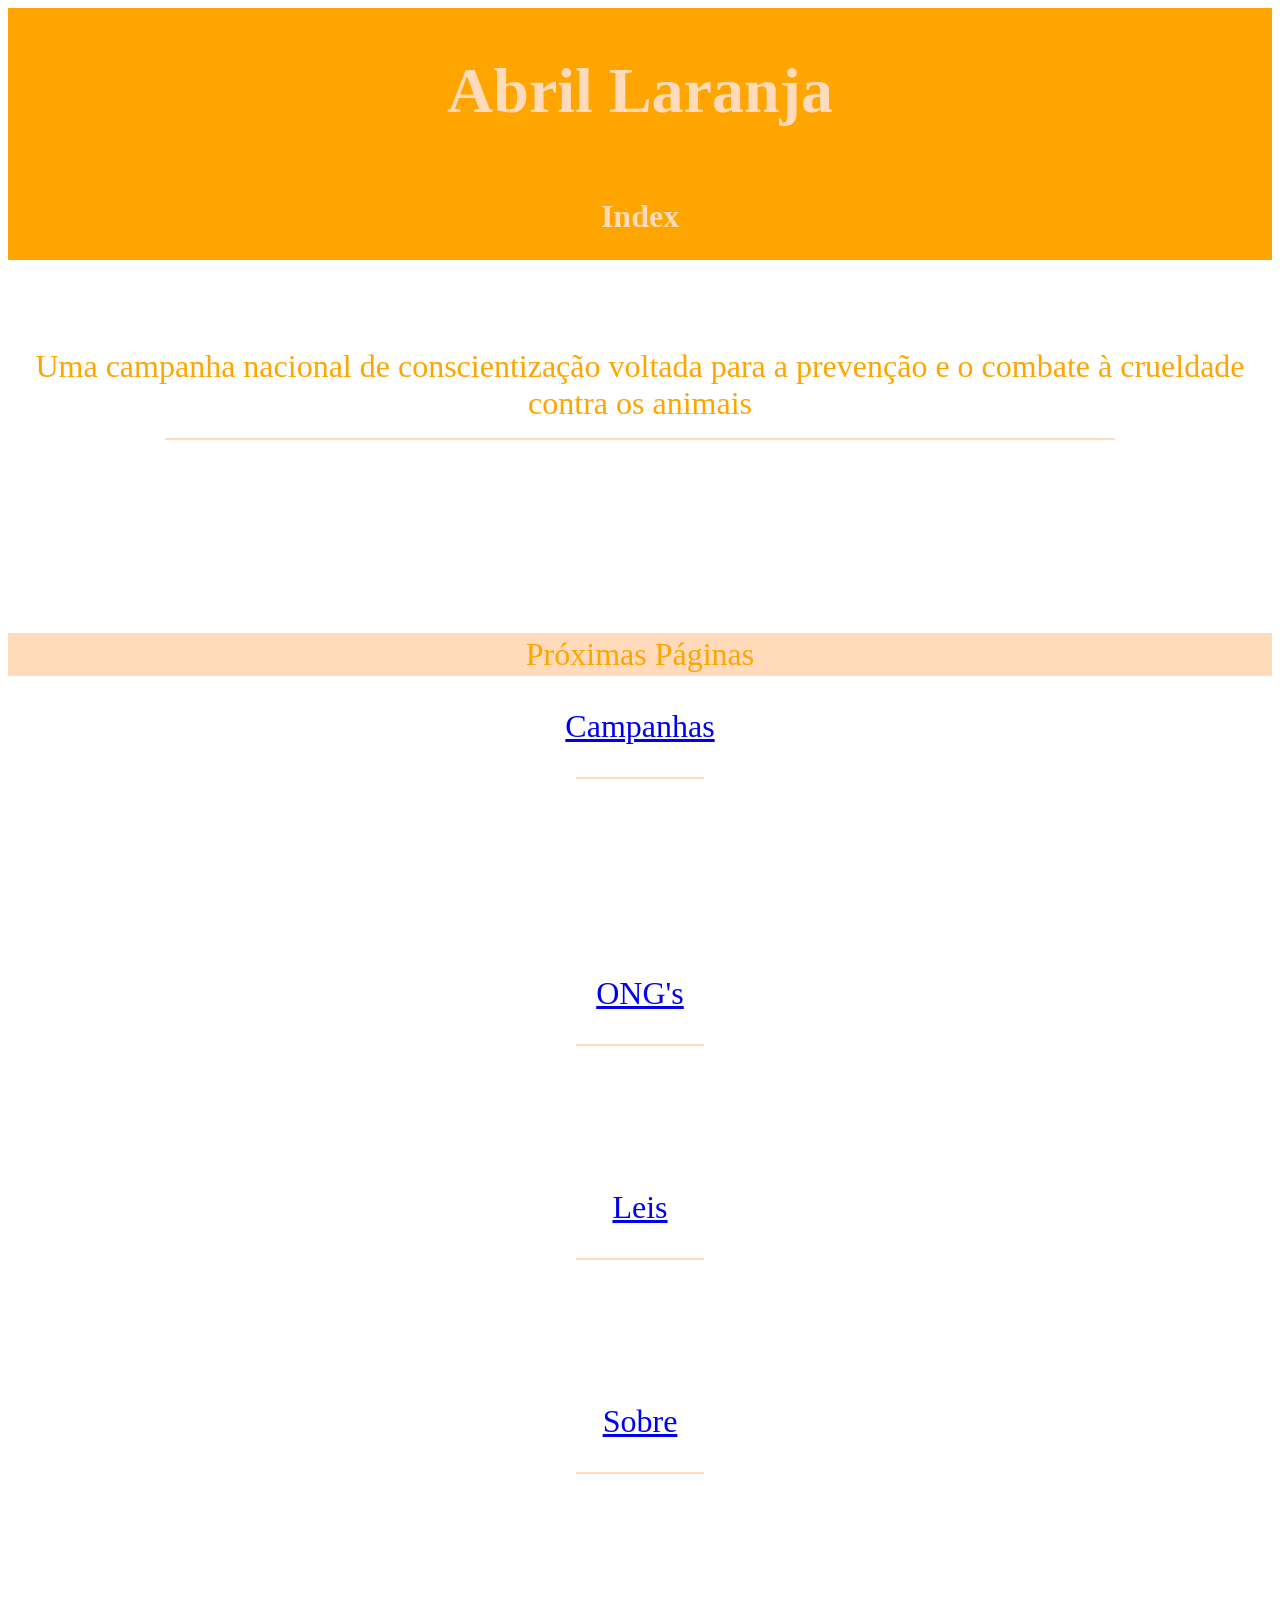
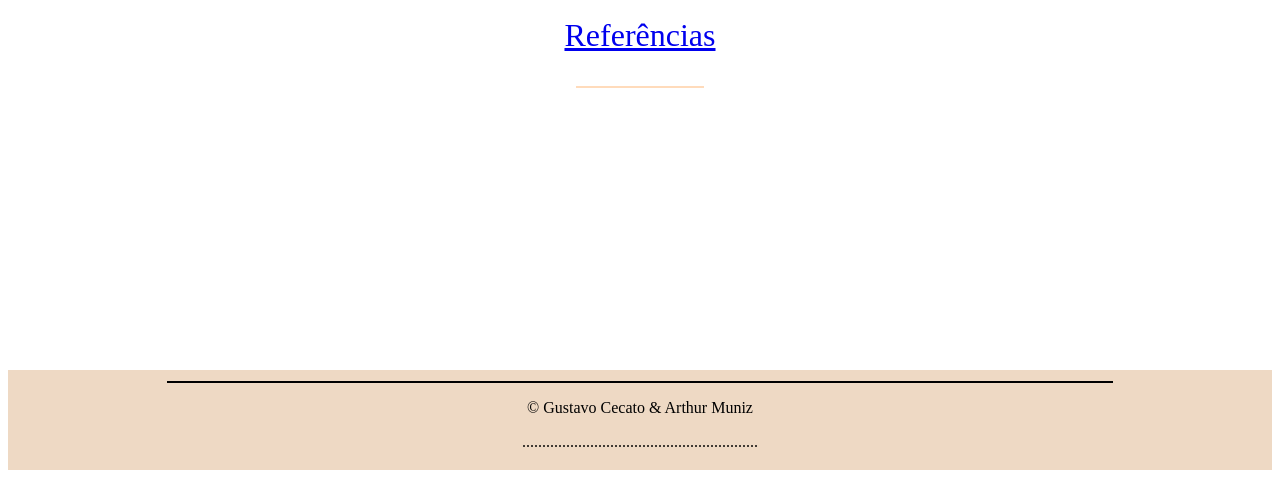
<file: ETECVAV/ProgramacaoWeb/Abril Laranja/index.html>
<!DOCTYPE html>
<html lang="pt-br">

<head>
  <meta charset="UTF-8">
  <meta http-equiv="X-UA-Compatible" content="IE=edge">
  <meta name="viewport" content="width=device-width, initial-scale=1.0">

  <title> Abril Laranja | Index </title>
</head>


<body>


  <!--Laranja = #FFA500-->

  <table width="100%" height="100" bgcolor="#FFA500">

    <td>
      <font size="6" color="#FFDBBB" align="center">
        <h1> Abril Laranja </h1>
      </font>
    </td>

    <table width="100%" height="1" bgcolor="#FFA500">

      <td>
        <font size="3" color="#FFDBBB" align="center">
          <h1> Index </h1>
        </font>
      </td>
    </table>
  </table>

  <br> <br> <br> <br>

  <p align="center">
    <font size="6" color="#FFA500"> Uma campanha nacional de conscientização voltada para a prevenção e o combate à
      crueldade contra os animais

      <hr color="#FFDBBB" width="75%">


      <br> <br> <br> <br> <br>

      <table bgcolor="#FFDBBB" width="100%">
        <td align="center"> Próximas Páginas </td>
      </table>
      <p align="center">
        <a href="Campanhas.html"> Campanhas
          <hr color="#FFDBBB" width="10%">
        </a>

        <br> <br>
        <br> <br>

      <p align="center">
        <a href="Ong's.html"> ONG's
          <hr color="#FFDBBB" width="10%">

          <p align="center">
            <br> <br> <br> <a href="Leis.html"> Leis
              <hr color="#FFDBBB" width="10%">

              <p align="center">
                <br> <br> <br> <a href="Sobre.html"> Sobre
                  <hr color="#FFDBBB" width="10%">

                  <p align="center">
                    <br> <br> <br> <a href="Referencias.html"> Referências
                      <hr color="#FFDBBB" width="10%">

                    </a>
                  </p>
                </a>
              </p>
            </a>
          </p>
        </a>
      </p></a>
  </p>
  </font>
  </p>

  <p>
    <br /><br /><br /><br /><br /><br /><br /><br /><br /><br /><br /><br /><br />
  </p>




  <table bgcolor="#EED9C4" width='100%' height='100%'>

    <td align="center">
      <footer>
        <hr width="75%" color="#00000">
        <p>© Gustavo Cecato & Arthur Muniz</p>
        <p>...........................................................</p>
      </footer>
    </td>
  </table>


</body>


</html>
</file>
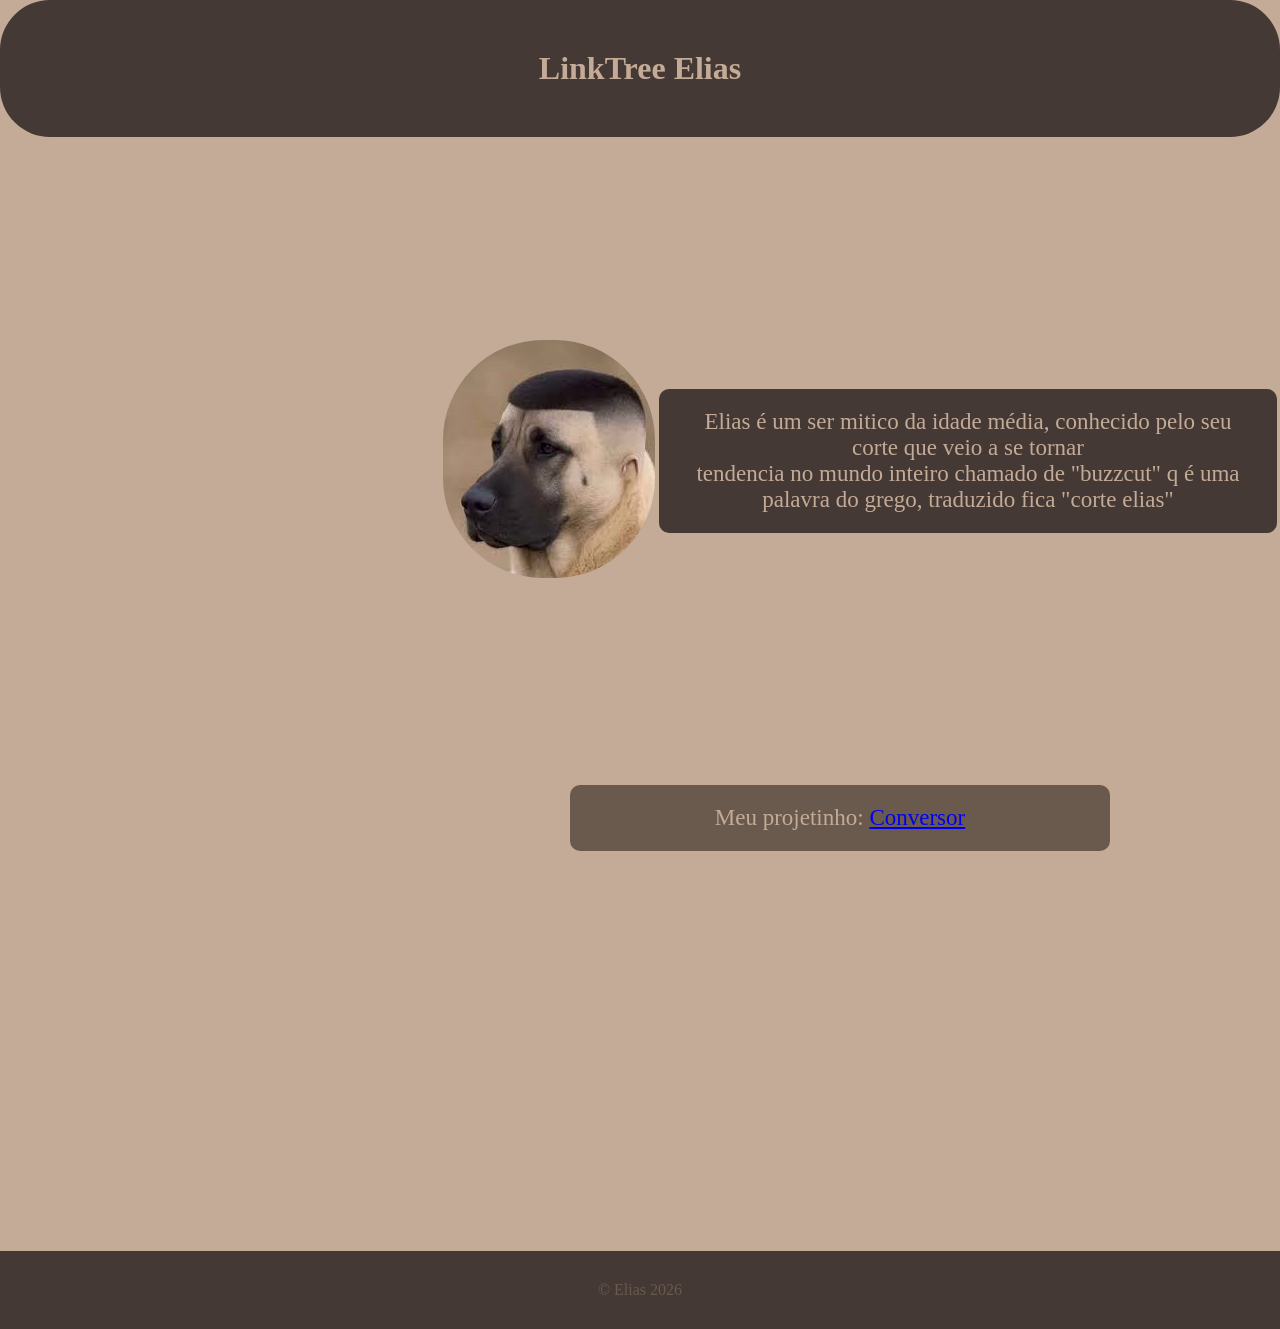
<file: ETECVAV/ProgramacaoWeb/elias html/index.html>
<!DOCTYPE html>
<html lang="pt-br">


<!--
        #9D836C
        #443935
        #645751
        #C4AB97
        #D3B094
        -->

<head>
    <meta charset="UTF-8">
    <meta name="viewport" content="width=device-width, initial-scale=1.0">
    <title>Document</title>
    <link rel="stylesheet" href="style.css">

</head>

<body>

    <h1 class="top">
        LinkTree Elias
    </h1>

    <div>
        <table>
            <tr>
                <td width="20%">
                    <img src="elias.png" class="eliasIMG">
                </td>
                <td width="50%">
                    <p> Elias é um ser mitico da idade média, conhecido pelo seu corte que veio a se tornar<br>
                        tendencia no mundo inteiro chamado de "buzzcut" q é uma palavra do grego, traduzido fica "corte
                        elias"
                    </p>
                </td>
            </tr>
        </table>
    </div>
    <p class="conv">
        Meu projetinho: <a href="conversor.html">Conversor</a>
    </p>

    <footer>
        © Elias 2026
    </footer>
</body>

</html>
</file>
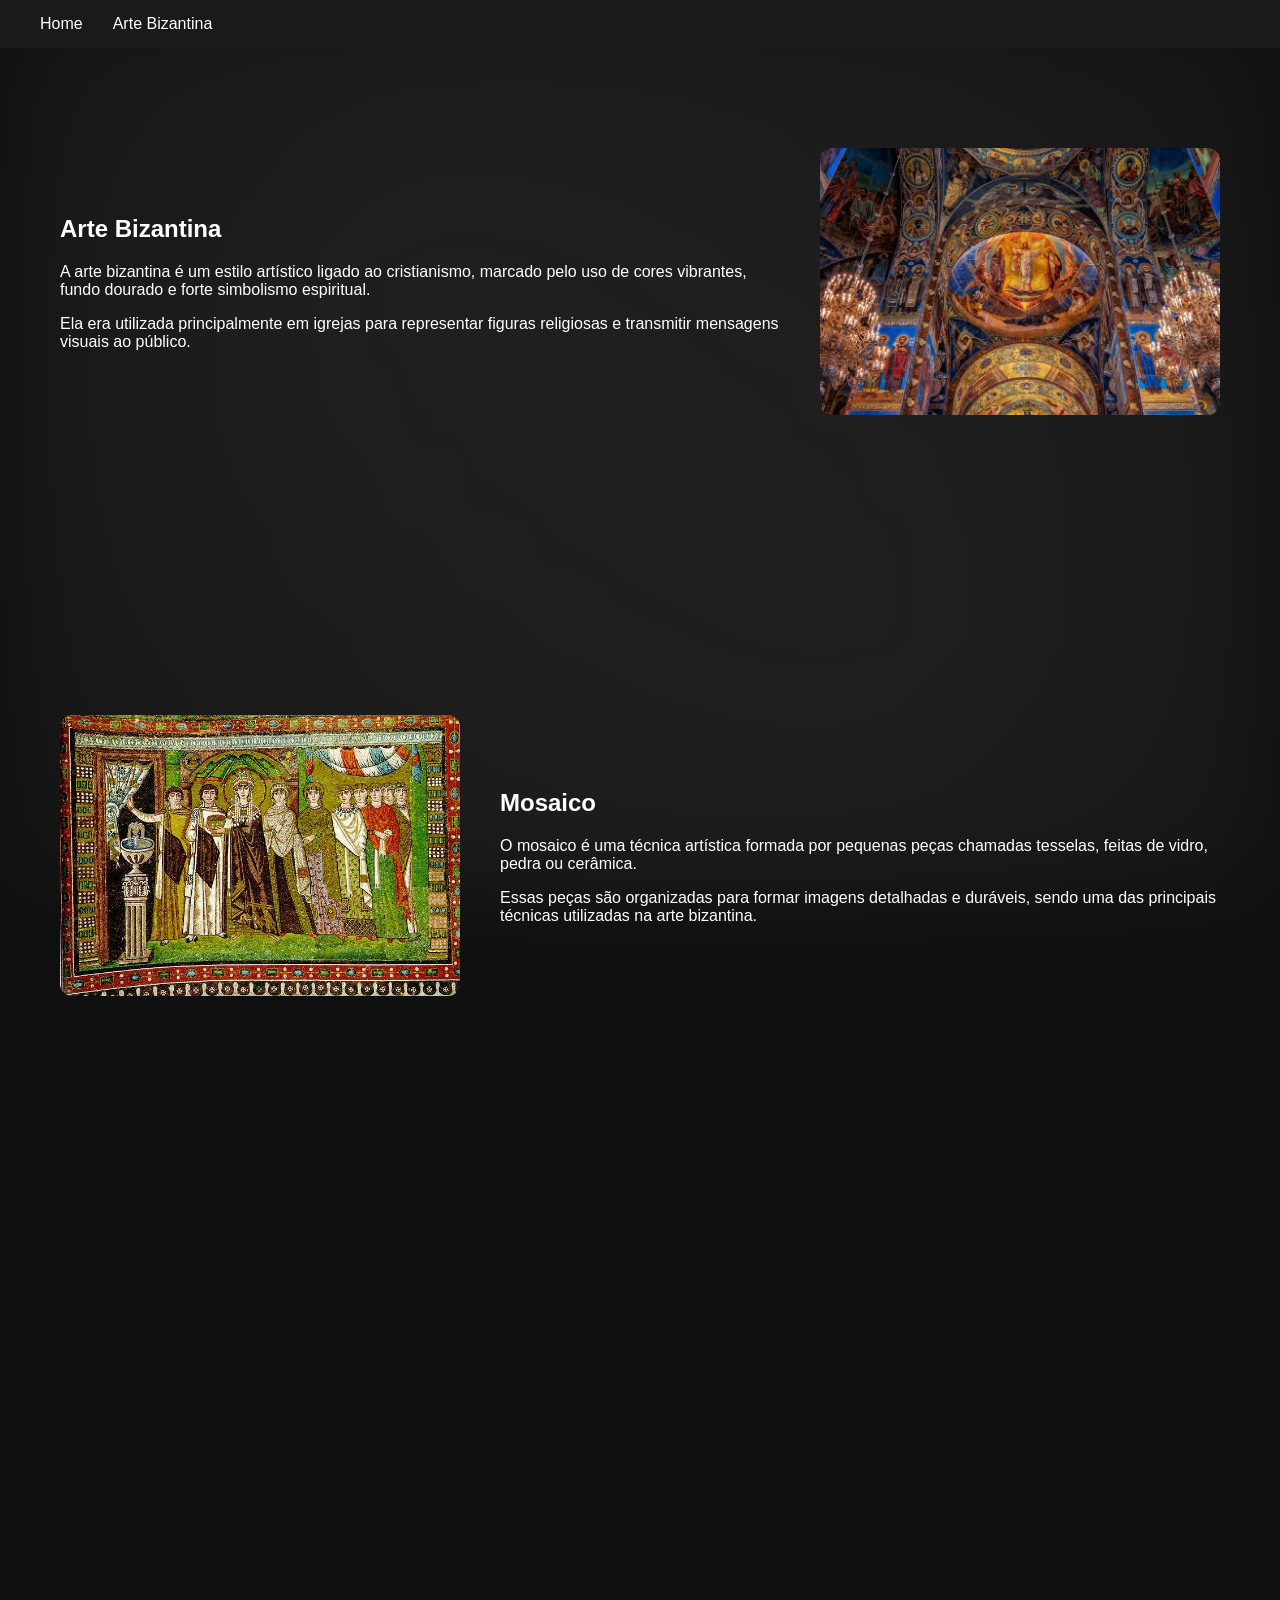
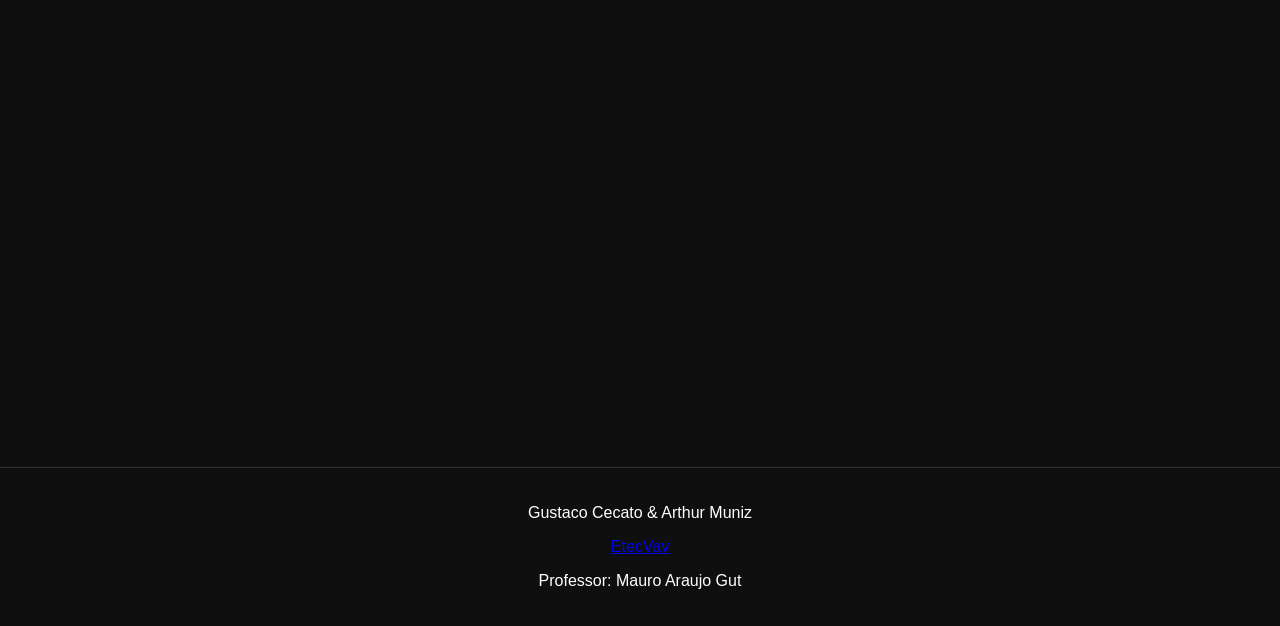
<file: ETECVAV/ProgramacaoWeb/site-artes/index.html>
<!DOCTYPE html>
<html lang="pt-br">

<head>
    <meta charset="UTF-8">
    <title>Home | Arte Bizantina</title>
    <link rel="stylesheet" href="style.css">
</head>

<body>

    <div class="background"></div>

    <nav class="navbar">
        <a href="index.html">Home</a>
        <a href="arte.html">Arte Bizantina</a>
    </nav>

    <section class="hero hidden">
        <div>
            <h1>Arte Bizantina</h1>

            <p>
                A arte bizantina é um estilo artístico ligado ao cristianismo, marcado pelo uso de cores vibrantes,
                fundo dourado e forte simbolismo espiritual.
            </p>

            <p>
                Ela era utilizada principalmente em igrejas para representar figuras religiosas e transmitir
                mensagens visuais ao público.
            </p>
        </div>

        <img src="igreja.png" alt="Arte Bizantina">
    </section>


    <section class="hero hidden reverse">
        <div>
            <h1>Mosaico</h1>

            <p>
                O mosaico é uma técnica artística formada por pequenas peças chamadas tesselas,
                feitas de vidro, pedra ou cerâmica.
            </p>

            <p>
                Essas peças são organizadas para formar imagens detalhadas e duráveis,
                sendo uma das principais técnicas utilizadas na arte bizantina.
            </p>
        </div>

        <img src="bizantino.png" alt="Mosaico">
    </section>

    <section class="info hidden">
        <div class="card">
            <h2>Uso</h2>
            <p>
                Os mosaicos eram utilizados principalmente em igrejas para representar figuras religiosas
                e transmitir ensinamentos ao público.
            </p>
        </div>

        <div class="card">
            <h2>Importância</h2>
            <p>
                Essa arte teve grande impacto na história, influenciando estilos europeus
                e sendo preservada até hoje como patrimônio cultural.
            </p>
        </div>

        <div class="card">
            <h2>Cultura</h2>
            <p>
                A arte bizantina reflete a espiritualidade da época,
                valorizando o simbólico ao invés do realismo.
            </p>
        </div>
    </section>

    <section class="conteudo hidden">
        <h2>Sobre os Mosaicos</h2>

        <p>
            Os mosaicos bizantinos são formados por pequenas peças chamadas tesselas,
            geralmente feitas de vidro, pedra ou cerâmica.
        </p>

        <p>
            Muitas dessas peças possuíam ouro em sua composição, criando um efeito de brilho único,
            especialmente quando iluminadas dentro das igrejas.
        </p>

        <p>
            Essa técnica permitia criar imagens duráveis e extremamente detalhadas,
            sendo uma das principais formas de arte do período.
        </p>
    </section>

    <footer>
        <p>Gustaco Cecato & Arthur Muniz</p>
        <p><a href="https://etevav.com.br/new1/" target="_blank">EtecVav</a></p>
        <p>Professor: Mauro Araujo Gut</p>
    </footer>

    <script src="script.js"></script>
</body>

</html>
</file>
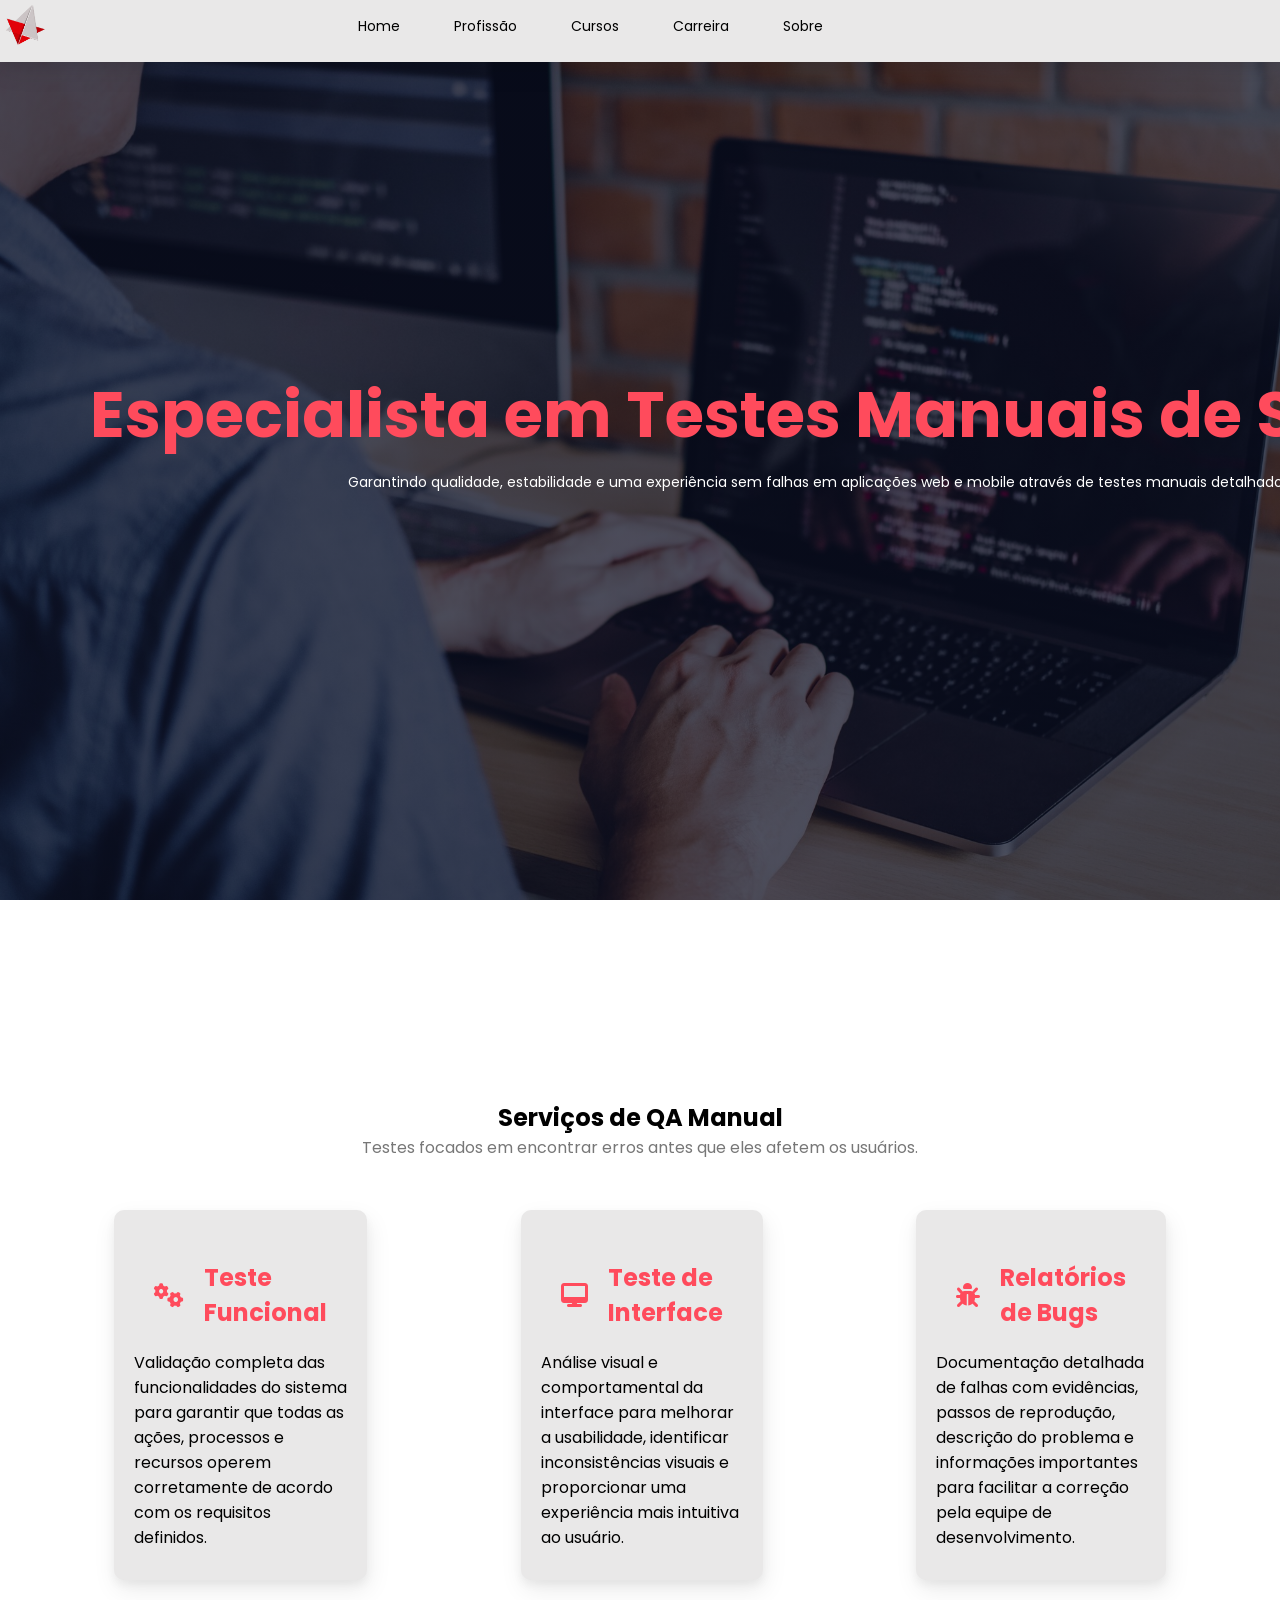
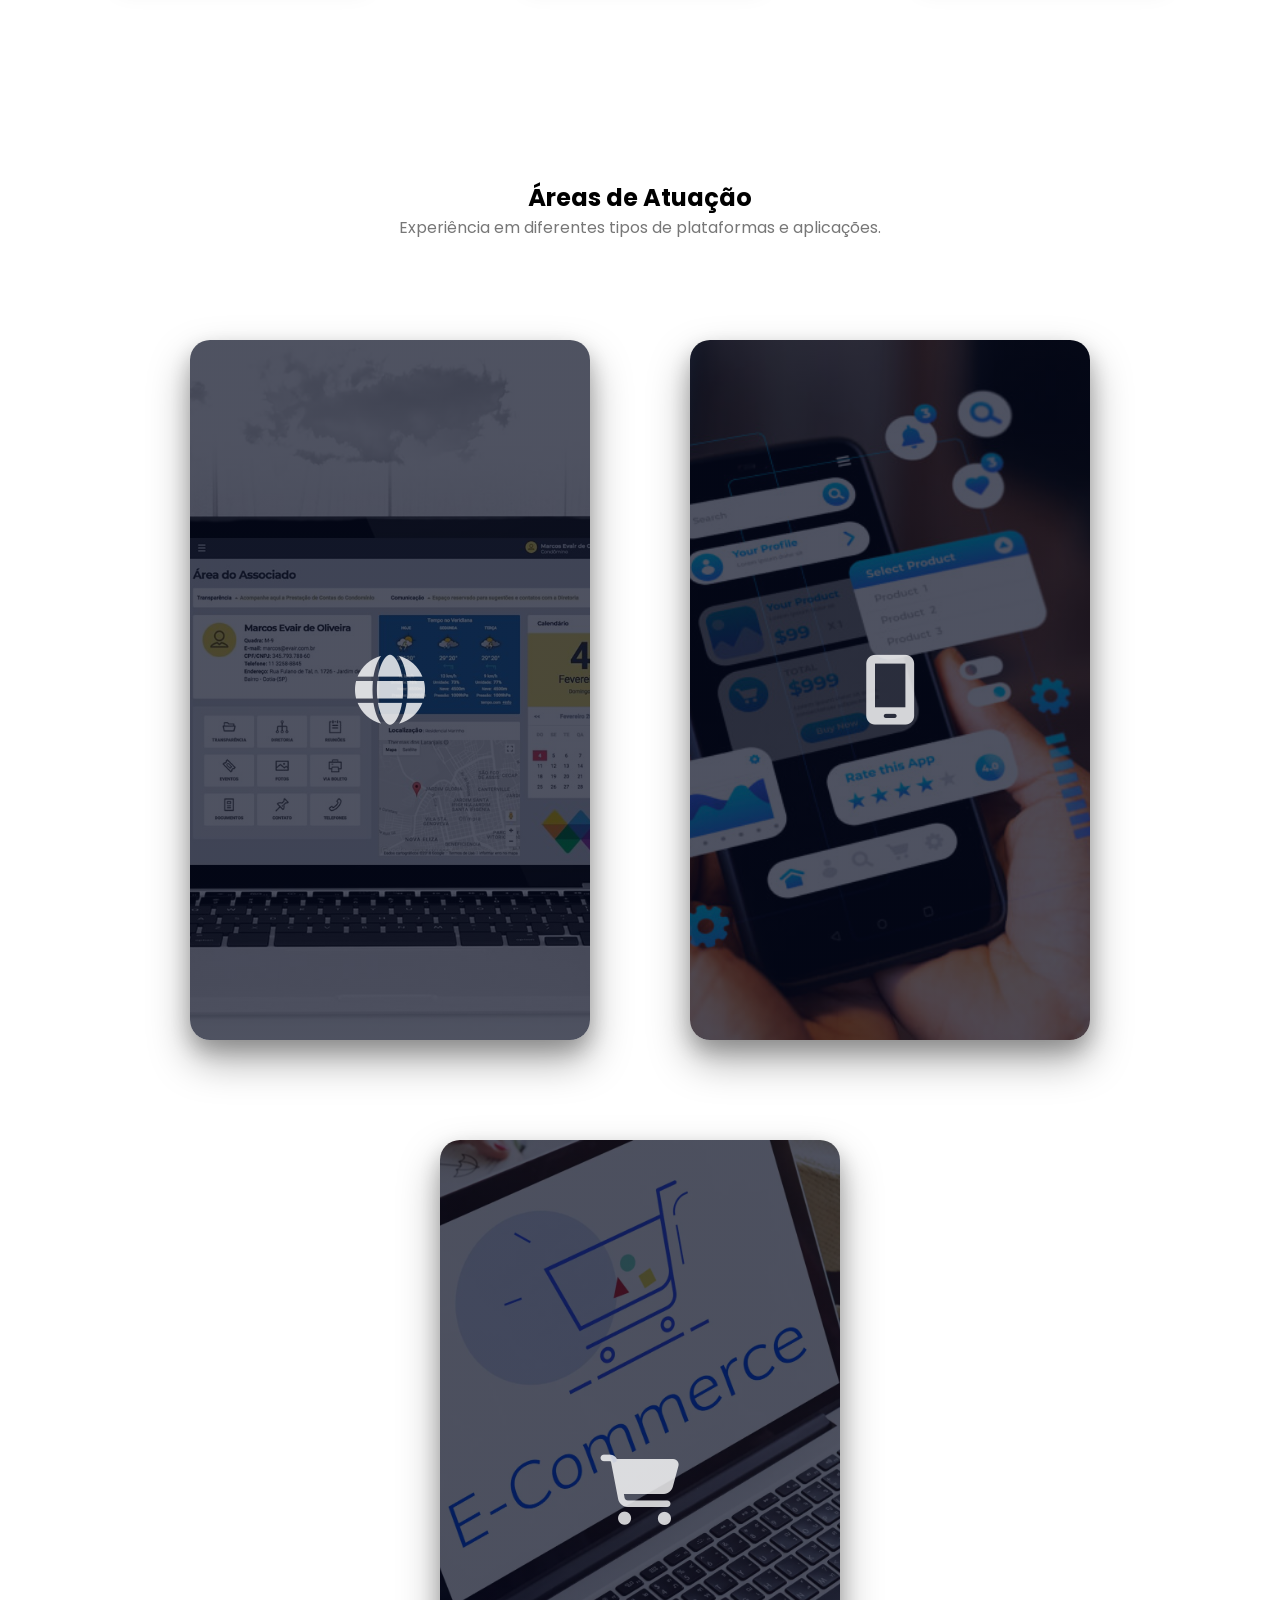
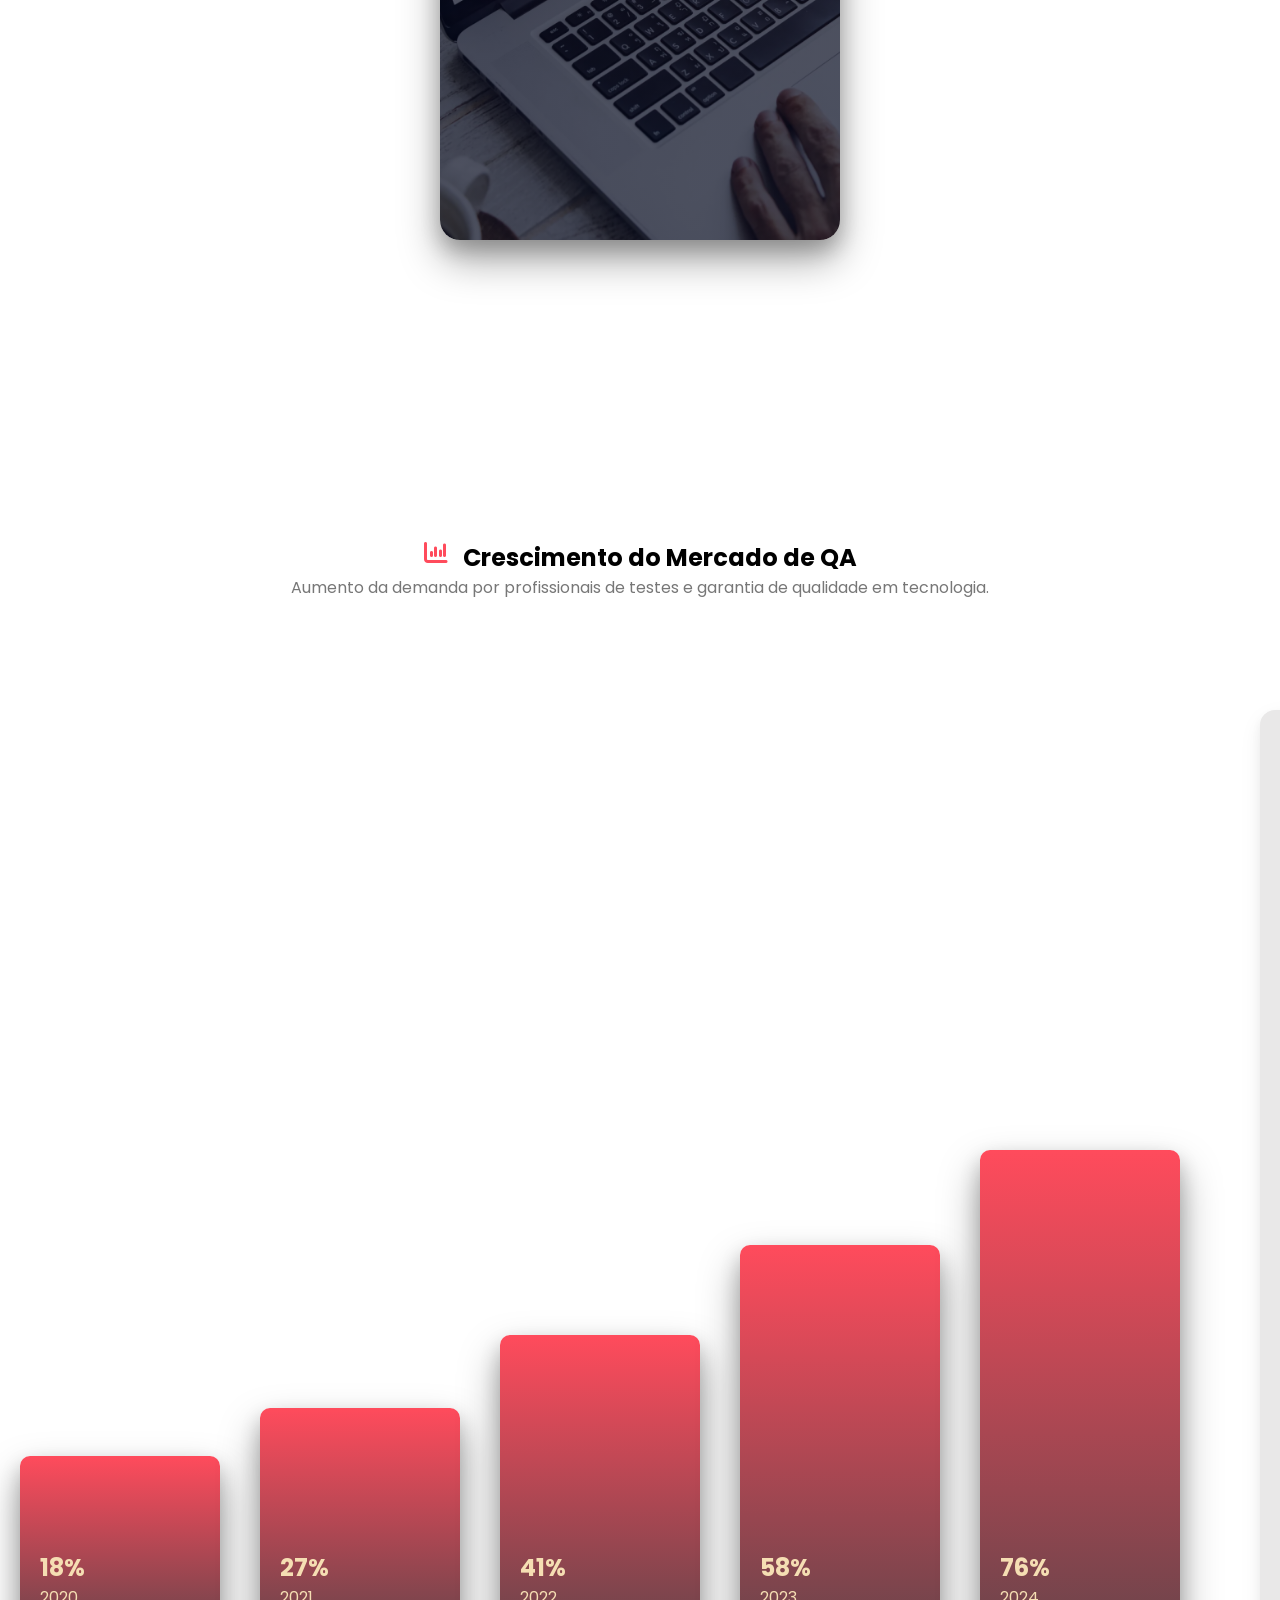
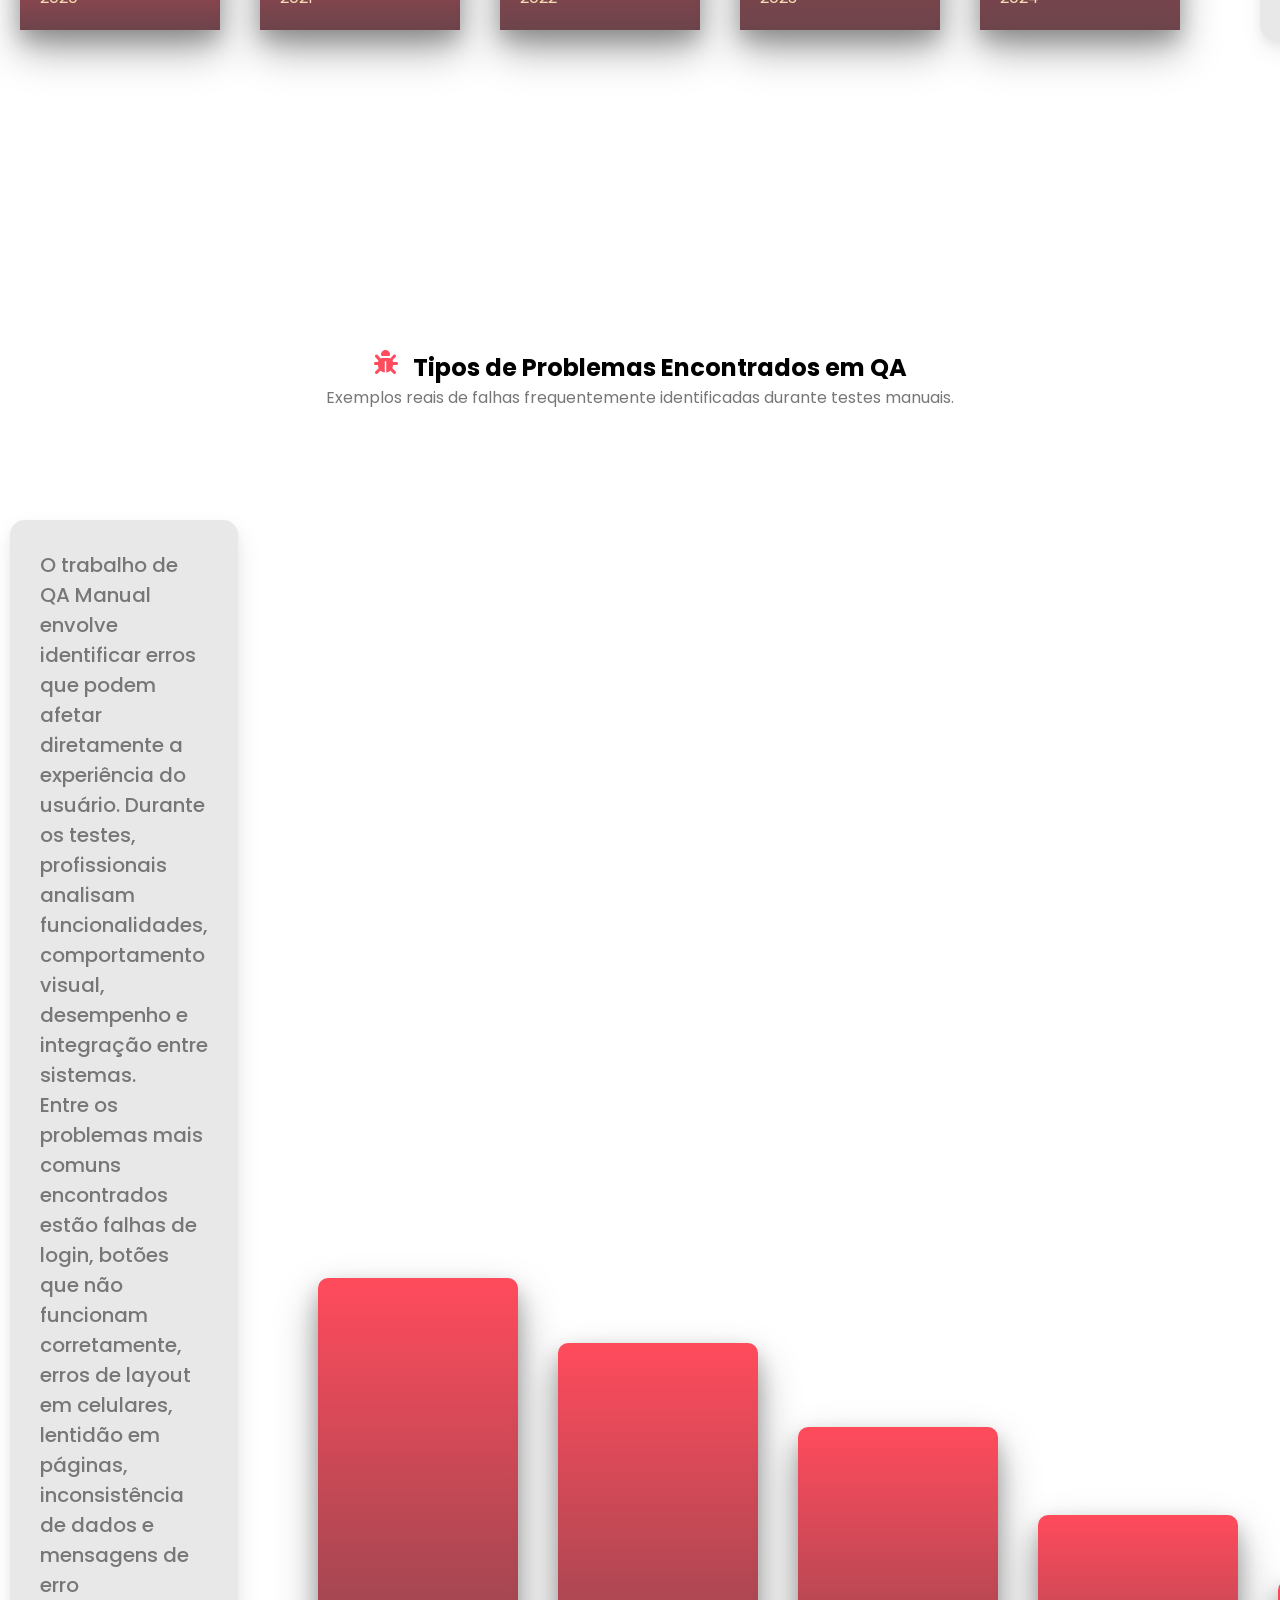
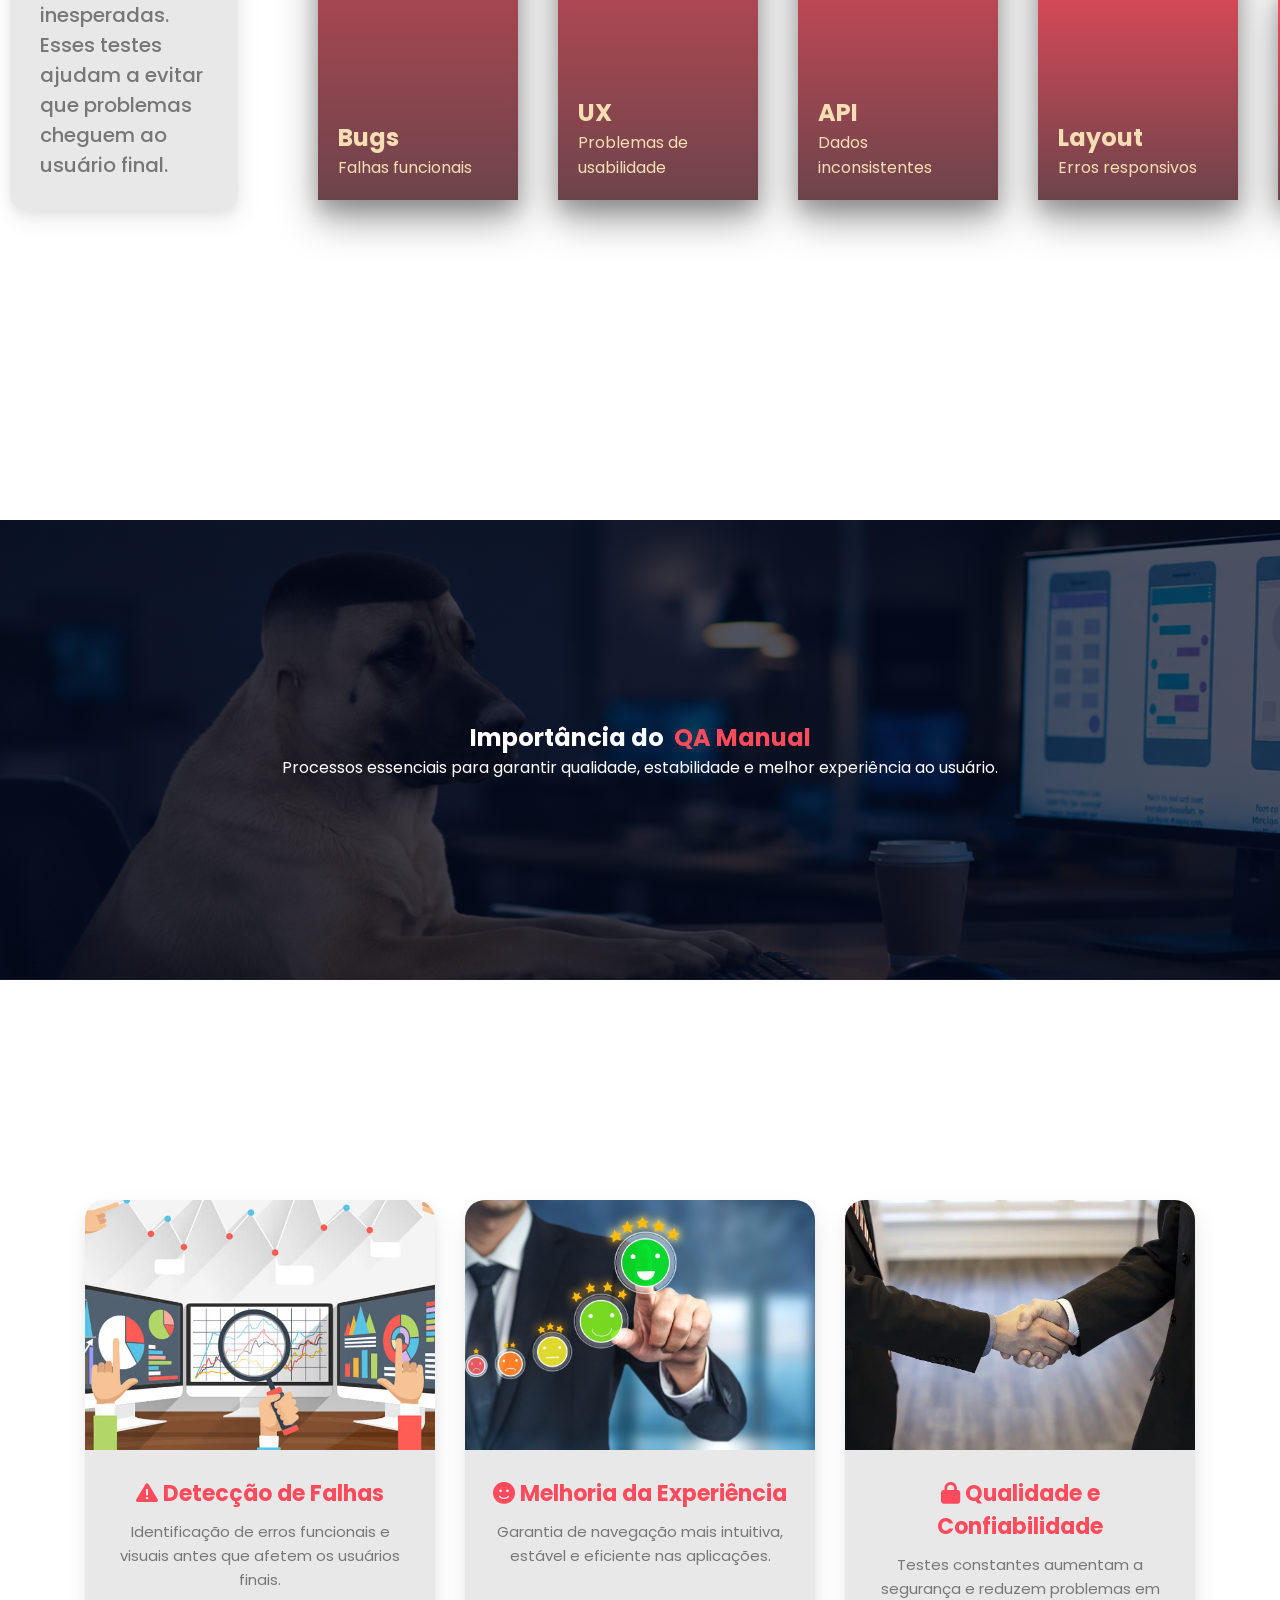
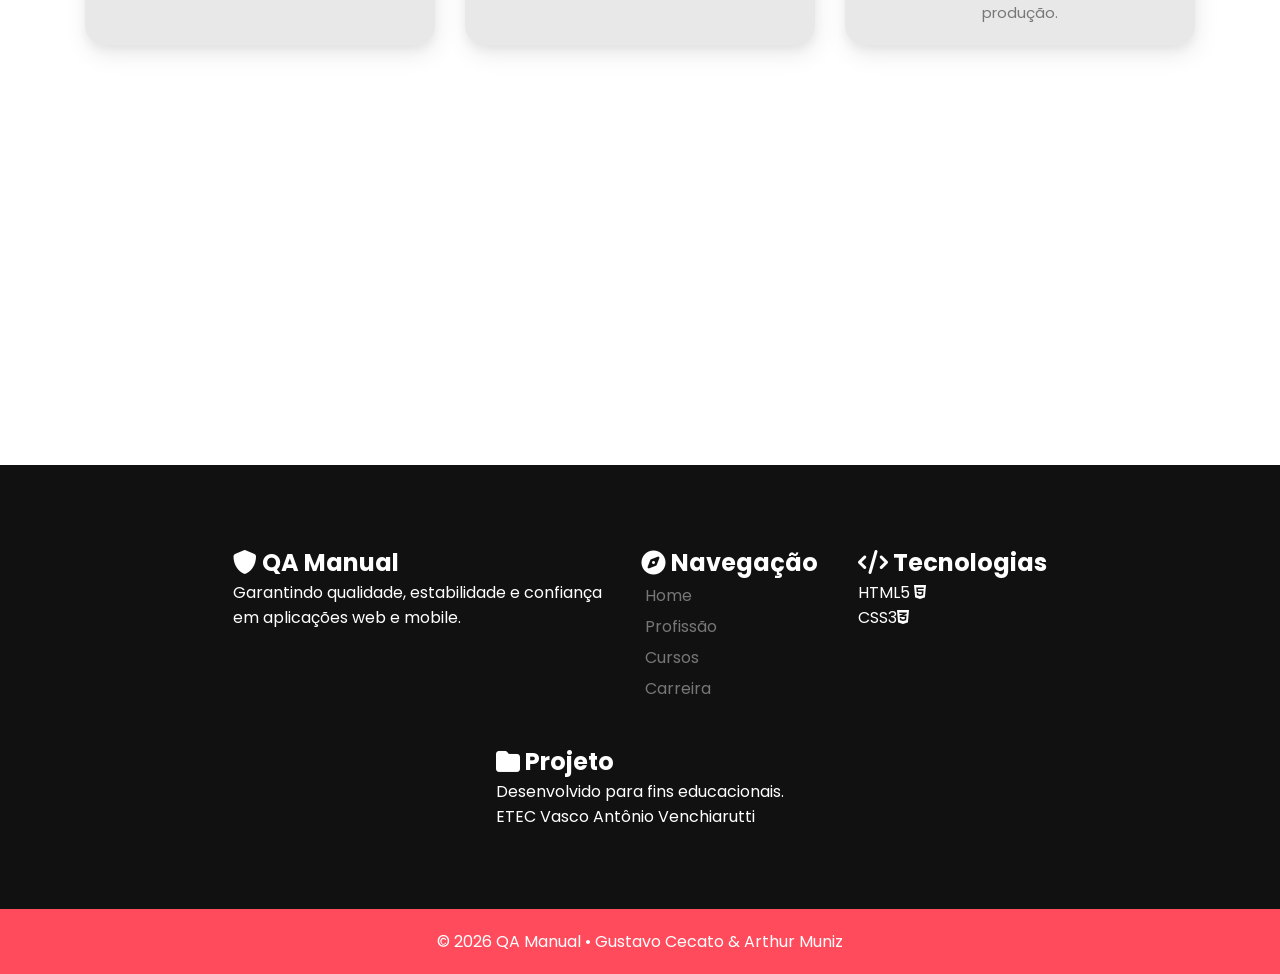
<file: ETECVAV/ProgramacaoWeb/webSiteCSS/index.html>
<!DOCTYPE html>
<html lang="en">

<head>
    <meta charset="UTF-8">
    <meta name="viewport" content="width=device-width, initial-scale=1.0">
    <title>Document</title>
    <link rel="stylesheet" href="style.css">
    <link rel="stylesheet" href="https://cdnjs.cloudflare.com/ajax/libs/font-awesome/6.5.2/css/all.min.css">

</head>

<body>

    <!--Introdução da pagina-->
    <div id="home" class="intro">
        <div class="navbar">
            <a href="https://etevav.com.br/new1/"><img src="img/logoTipo.png" alt=""></a>
            <ul>

                <li><a href="index.html">Home</a></li>
                <li><a href="profissao.html">Profissão</a></li>
                <li><a href="curso.html">Cursos</a></li>
                <li><a href="carreira.html">Carreira</a></li>
                <li><a href="sobre.html">Sobre</a></li>

            </ul>
            <div class="nada"></div>
        </div>
        <div class="introTitle">
            <h1>
                Especialista em Testes Manuais de Software
            </h1>
            <p>Garantindo qualidade, estabilidade e uma experiência sem falhas
                em aplicações web e mobile através de testes manuais detalhados.</p>
        </div>
    </div>
    <!--Introdução da pagina-->


    <!--Cards -->
    <section id="services" class="services">

        <div class="servicesTitle">

            <h1>Serviços de QA Manual</h1>
            <p>Testes focados em encontrar erros antes que eles afetem os usuários.</p>

        </div>

        <div class="grupoCards">

            <div class="card 1">
                <h2><i class="fa-solid fa-gears"></i>Teste Funcional</h2>
                <p>Validação completa das funcionalidades do sistema para garantir
                    que todas as ações, processos e recursos operem corretamente de acordo
                    com os requisitos definidos.</p>
            </div>

            <div class="card 2">
                <h2><i class="fa-solid fa-desktop"></i>Teste de Interface</h2>
                <p>Análise visual e comportamental da interface para melhorar a usabilidade,
                    identificar inconsistências visuais e proporcionar uma experiência mais
                    intuitiva ao usuário.</p>
            </div>

            <div class="card 3">
                <h2><i class="fa-solid fa-bug"></i>Relatórios de Bugs</h2>
                <p>Documentação detalhada de falhas com evidências, passos de reprodução,
                    descrição do problema e informações importantes para facilitar a correção
                    pela equipe de desenvolvimento.</p>
            </div>

        </div>

    </section>
    <!--Cards -->



    <!--Projects-->
    <section id="projects" class="campus">

        <div class="campusTitle">
            <h1>Áreas de Atuação</h1>
            <p>Experiência em diferentes tipos de plataformas e aplicações.</p>
        </div>

        <div class="content">

            <div class="image image1">
                <i class="fa-solid fa-globe"></i>
            </div>
            <div class="image image2">
                <i class="fa-solid fa-mobile-screen"></i>
            </div>
            <div class="image image3">
                <i class="fa-solid fa-cart-shopping"></i>
            </div>

        </div>
    </section>
    <!--Projects-->




    <!--Graficos-->
    <section id="graphics" class="graphics">

        <div class="graphicsTitle">
            <h1><i class="fa-solid fa-chart-column"></i>Crescimento do Mercado de QA</h1>
            <p>Aumento da demanda por profissionais de testes e garantia
                de qualidade em tecnologia.</p>
        </div>
        <div class="content">

            <div class="visual">
                <div class="bar bar1">
                    <h1>18%</h1>
                    <p>2020</p>
                </div>
                <div class="bar bar2">
                    <h1>27%</h1>
                    <p>2021</p>
                </div>
                <div class="bar bar3">
                    <h1>41%</h1>
                    <p>2022</p>
                </div>
                <div class="bar bar4">
                    <h1>58%</h1>
                    <p>2023</p>
                </div>
                <div class="bar bar5">
                    <h1>76%</h1>
                    <p>2024</p>
                </div>
            </div>
            <div class="unvisual">
                <div class="text">
                    <p>Empresas têm investido cada vez mais em qualidade de software para reduzir
                        falhas, evitar prejuízos e melhorar a experiência do usuário.
                        Com aplicações cada vez mais complexas, os testes manuais se tornaram
                        essenciais para identificar problemas visuais, erros funcionais e inconsistências
                        que podem impactar diretamente a satisfação dos clientes e a credibilidade do sistema.</p>
                </div>
            </div>


        </div>



    </section>
    <section class="graphics">

        <div class="graphicsTitle">

            <h1>
                <i class="fa-solid fa-bug"></i>
                Tipos de Problemas Encontrados em QA
            </h1>

            <p>
                Exemplos reais de falhas frequentemente identificadas durante testes manuais.
            </p>

        </div>

        <div class="content">

            <div class="unvisual second">

                <div class="text">

                    <p>
                        O trabalho de QA Manual envolve identificar erros que podem afetar
                        diretamente a experiência do usuário. Durante os testes,
                        profissionais analisam funcionalidades, comportamento visual,
                        desempenho e integração entre sistemas.
                    </p>

                    <p>
                        Entre os problemas mais comuns encontrados estão falhas de login,
                        botões que não funcionam corretamente, erros de layout em celulares,
                        lentidão em páginas, inconsistência de dados e mensagens de erro
                        inesperadas. Esses testes ajudam a evitar que problemas cheguem
                        ao usuário final.
                    </p>

                </div>

            </div>

            <div class="visual second">

                <div class="bar other5">
                    <h1>Bugs</h1>
                    <p>Falhas funcionais</p>
                </div>
                <div class="bar other4">
                    <h1>UX</h1>
                    <p>Problemas de usabilidade</p>
                </div>
                <div class="bar other3">
                    <h1>API</h1>
                    <p>Dados inconsistentes</p>
                </div>
                <div class="bar other2">
                    <h1>Layout</h1>
                    <p>Erros responsivos</p>
                </div>
                <div class="bar other1">
                    <h1>Login</h1>
                    <p>Falhas de autenticação</p>
                </div>





            </div>

        </div>

    </section>
    <!--Graficos-->




    <!--Importância-->
    <section id="important" class="last">

        <div class="lastTitle">
            <h1>Importância do <span>QA Manual</span></h1>

            <p>Processos essenciais para garantir qualidade, estabilidade e melhor experiência ao usuário.</p>
        </div>

        <div class="cards">

            <div class="card card1">

                <img src="img/last1.png" alt="">
                <div class="text">
                    <h1>
                        <i class="fa-solid fa-triangle-exclamation"></i>
                        Detecção de Falhas
                    </h1>
                    <p>
                        Identificação de erros funcionais e visuais antes que afetem os usuários finais.
                    </p>
                </div>

            </div>

            <div class="card card2">

                <img src="img/last2.png" alt="">
                <div class="text">
                    <h1>
                        <i class="fa-solid fa-face-smile"></i>
                        Melhoria da Experiência
                    </h1>
                    <p>
                        Garantia de navegação mais intuitiva, estável e eficiente nas aplicações.
                    </p>
                </div>

            </div>

            <div class="card card3">
                <img src="img/last3.png" alt="">
                <div class="text">
                    <h1>
                        <i class="fa-solid fa-lock"></i>
                        Qualidade e Confiabilidade
                    </h1>
                    <p>
                        Testes constantes aumentam a segurança e reduzem problemas em produção.
                    </p>
                </div>

            </div>

        </div>
    </section>
    <!--Importância-->



    <!--footer-->
    <footer>
        <div class="footerPrincipal">
            <div class="footerSection">
                <h2>
                    <i class="fa-solid fa-shield"></i>
                    QA Manual
                </h2>

                <p>
                    Garantindo qualidade, estabilidade e confiança
                </p>
                <p>
                    em aplicações web e mobile.
                </p>
            </div>

            <div class="footerSection">
                <h2>
                    <i class="fa-solid fa-compass"></i>
                    Navegação
                </h2>

                <a href="index.html">Home</a>
                <a href="profissao.html">Profissão</a>
                <a href="curso.html">Cursos</a>
                <a href="carreira.html">Carreira</a>
            </div>

            <div class="footerSection">
                <h2>
                    <i class="fa-solid fa-code"></i>
                    Tecnologias
                </h2>

                <p>HTML5 <i class="fa-brands fa-html5"></i></p>
                <p>CSS3<i class="fa-brands fa-css3-alt"></i></p>

            </div>

            <div class="footerSection">
                <h2>
                    <i class="fa-solid fa-folder"></i>
                    Projeto
                </h2>

                <p>Desenvolvido para fins educacionais.</p>
                <p>ETEC Vasco Antônio Venchiarutti</p>
            </div>

        </div>
        </div>

        <div class="footerExtra">
            <div class="footerBottom">
                <p>© 2026 QA Manual • Gustavo Cecato & Arthur Muniz </p>
            </div>
        </div>
    </footer>
    <!--footer-->
</body>

</html>
</file>
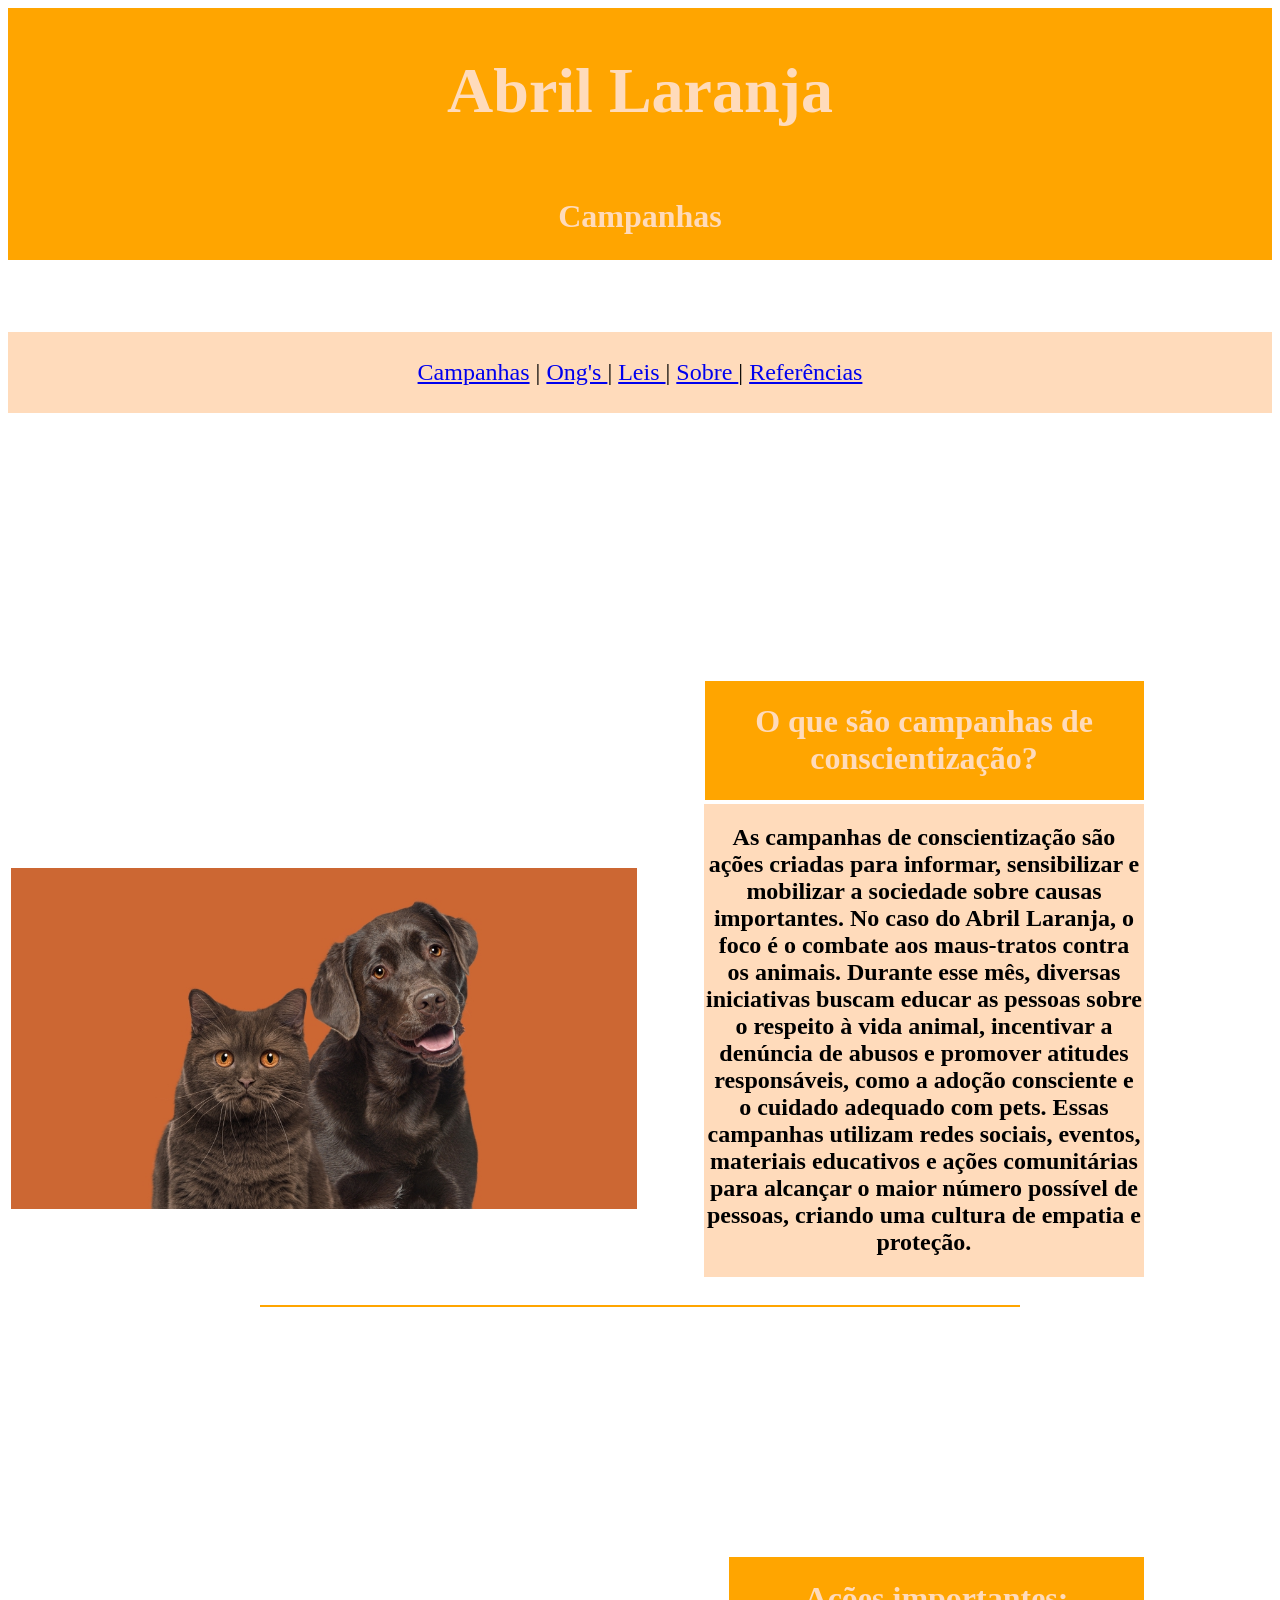
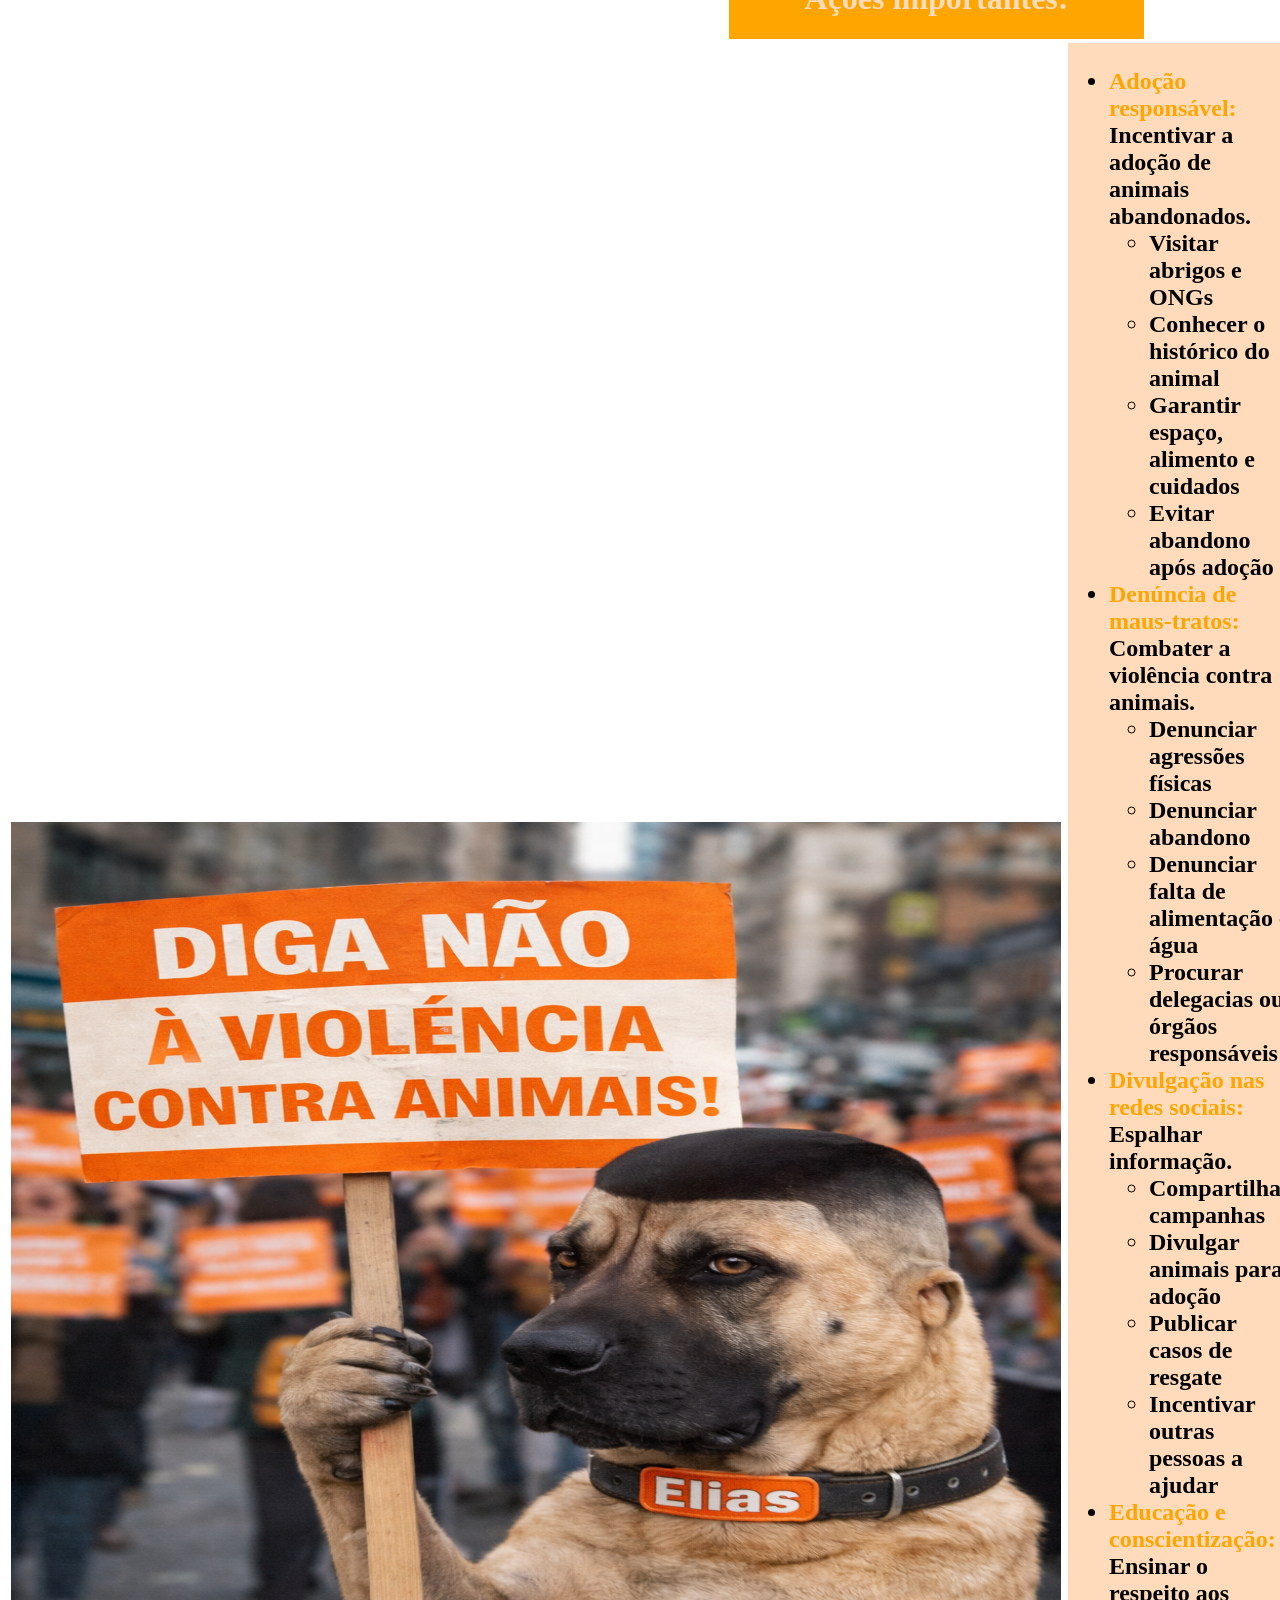
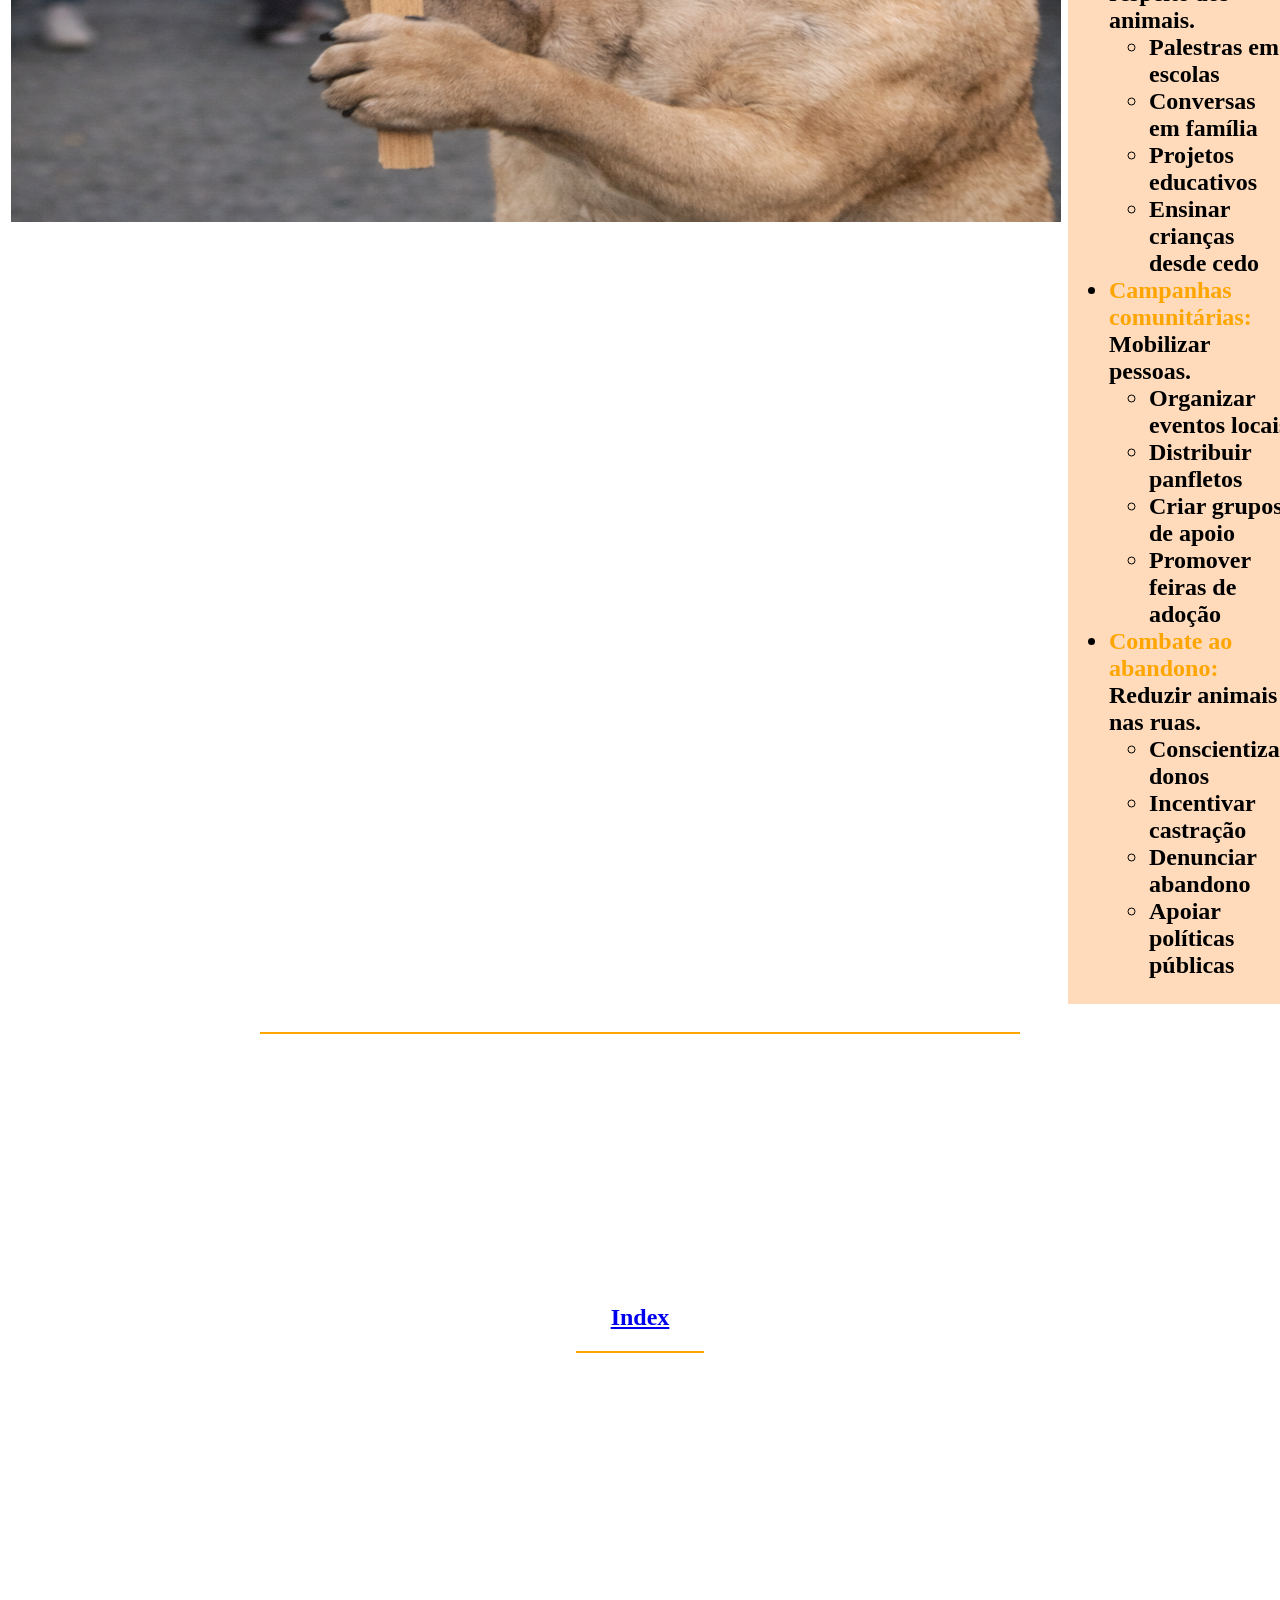
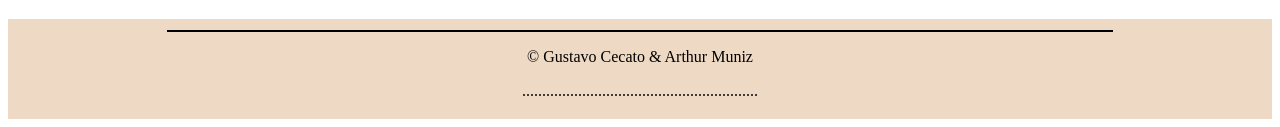
<file: ETECVAV/ProgramacaoWeb/Abril Laranja/Campanhas.html>
<!DOCTYPE html>
<html lang="pt-br">

<head>
  <meta charset="UTF-8" />
  <meta http-equiv="X-UA-Compatible" content="IE=edge" />
  <meta name="viewport" content="width=device-width, initial-scale=1.0" />
  <title>Abril Laranja | Leis</title>
</head>

<body>
  <table width="100%" height="100" bgcolor="#FFA500">
    <td>
      <font size="6" color="#FFDBBB" align="center">
        <h1>Abril Laranja</h1>
      </font>
    </td>

    <table width="100%" height="1" bgcolor="#FFA500">
      <td>
        <font size="3" color="#FFDBBB" align="center">
          <h1>Campanhas</h1>
        </font>
      </td>
    </table>
  </table>

  <br /><br /><br /><br />

  <table width="100%" height="50" bgcolor="FFDBBB">
    <td>
      <font size="5">
        <p align="center">
          <a href="Campanhas.html"> Campanhas</a>
          |
          <a href="Ong's.html"> Ong's </a>
          |
          <a href="Leis.html"> Leis </a>
          |
          <a href="Sobre.html"> Sobre </a>
          |
          <a href="Referencias.html"> Referências </a>
        </p>
      </font>
    </td>
  </table>

  <p>
    <br /><br /><br /><br /><br /><br /><br /><br /><br /><br /><br /><br /><br />
  </p>

  <table width="90%" weight="200%">
    <td bgcolor="#FFFFFF" width="61.2%">
    </td>
    <td bgcolor="#FFA500" align="center">
      <p color="#FFDBBB">
        <font color="#FFDBBB">
          <h1>O que são campanhas de conscientização?</h1>
      </p>
      </font>
    </td>
  </table>

  <table width="90%" weight="300%">
    <tr>
      <td width="50%">
        <img src="Imagens/abrillaranja.png" width="100%" />
      </td>
      <td width="5%" bgcolor="#FFFFFF"></td>
      <td align="center" width="35%" bgcolor="#FFDBBB">
        <p>
        <h2>
          As campanhas de conscientização são ações criadas para informar,
          sensibilizar e mobilizar a sociedade sobre causas importantes. No
          caso do Abril Laranja, o foco é o combate aos maus-tratos contra os
          animais. Durante esse mês, diversas iniciativas buscam educar as
          pessoas sobre o respeito à vida animal, incentivar a denúncia de
          abusos e promover atitudes responsáveis, como a adoção consciente e
          o cuidado adequado com pets. Essas campanhas utilizam redes sociais,
          eventos, materiais educativos e ações comunitárias para alcançar o
          maior número possível de pessoas, criando uma cultura de empatia e
          proteção.
        </h2>
        </p>
      </td>
    </tr>
  </table>

  <br />
  <hr width="60%" height="200%" color="#FFA500">
  <p>
    <br /><br /><br /><br /><br /><br /><br /><br /><br /><br /><br /><br />
  </p>


  <table width="90%" weight="200%">
    <td bgcolor="#FFFFFF" width="63.4%">
    </td>
    <td bgcolor="#FFA500" align="center">
      <p color="#FFDBBB">
        <font color="#FFDBBB">
          <h1>Ações importantes:</h1>
      </p>
      </font>
    </td>
  </table>

  <table width="90%">
    <tr>
      <td width="50%">
        <img src="Imagens/elias.png" width="1050" height="1000" />
      </td>
      <td width="5%" bgcolor="#FFFFFF"></td>
      <td width="35%" bgcolor="#FFDBBB">
        <p>
        <h2>

          <ul>

            <li>
              <font color="#FFA500">Adoção responsável:</font> Incentivar a adoção de animais abandonados.
              <ul>
                <li>Visitar abrigos e ONGs</li>
                <li>Conhecer o histórico do animal</li>
                <li>Garantir espaço, alimento e cuidados</li>
                <li>Evitar abandono após adoção</li>
              </ul>
            </li>

            <li>
              <font color="#FFA500">Denúncia de maus-tratos:</font> Combater a violência contra animais.
              <ul>
                <li>Denunciar agressões físicas</li>
                <li>Denunciar abandono</li>
                <li>Denunciar falta de alimentação e água</li>
                <li>Procurar delegacias ou órgãos responsáveis</li>
              </ul>
            </li>

            <li>
              <font color="#FFA500">Divulgação nas redes sociais:</font> Espalhar informação.
              <ul>
                <li>Compartilhar campanhas</li>
                <li>Divulgar animais para adoção</li>
                <li>Publicar casos de resgate</li>
                <li>Incentivar outras pessoas a ajudar</li>
              </ul>
            </li>

            <li>
              <font color="#FFA500">Educação e conscientização:</font> Ensinar o respeito aos animais.
              <ul>
                <li>Palestras em escolas</li>
                <li>Conversas em família</li>
                <li>Projetos educativos</li>
                <li>Ensinar crianças desde cedo</li>
              </ul>
            </li>


            <li>
              <font color="#FFA500">Campanhas comunitárias:</font> Mobilizar pessoas.
              <ul>
                <li>Organizar eventos locais</li>
                <li>Distribuir panfletos</li>
                <li>Criar grupos de apoio</li>
                <li>Promover feiras de adoção</li>
              </ul>
            </li>


            <li>
              <font color="#FFA500">Combate ao abandono:</font> Reduzir animais nas ruas.
              <ul>
                <li>Conscientizar donos</li>
                <li>Incentivar castração</li>
                <li>Denunciar abandono</li>
                <li>Apoiar políticas públicas</li>
              </ul>
            </li>

          </ul>
        </h2>
        </p>
      </td>
    </tr>
  </table>
  <br>
  <hr width="60%" height="200" color="#FFA500">
  <p>
    <br /><br /><br /><br /><br /><br /><br /><br /><br /><br /><br /><br /><br />
  </p>

  <a href="index.html" align="center">
    <h2>Index </h2>
  </a>
  <hr width="10%" height="200" color="#FFA500">
  <p>


    <br /><br /><br /><br /><br /><br /><br /><br /><br /><br /><br /><br /><br />
  </p>
  <table bgcolor="#EED9C4" width='100%' height='100%'>

    <td align="center">
      <footer>
        <hr width="75%" color="#00000">
        <p>© Gustavo Cecato & Arthur Muniz</p>
        <p>...........................................................</p>
      </footer>
    </td>
  </table>
</body>

</html>
</file>
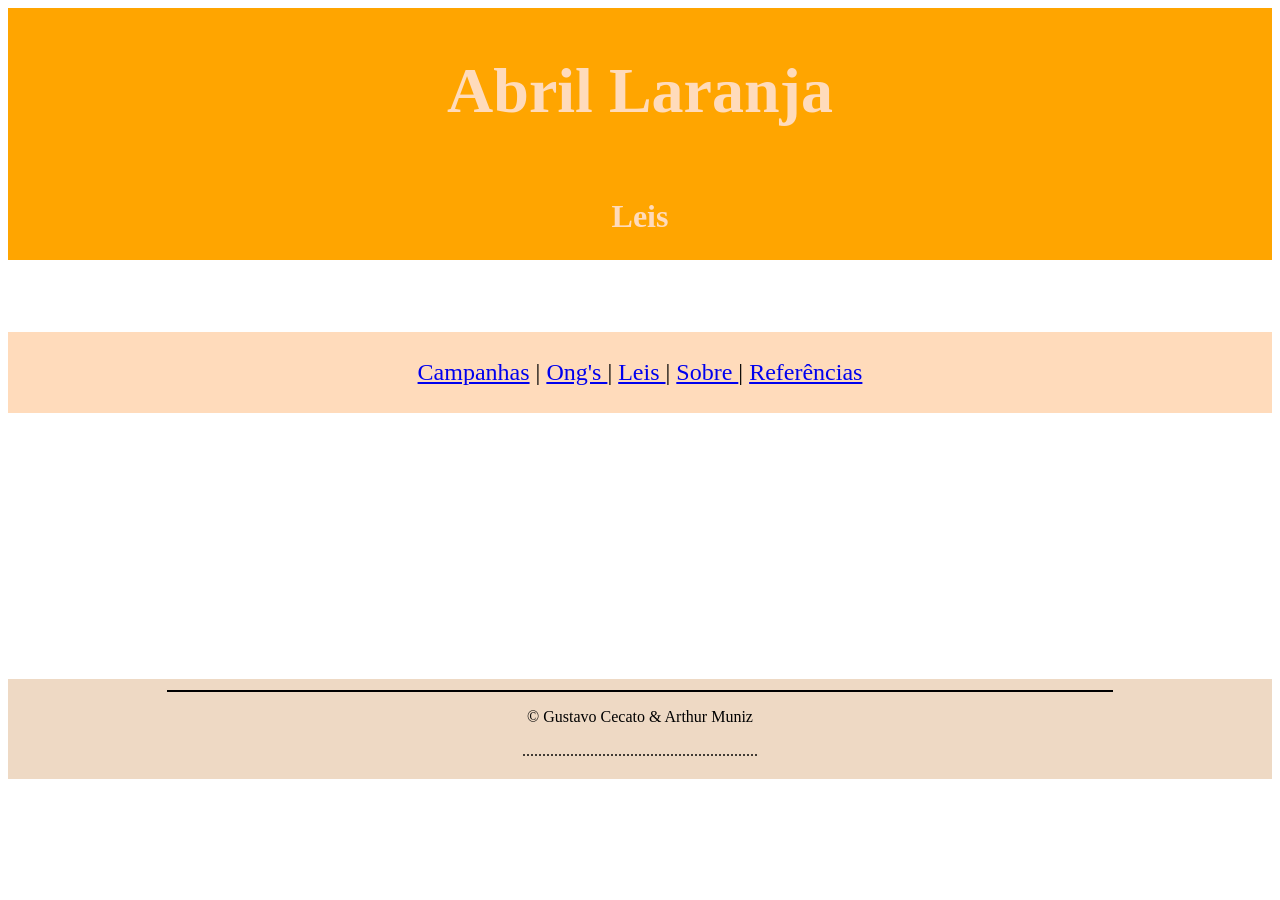
<file: ETECVAV/ProgramacaoWeb/Abril Laranja/Leis.html>
<!DOCTYPE html>
<html lang="pt-br">

<head>
  <meta charset="UTF-8">
  <meta http-equiv="X-UA-Compatible" content="IE=edge">
  <meta name="viewport" content="width=device-width, initial-scale=1.0">
  <title>Abril Laranja | Leis</title>
</head>

<body>
  <table width="100%" height="100" bgcolor="#FFA500">

    <td>
      <font size="6" color="#FFDBBB" align="center">
        <h1> Abril Laranja </h1>
      </font>
    </td>

    <table width="100%" height="1" bgcolor="#FFA500">

      <td>
        <font size="3" color="#FFDBBB" align="center">
          <h1> Leis </h1>
        </font>
      </td>
    </table>
  </table>

  <br><br><br><br>

  <table width="100%" height="50" bgcolor="FFDBBB">

    <td>
      <font size="5">
        <p align="center">
          <a href="Campanhas.html"> Campanhas</a>
          |
          <a href="Ong's.html"> Ong's </a>
          |
          <a href="Leis.html"> Leis </a>
          |
          <a href="Sobre.html"> Sobre </a>
          |
          <a href="Referencias.html"> Referências </a>
        </p>
      </font>
    </td>
  </table>




  <p>
    <br /><br /><br /><br /><br /><br /><br /><br /><br /><br /><br /><br /><br />
  </p>

  <table bgcolor="#EED9C4" width='100%' height='100%'>

    <td align="center">
      <footer>
        <hr width="75%" color="#00000">
        <p>© Gustavo Cecato & Arthur Muniz</p>
        <p>...........................................................</p>
      </footer>
    </td>
  </table>
</body>

</html>
</file>
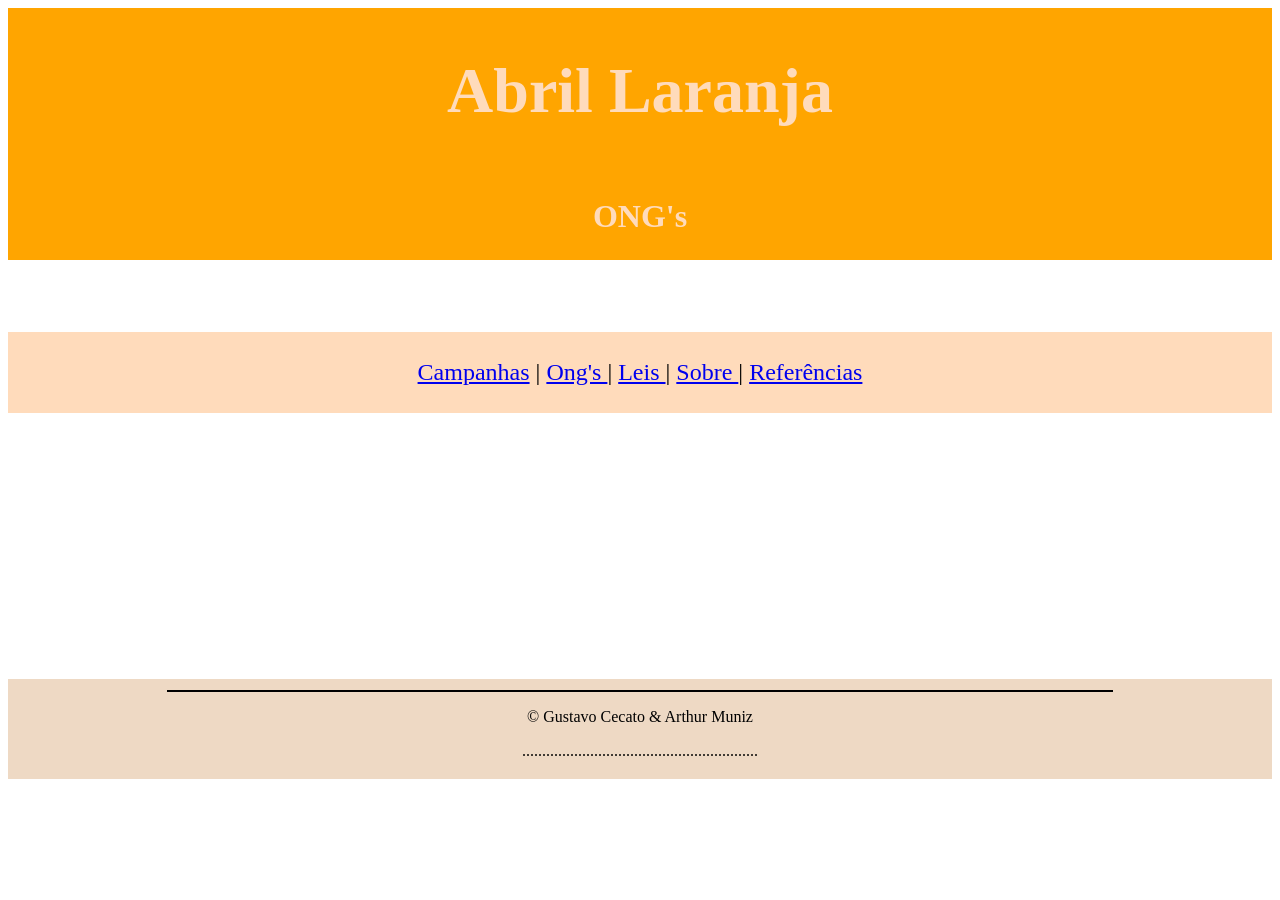
<file: ETECVAV/ProgramacaoWeb/Abril Laranja/Ong's.html>
<!DOCTYPE html>
<html lang="pt-br">

<head>
  <meta charset="UTF-8">
  <meta http-equiv="X-UA-Compatible" content="IE=edge">
  <meta name="viewport" content="width=device-width, initial-scale=1.0">
  <title>Abril Laranja | ONG's</title>
</head>

<body>
  <table width="100%" height="100" bgcolor="#FFA500">

    <td>
      <font size="6" color="#FFDBBB" align="center">
        <h1> Abril Laranja </h1>
      </font>
    </td>

    <table width="100%" height="1" bgcolor="#FFA500">

      <td>
        <font size="3" color="#FFDBBB" align="center">
          <h1> ONG's </h1>
        </font>
      </td>
    </table>
  </table>

  <br><br><br><br>

  <table width="100%" height="50" bgcolor="FFDBBB">

    <td>
      <font size="5">
        <p align="center">
          <a href="Campanhas.html"> Campanhas</a>
          |
          <a href="Ong's.html"> Ong's </a>
          |
          <a href="Leis.html"> Leis </a>
          |
          <a href="Sobre.html"> Sobre </a>
          |
          <a href="Referencias.html"> Referências </a>
        </p>
      </font>
    </td>
  </table>



  <p>
    <br /><br /><br /><br /><br /><br /><br /><br /><br /><br /><br /><br /><br />
  </p>

  <table bgcolor="#EED9C4" width='100%' height='100%'>

    <td align="center">
      <footer>
        <hr width="75%" color="#00000">
        <p>© Gustavo Cecato & Arthur Muniz</p>
        <p>...........................................................</p>
      </footer>
    </td>
  </table>

</body>

</html>
</file>
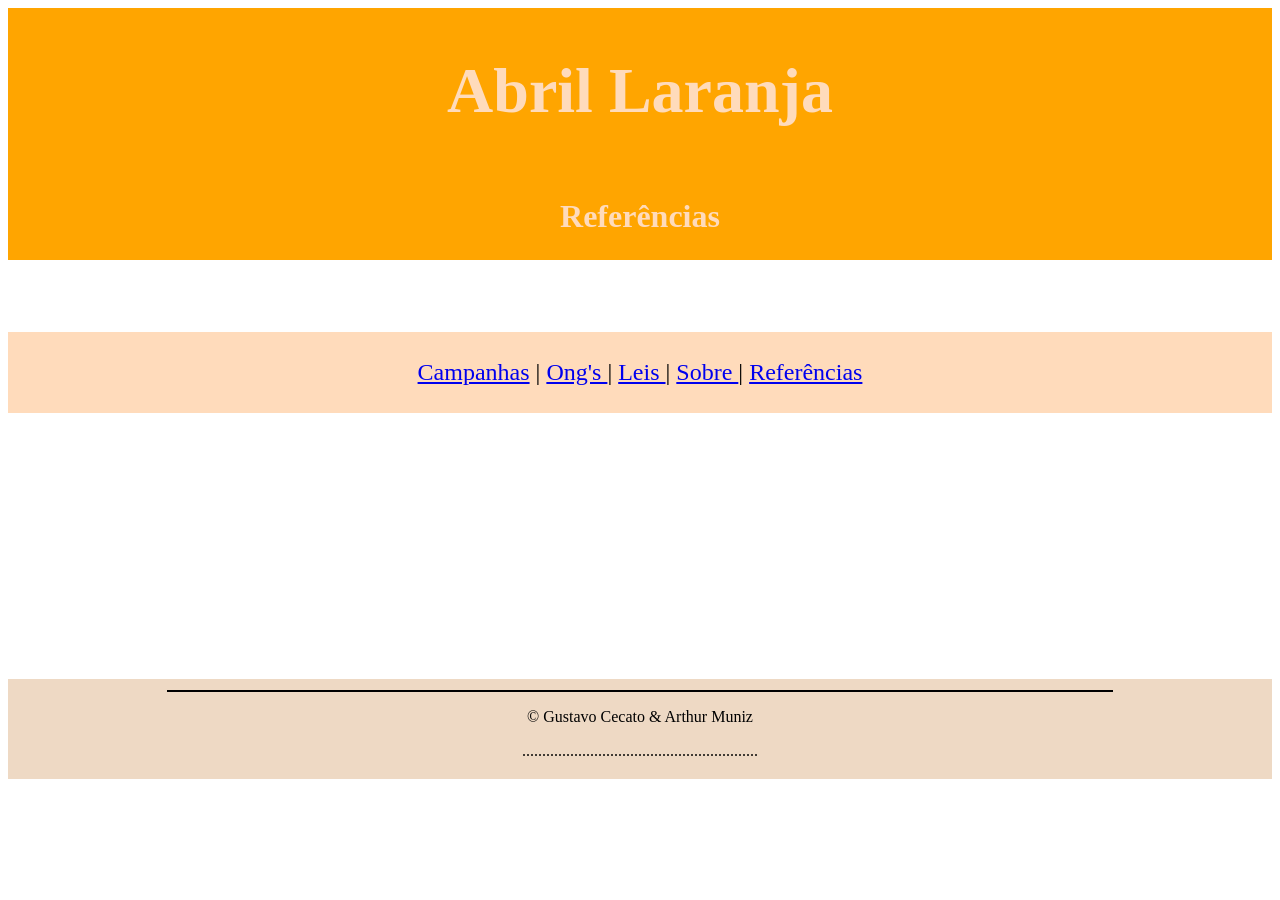
<file: ETECVAV/ProgramacaoWeb/Abril Laranja/Referencias.html>
<!DOCTYPE html>
<html lang="pt-br">

<head>
  <meta charset="UTF-8">
  <meta http-equiv="X-UA-Compatible" content="IE=edge">
  <meta name="viewport" content="width=device-width, initial-scale=1.0">
  <title>Abril Laranja | Referências</title>
</head>

<body>
  <table width="100%" height="100" bgcolor="#FFA500">

    <td>
      <font size="6" color="#FFDBBB" align="center">
        <h1> Abril Laranja </h1>
      </font>
    </td>

    <table width="100%" height="1" bgcolor="#FFA500">

      <td>
        <font size="3" color="#FFDBBB" align="center">
          <h1> Referências </h1>
        </font>
      </td>
    </table>
  </table>

  <br><br><br><br>

  <table width="100%" height="50" bgcolor="FFDBBB">

    <td>
      <font size="5">
        <p align="center">
          <a href="Campanhas.html"> Campanhas</a>
          |
          <a href="Ong's.html"> Ong's </a>
          |
          <a href="Leis.html"> Leis </a>
          |
          <a href="Sobre.html"> Sobre </a>
          |
          <a href="Referencias.html"> Referências </a>
        </p>
      </font>
    </td>
  </table>




  <p>
    <br /><br /><br /><br /><br /><br /><br /><br /><br /><br /><br /><br /><br />
  </p>

  <table bgcolor="#EED9C4" width='100%' height='100%'>

    <td align="center">
      <footer>
        <hr width="75%" color="#00000">
        <p>© Gustavo Cecato & Arthur Muniz</p>
        <p>...........................................................</p>
      </footer>
    </td>
  </table>

</body>

</html>
</file>
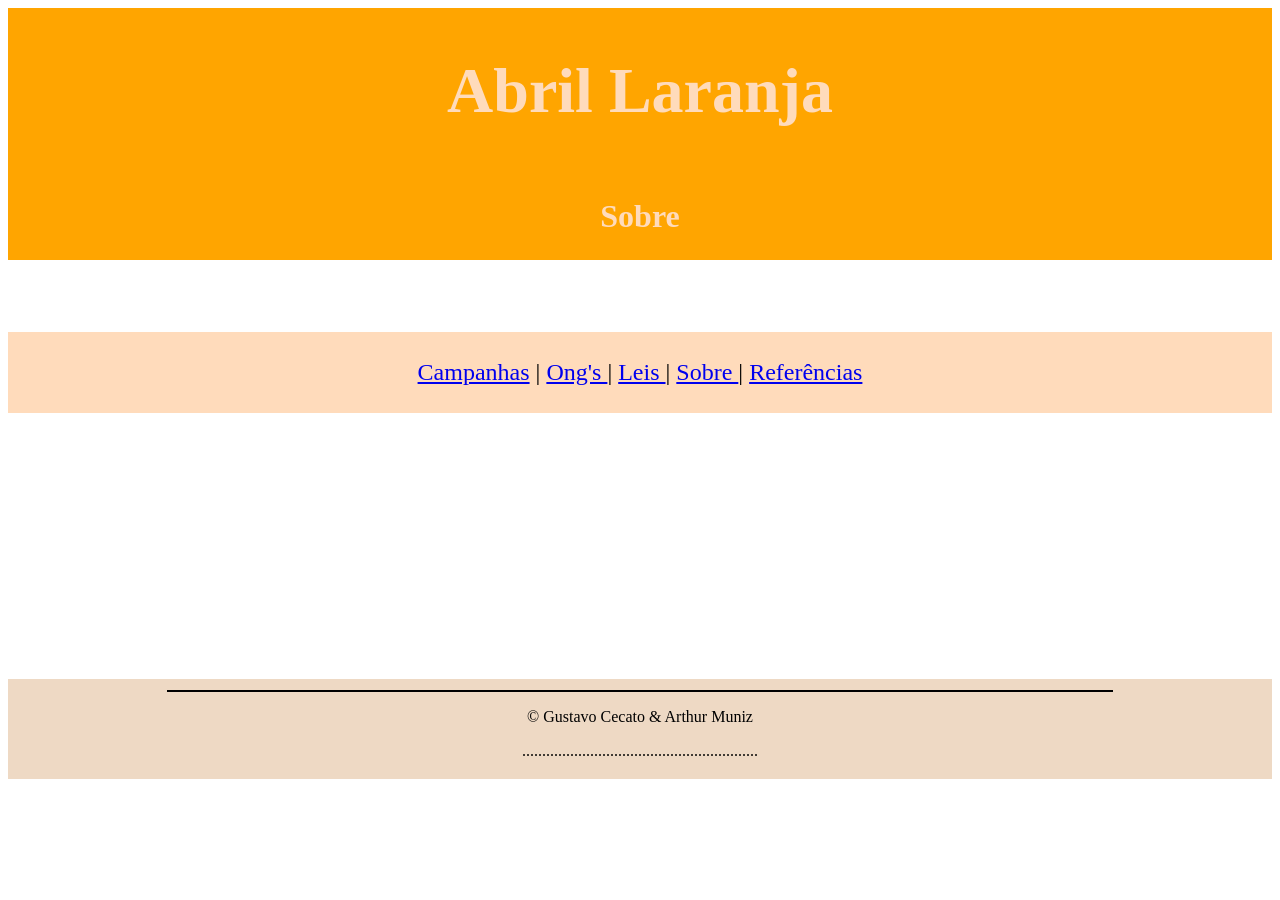
<file: ETECVAV/ProgramacaoWeb/Abril Laranja/Sobre.html>
<!DOCTYPE html>
<html lang="pt-br">

<head>
  <meta charset="UTF-8">
  <meta http-equiv="X-UA-Compatible" content="IE=edge">
  <meta name="viewport" content="width=device-width, initial-scale=1.0">
  <title>Abril Laranja | Sobre</title>
</head>

<body>
  <table width="100%" height="100" bgcolor="#FFA500">

    <td>
      <font size="6" color="#FFDBBB" align="center">
        <h1> Abril Laranja </h1>
      </font>
    </td>

    <table width="100%" height="1" bgcolor="#FFA500">

      <td>
        <font size="3" color="#FFDBBB" align="center">
          <h1> Sobre </h1>
        </font>
      </td>
    </table>
  </table>

  <br><br><br><br>

  <table width="100%" height="50" bgcolor="FFDBBB">

    <td>
      <font size="5">
        <p align="center">
          <a href="Campanhas.html"> Campanhas</a>
          |
          <a href="Ong's.html"> Ong's </a>
          |
          <a href="Leis.html"> Leis </a>
          |
          <a href="Sobre.html"> Sobre </a>
          |
          <a href="Referencias.html"> Referências </a>
        </p>
      </font>
    </td>
  </table>




  <p>
    <br /><br /><br /><br /><br /><br /><br /><br /><br /><br /><br /><br /><br />
  </p>

  <table bgcolor="#EED9C4" width='100%' height='100%'>

    <td align="center">
      <footer>
        <hr width="75%" color="#00000">
        <p>© Gustavo Cecato & Arthur Muniz</p>
        <p>...........................................................</p>
      </footer>
    </td>
  </table>
</body>

</html>
</file>
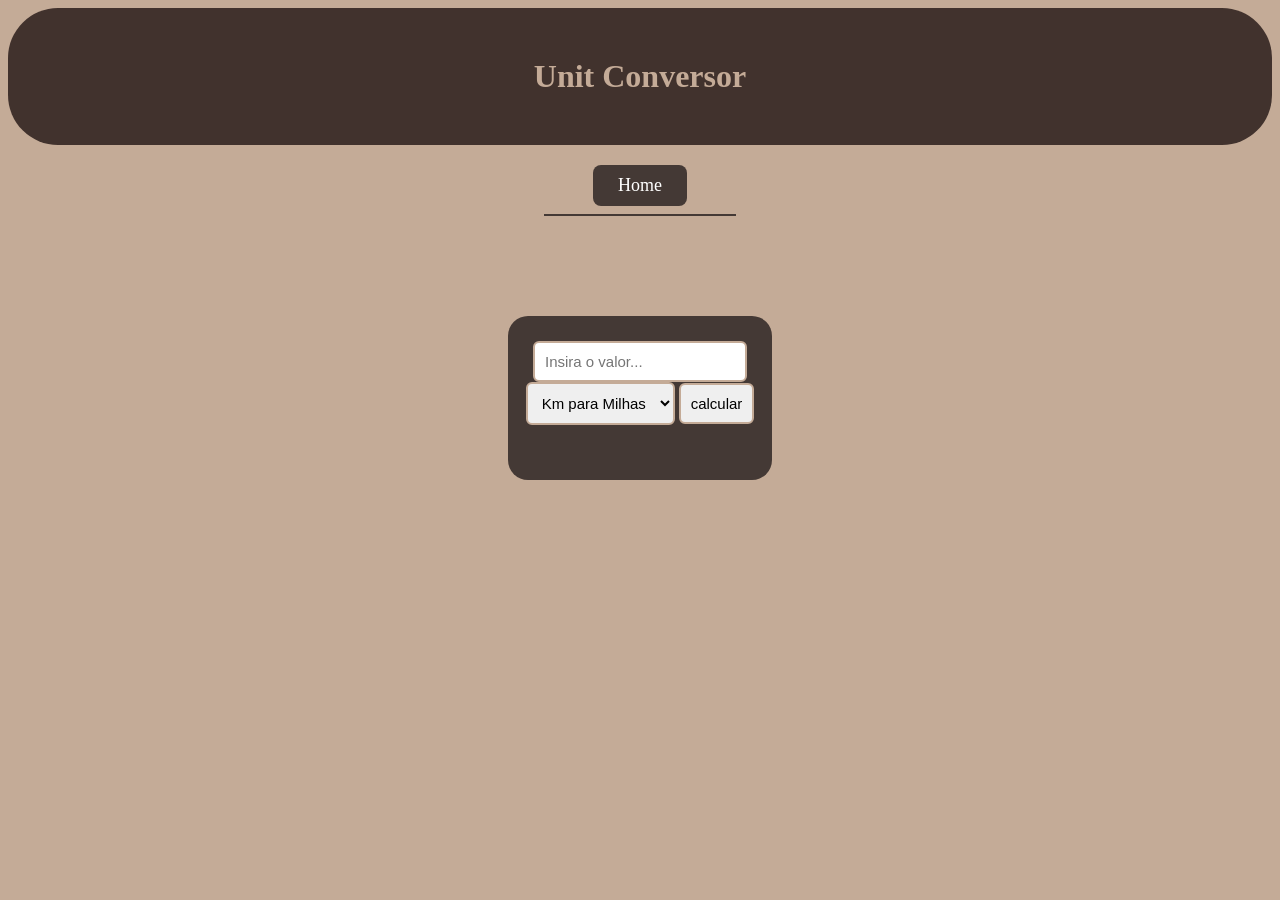
<file: ETECVAV/ProgramacaoWeb/elias html/conversor.html>
<!DOCTYPE html>
<html lang="en">

<head>
    <meta charset="UTF-8">
    <meta name="viewport" content="width=device-width, initial-scale=1.0">
    <title>Conversor</title>
    <link rel="stylesheet" href="conversor.css">
</head>

<body>
    <h1 class="top">
        Unit Conversor <br>
    </h1>
    <p class="ref"><a href="index.html">Home</a>
        <hr color="#443935" width="15%">
    </p>

    <div class="imagem">
        <input type="number" id="number" class="botao" placeholder="Insira o valor...">

        <select id="tipo" class="botao">
            <option value="km"> Km para Milhas</option>
            <option value="miles"> Milhas para Km</option>
        </select>

        <button onclick="image()" class="botao"> calcular </button>

        <div id="image" class="imagemSUB"></div>


    </div>



    <script src="conv.js"></script>

</body>

</html>
</file>
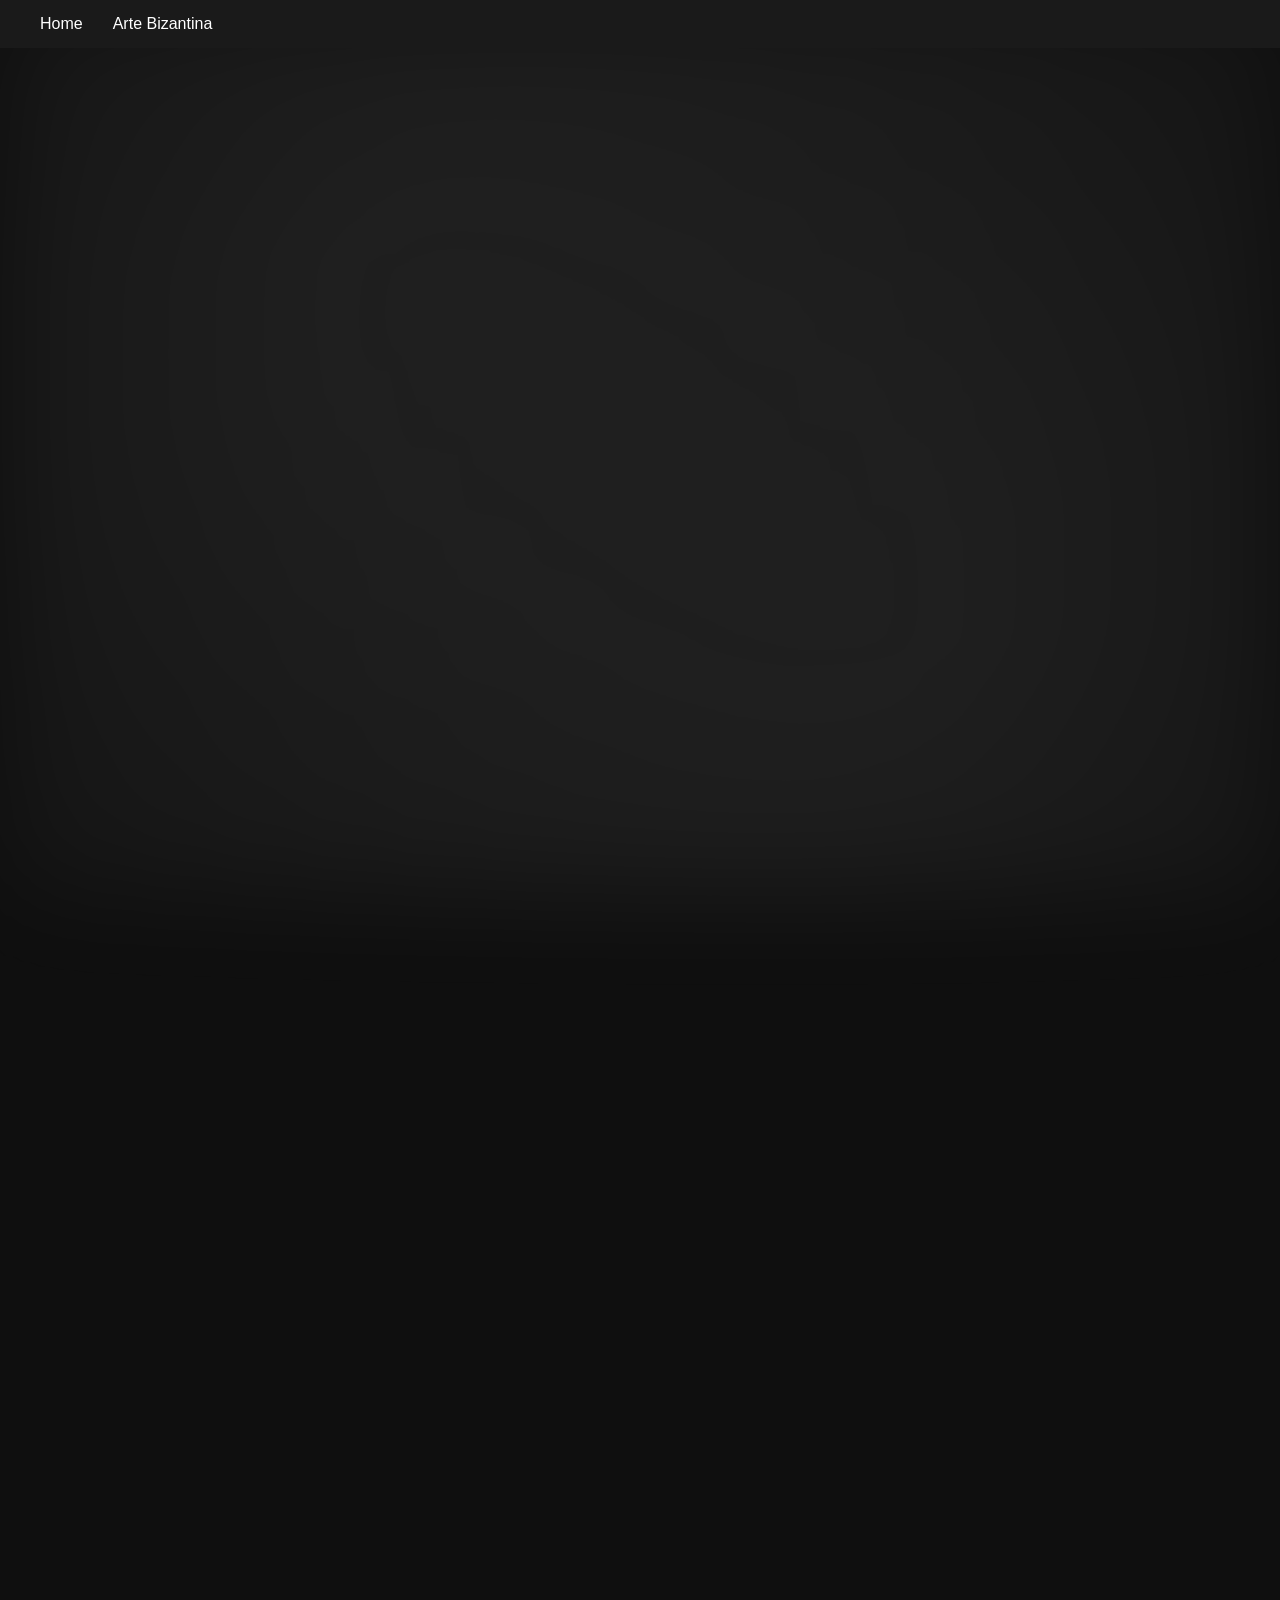
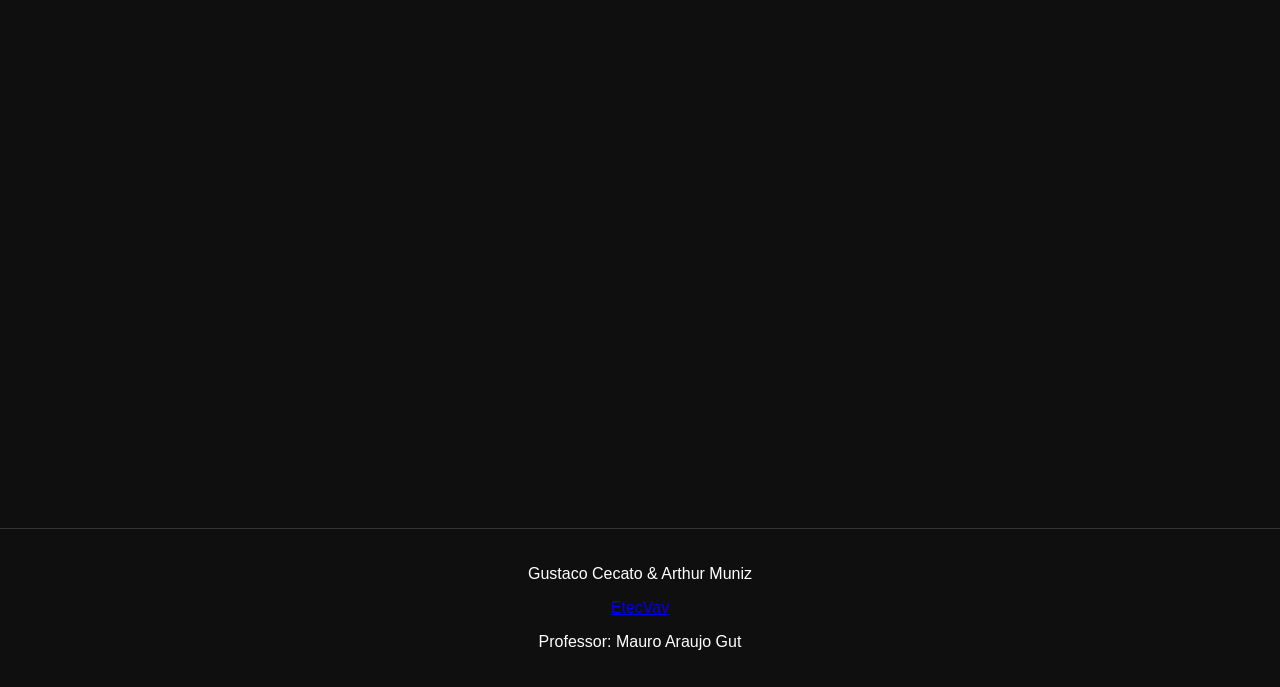
<file: ETECVAV/ProgramacaoWeb/site-artes/arte.html>
<!DOCTYPE html>
<html lang="pt-br">

<head>
    <meta charset="UTF-8">
    <title>Mosaico | Arte Bizantina</title>
    <link rel="stylesheet" href="style.css">
</head>

<body>

    <div class="background"></div>

    <nav class="navbar">
        <a href="index.html">Home</a>
        <a href="arte.html">Arte Bizantina</a>
    </nav>

    <section class="mosaico-container hidden">
        <div id="mosaico"></div>
    </section>

    <section class="conteudo">

        <h2 class="titulo hidden">Arte Bizantina</h2>

        <div class="topicos">
            <div class="topico hidden" data-img="conteudo1.png">
                <h3>Origem</h3>
                <p>
                    A arte bizantina surgiu no século IV com a fundação de Constantinopla,
                    sendo influenciada pela cultura romana, grega e oriental.
                </p>
            </div>

            <div class="topico hidden" data-img="conteudo2.png">
                <h3>Religião</h3>
                <p>
                    Fortemente ligada ao cristianismo, era usada para transmitir mensagens religiosas
                    e decorar igrejas.
                </p>
            </div>

            <div class="topico hidden" data-img="conteudo3.png">
                <h3>Características</h3>
                <p>
                    Uso de cores vibrantes, fundo dourado, figuras frontais e ausência de profundidade.
                </p>
            </div>

            <div class="topico hidden" data-img="conteudo4.png">
                <h3>Mosaicos</h3>
                <p>
                    Feitos com pequenas tesselas de vidro, pedra ou ouro, criando brilho e durabilidade.
                </p>
            </div>

            <div class="topico hidden" data-img="conteudo5.png">
                <h3>Estilo</h3>
                <p>
                    A arte bizantina prioriza o simbólico e espiritual, não o realismo.
                </p>
            </div>

            <div class="topico hidden" data-img="conteudo6.png">
                <h3>Importância</h3>
                <p>
                    Influenciou a arte europeia e permanece relevante até hoje como patrimônio cultural.
                </p>
            </div>
        </div>
        <!-- imagem dinâmica -->
        <div class="preview hidden">
            <img id="preview-img" src="conteudo1.png">
        </div>

    </section>

    <footer>
        <p>Gustaco Cecato & Arthur Muniz</p>
        <p><a href="https://etevav.com.br/new1/" target="_blank">EtecVav</a></p>
        <p>Professor: Mauro Araujo Gut</p>
    </footer>

    <script src="script.js"></script>
</body>

</html>
</file>
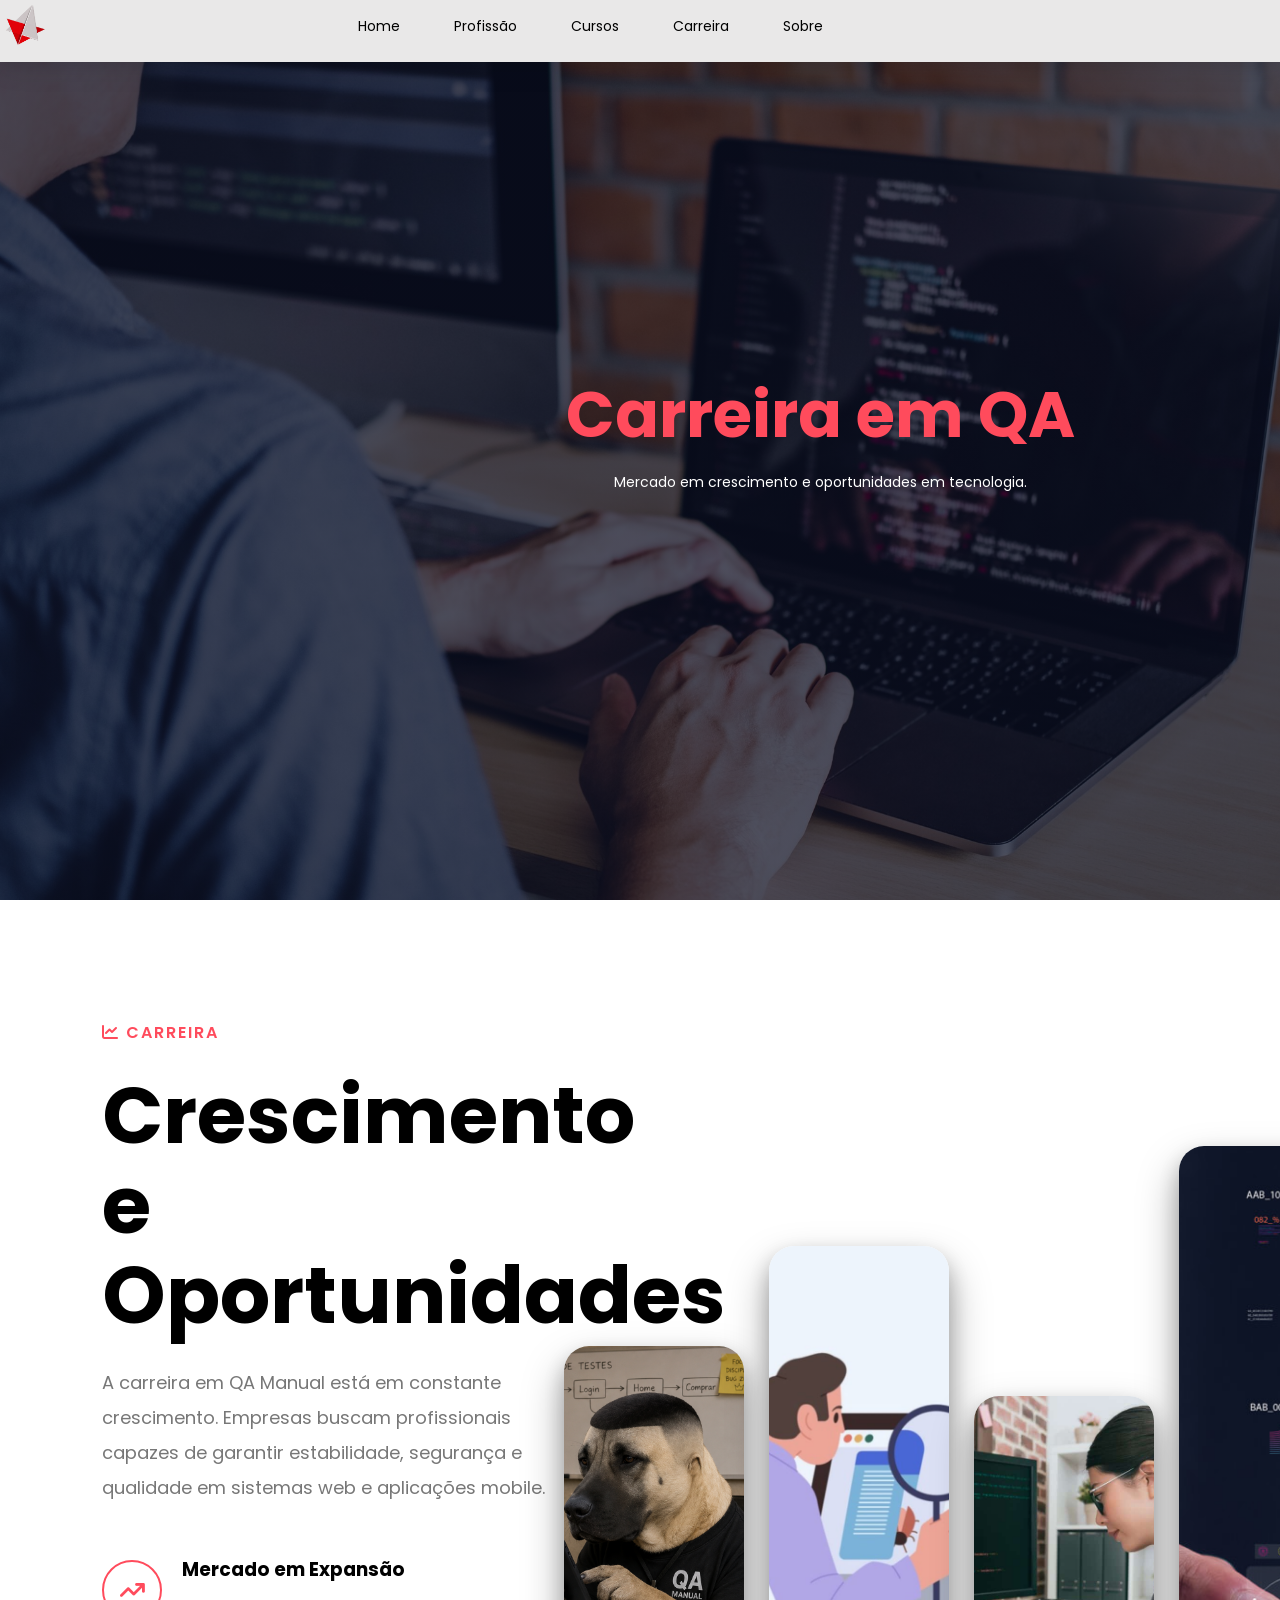
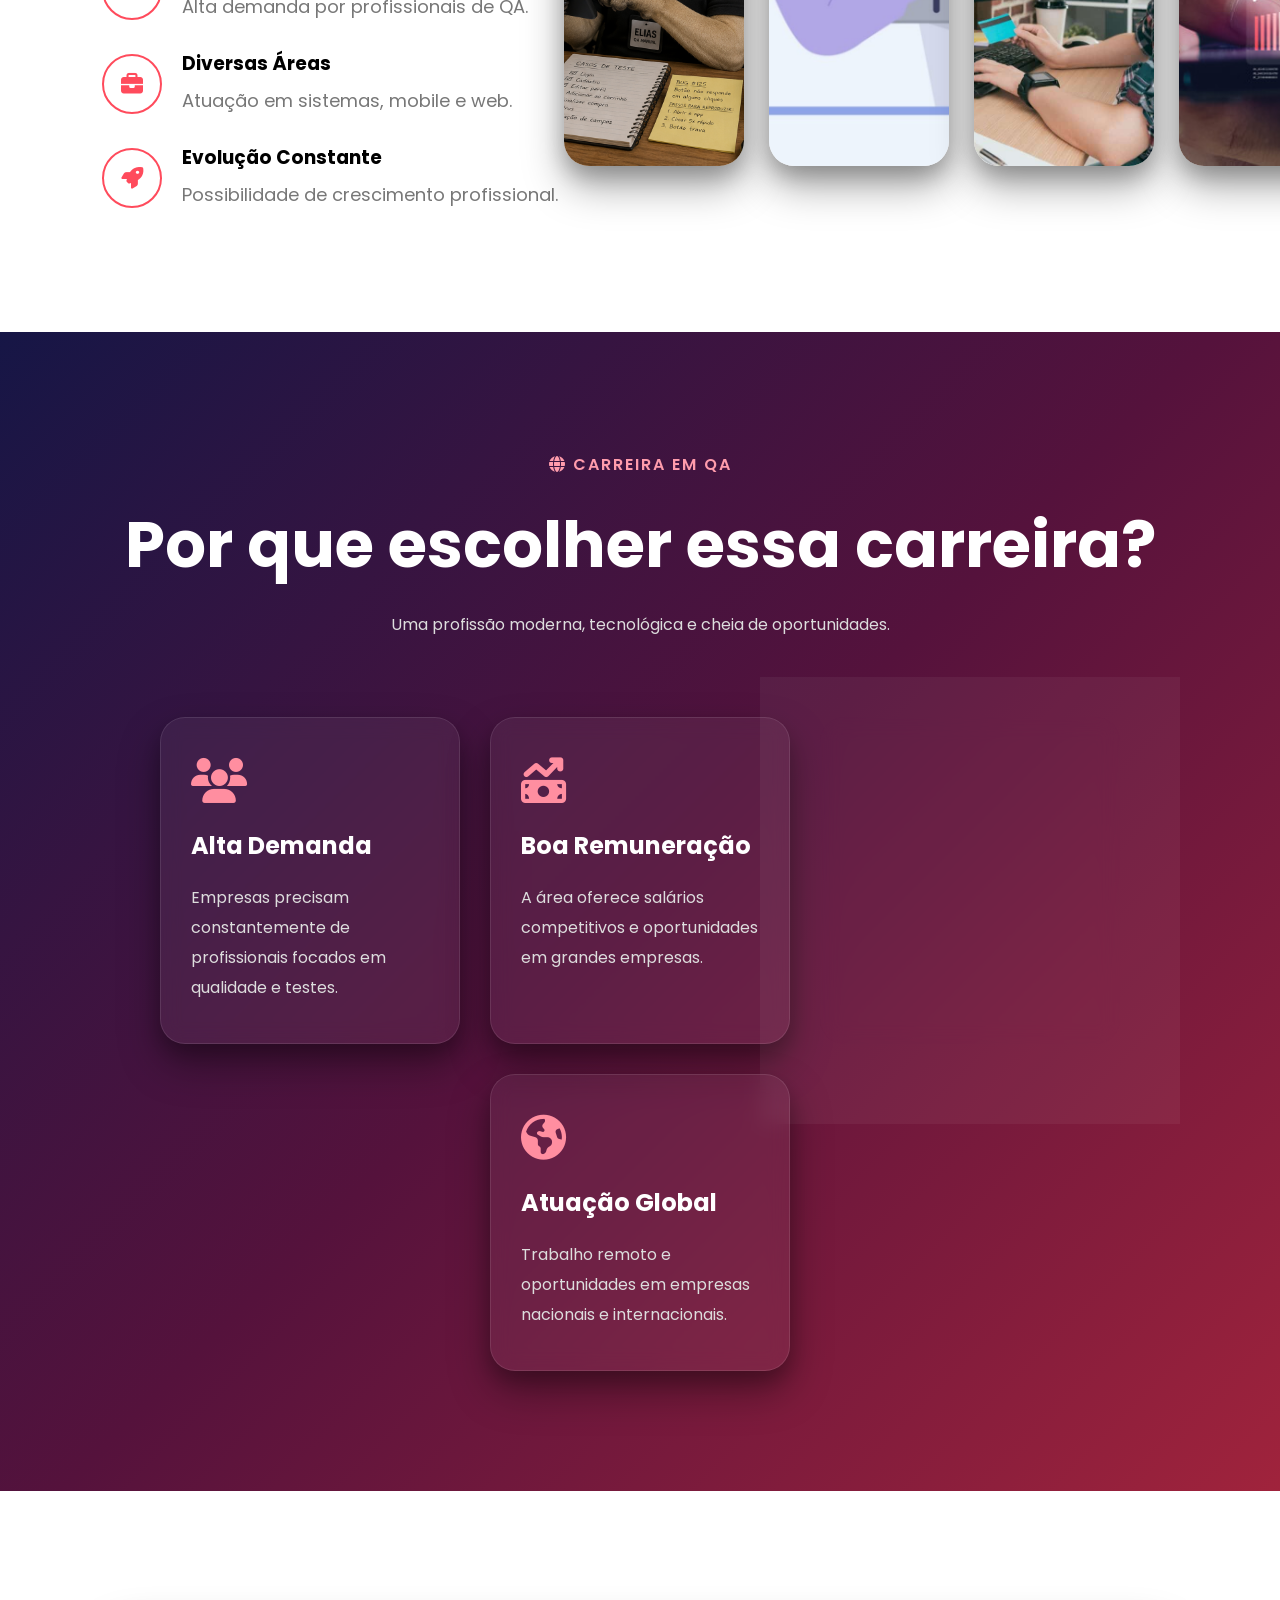
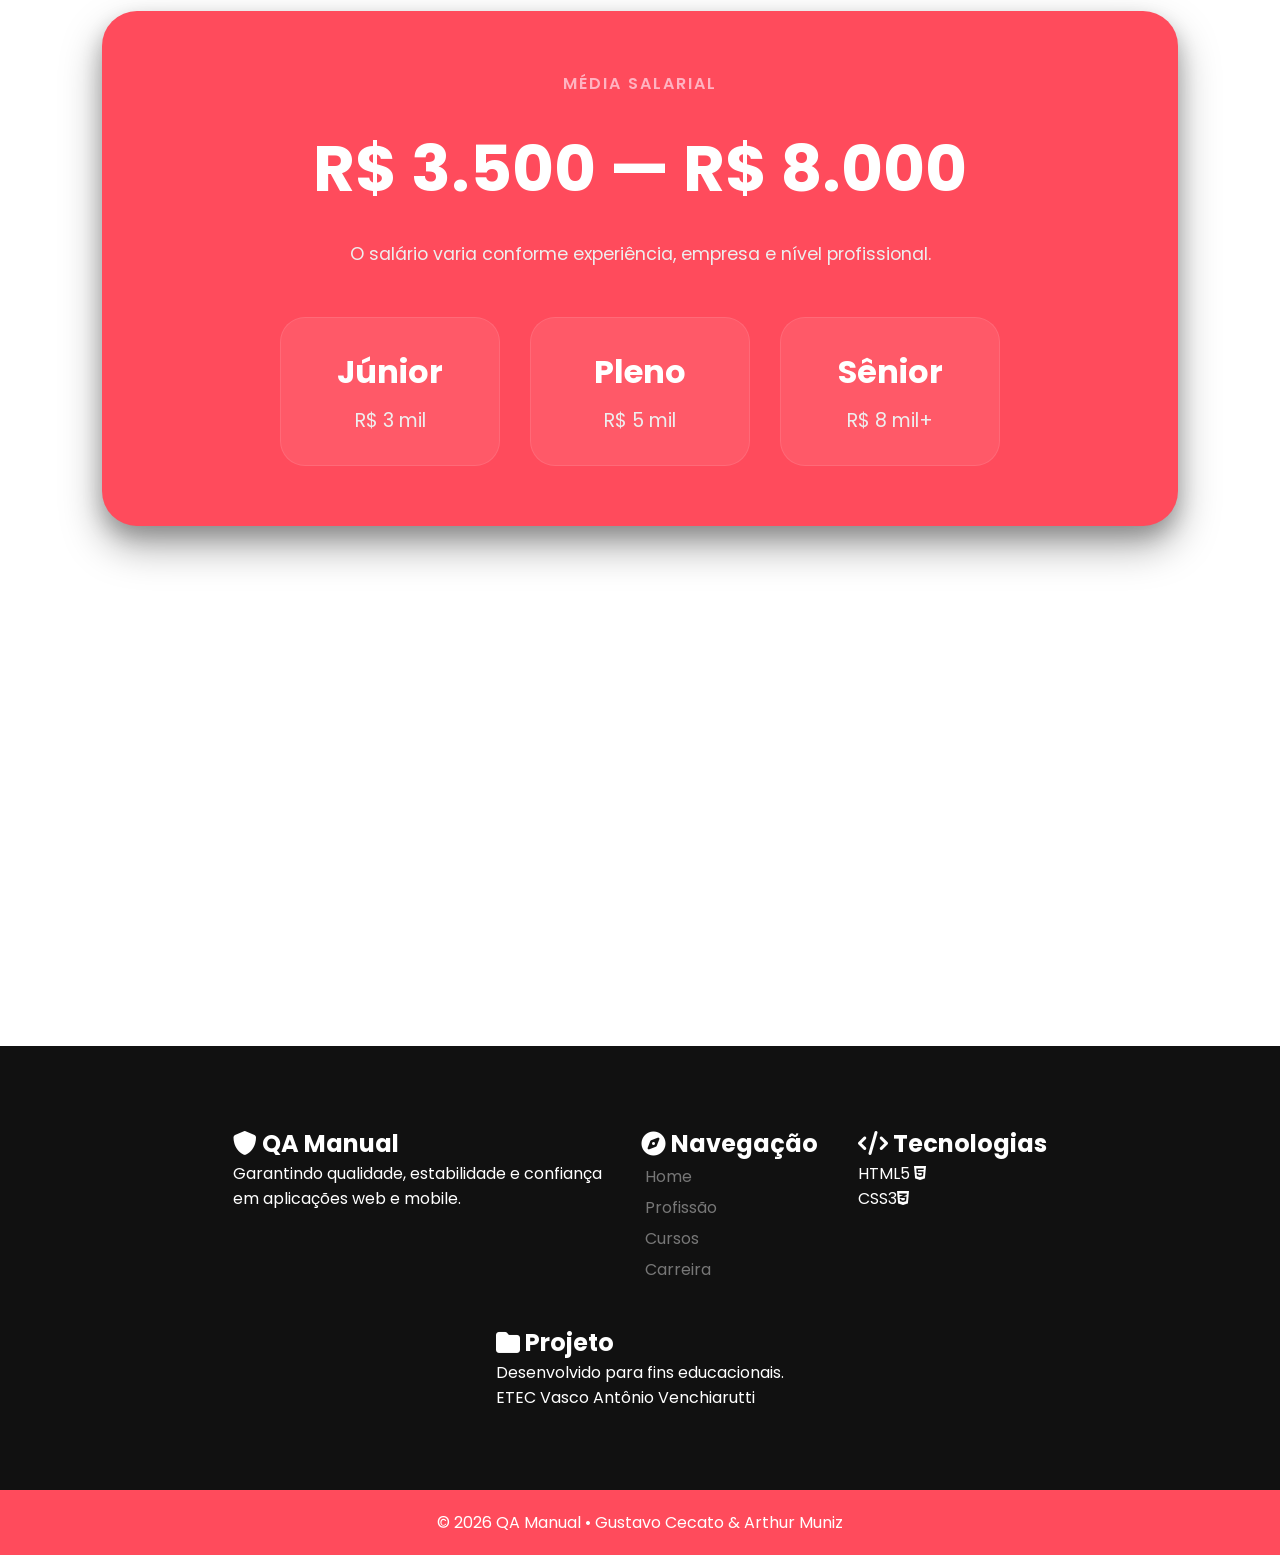
<file: ETECVAV/ProgramacaoWeb/webSiteCSS/carreira.html>
<!DOCTYPE html>
<html lang="pt-br">

<head>
    <meta charset="UTF-8">
    <meta name="viewport" content="width=device-width, initial-scale=1.0">
    <title>Carreira QA</title>
    <link rel="stylesheet" href="style.css">
    <link rel="stylesheet" href="https://cdnjs.cloudflare.com/ajax/libs/font-awesome/6.5.2/css/all.min.css">
    <link rel="stylesheet" href="styleCarreira.css">

</head>

<body>

    <div id="home" class="intro">
        <div class="navbar">
            <a href="https://etevav.com.br/new1/"><img src="img/logoTipo.png" alt=""></a>
            <ul>

                <li><a href="index.html">Home</a></li>
                <li><a href="profissao.html">Profissão</a></li>
                <li><a href="curso.html">Cursos</a></li>
                <li><a href="carreira.html">Carreira</a></li>
                <li><a href="sobre.html">Sobre</a></li>

            </ul>
            <div class="nada"></div>
        </div>
        <div class="introTitle">
            <h1>
                Carreira em QA
            </h1>
            <p>Mercado em crescimento e oportunidades
                em tecnologia.</p>
        </div>
    </div>




    <!--Carreira main-->
    <section class="careerView">

        <div class="careerLeft">

            <span class="miniTitle">
                <i class="fa-solid fa-chart-line"></i>
                CARREIRA
            </span>

            <h1>
                Crescimento e <br> Oportunidades
            </h1>

            <p>
                A carreira em QA Manual está em constante crescimento.
                Empresas buscam profissionais capazes de garantir
                estabilidade, segurança e qualidade em sistemas web
                e aplicações mobile.
            </p>

            <div class="careerTopics">

                <div class="topic">
                    <i class="fa-solid fa-arrow-trend-up"></i>

                    <div class="text">
                        <h3>Mercado em Expansão</h3>
                        <p>Alta demanda por profissionais de QA.</p>
                    </div>
                </div>

                <div class="topic">
                    <i class="fa-solid fa-briefcase"></i>

                    <div class="text">
                        <h3>Diversas Áreas</h3>
                        <p>Atuação em sistemas, mobile e web.</p>
                    </div>
                </div>

                <div class="topic">
                    <i class="fa-solid fa-rocket"></i>

                    <div class="text">
                        <h3>Evolução Constante</h3>
                        <p>Possibilidade de crescimento profissional.</p>
                    </div>
                </div>

            </div>

        </div>

        <div class="careerRight">

            <img src="img/carreira1.png" class="careerImg img1">
            <img src="img/carreira2.png" class="careerImg img2">
            <img src="img/carreira3.png" class="careerImg img3">
            <img src="img/carreira4.png" class="careerImg img4">

        </div>

    </section>
    <!--Carreira main-->





    <!-- width todo seção -->
    <section class="careerCards">

        <div class="careerCardsTitle">

            <span>
                <i class="fa-solid fa-globe"></i>
                CARREIRA EM QA
            </span>

            <h1>
                Por que escolher essa carreira?
            </h1>

            <p>
                Uma profissão moderna, tecnológica e cheia de oportunidades.
            </p>

        </div>



        <div class="careerBoxes">

            <div class="careerBox">

                <i class="fa-solid fa-users"></i>

                <h2>Alta Demanda</h2>

                <p>
                    Empresas precisam constantemente de profissionais
                    focados em qualidade e testes.
                </p>

            </div>

            <div class="careerBox">

                <i class="fa-solid fa-money-bill-trend-up"></i>

                <h2>Boa Remuneração</h2>

                <p>
                    A área oferece salários competitivos e oportunidades
                    em grandes empresas.
                </p>

            </div>

            <div class="careerBox">

                <i class="fa-solid fa-chart-column"></i>

                <h2>Crescimento</h2>

                <p>
                    Possibilidade de evolução para QA Engineer,
                    Analista Sênior e liderança.
                </p>

            </div>

            <div class="careerBox">

                <i class="fa-solid fa-earth-americas"></i>

                <h2>Atuação Global</h2>

                <p>
                    Trabalho remoto e oportunidades em empresas
                    nacionais e internacionais.
                </p>

            </div>

        </div>

    </section>
    <!-- width todo seção -->





    <section class="salarioQA">

        <div class="salarioCard">

            <span>MÉDIA SALARIAL</span>

            <h1>R$ 3.500 — R$ 8.000</h1>

            <p>
                O salário varia conforme experiência,
                empresa e nível profissional.
            </p>

            <div class="salarioInfos">

                <div>
                    <h2>Júnior</h2>
                    <p>R$ 3 mil</p>
                </div>

                <div>
                    <h2>Pleno</h2>
                    <p>R$ 5 mil</p>
                </div>

                <div>
                    <h2>Sênior</h2>
                    <p>R$ 8 mil+</p>
                </div>

            </div>

        </div>

    </section>




    <footer>
        <div class="footerPrincipal">
            <div class="footerSection">
                <h2>
                    <i class="fa-solid fa-shield"></i>
                    QA Manual
                </h2>

                <p>
                    Garantindo qualidade, estabilidade e confiança
                </p>
                <p>
                    em aplicações web e mobile.
                </p>
            </div>

            <div class="footerSection">
                <h2>
                    <i class="fa-solid fa-compass"></i>
                    Navegação
                </h2>

                <a href="index.html">Home</a>
                <a href="profissao.html">Profissão</a>
                <a href="curso.html">Cursos</a>
                <a href="carreira.html">Carreira</a>
            </div>

            <div class="footerSection">
                <h2>
                    <i class="fa-solid fa-code"></i>
                    Tecnologias
                </h2>

                <p>HTML5 <i class="fa-brands fa-html5"></i></p>
                <p>CSS3<i class="fa-brands fa-css3-alt"></i></p>

            </div>

            <div class="footerSection">
                <h2>
                    <i class="fa-solid fa-folder"></i>
                    Projeto
                </h2>

                <p>Desenvolvido para fins educacionais.</p>
                <p>ETEC Vasco Antônio Venchiarutti</p>
            </div>

        </div>
        </div>

        <div class="footerExtra">
            <div class="footerBottom">
                <p>© 2026 QA Manual • Gustavo Cecato & Arthur Muniz </p>
            </div>
        </div>
    </footer>
</body>

</html>
</file>
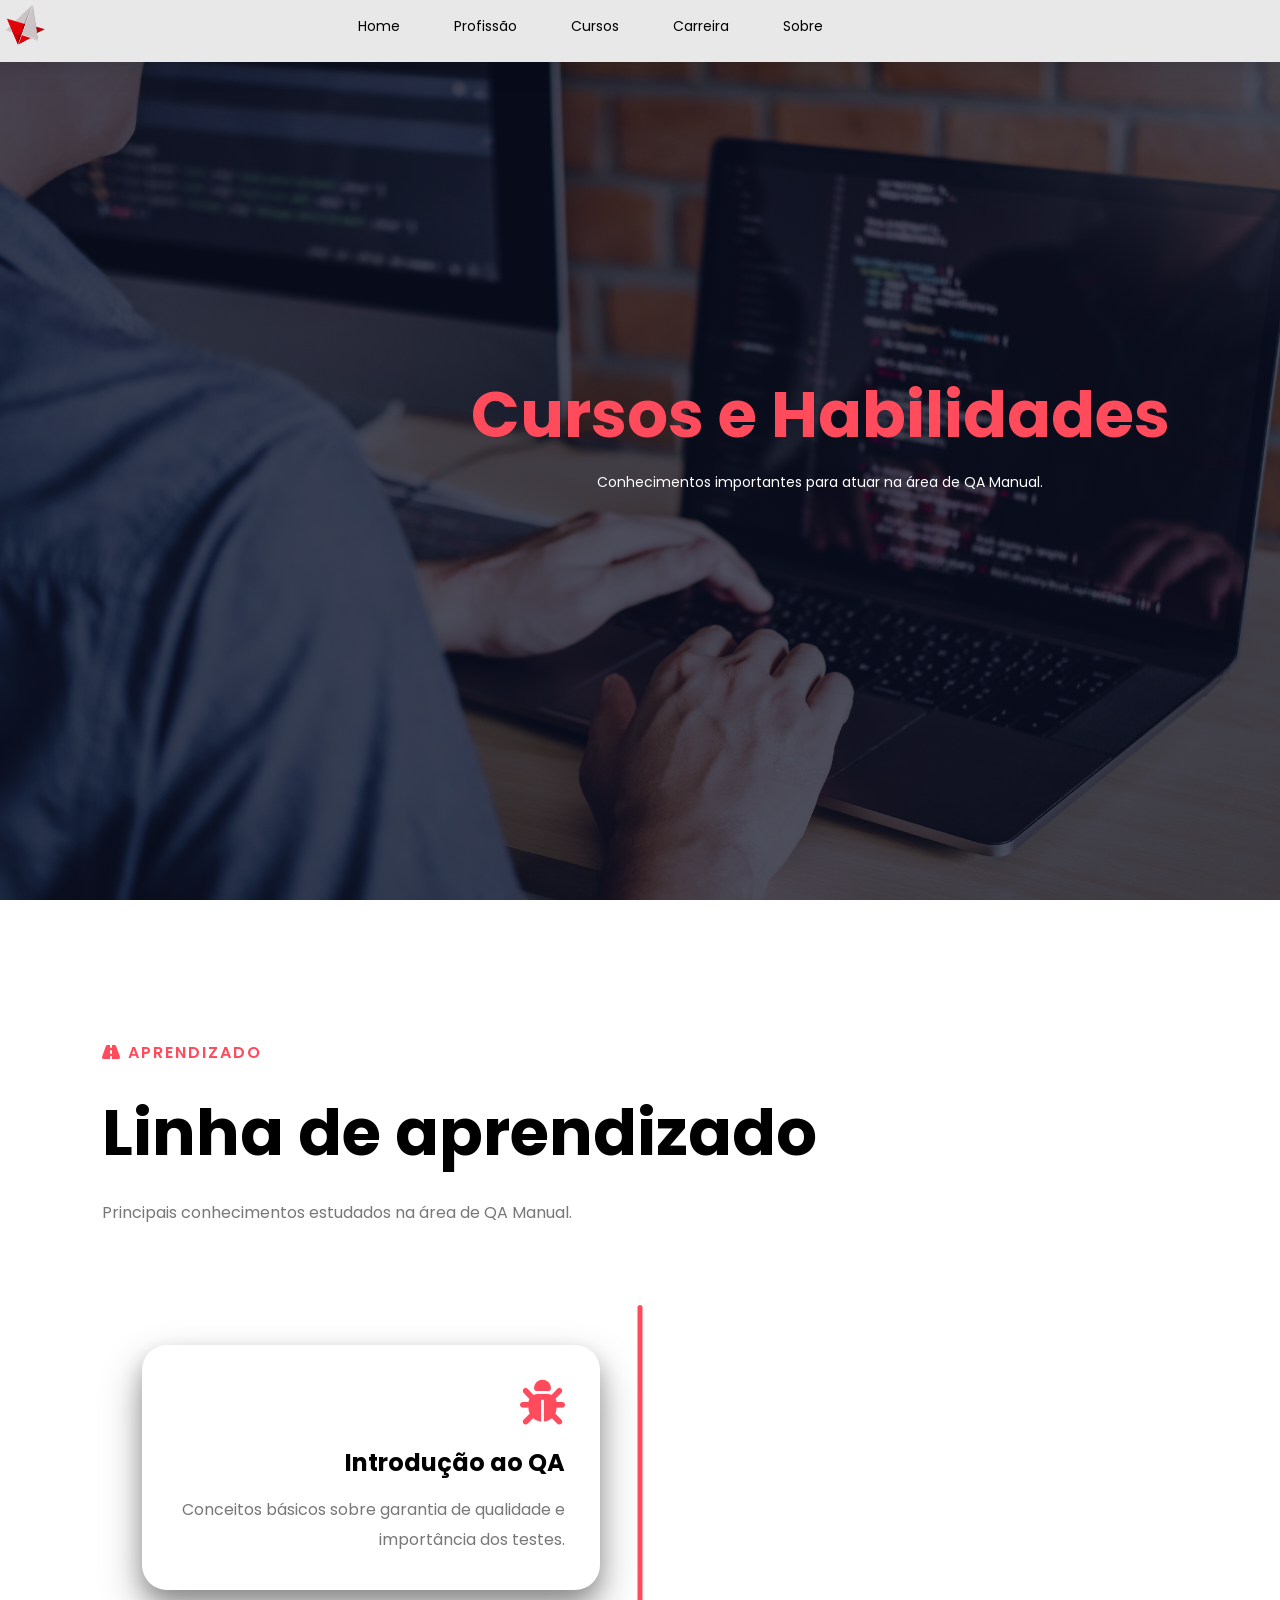
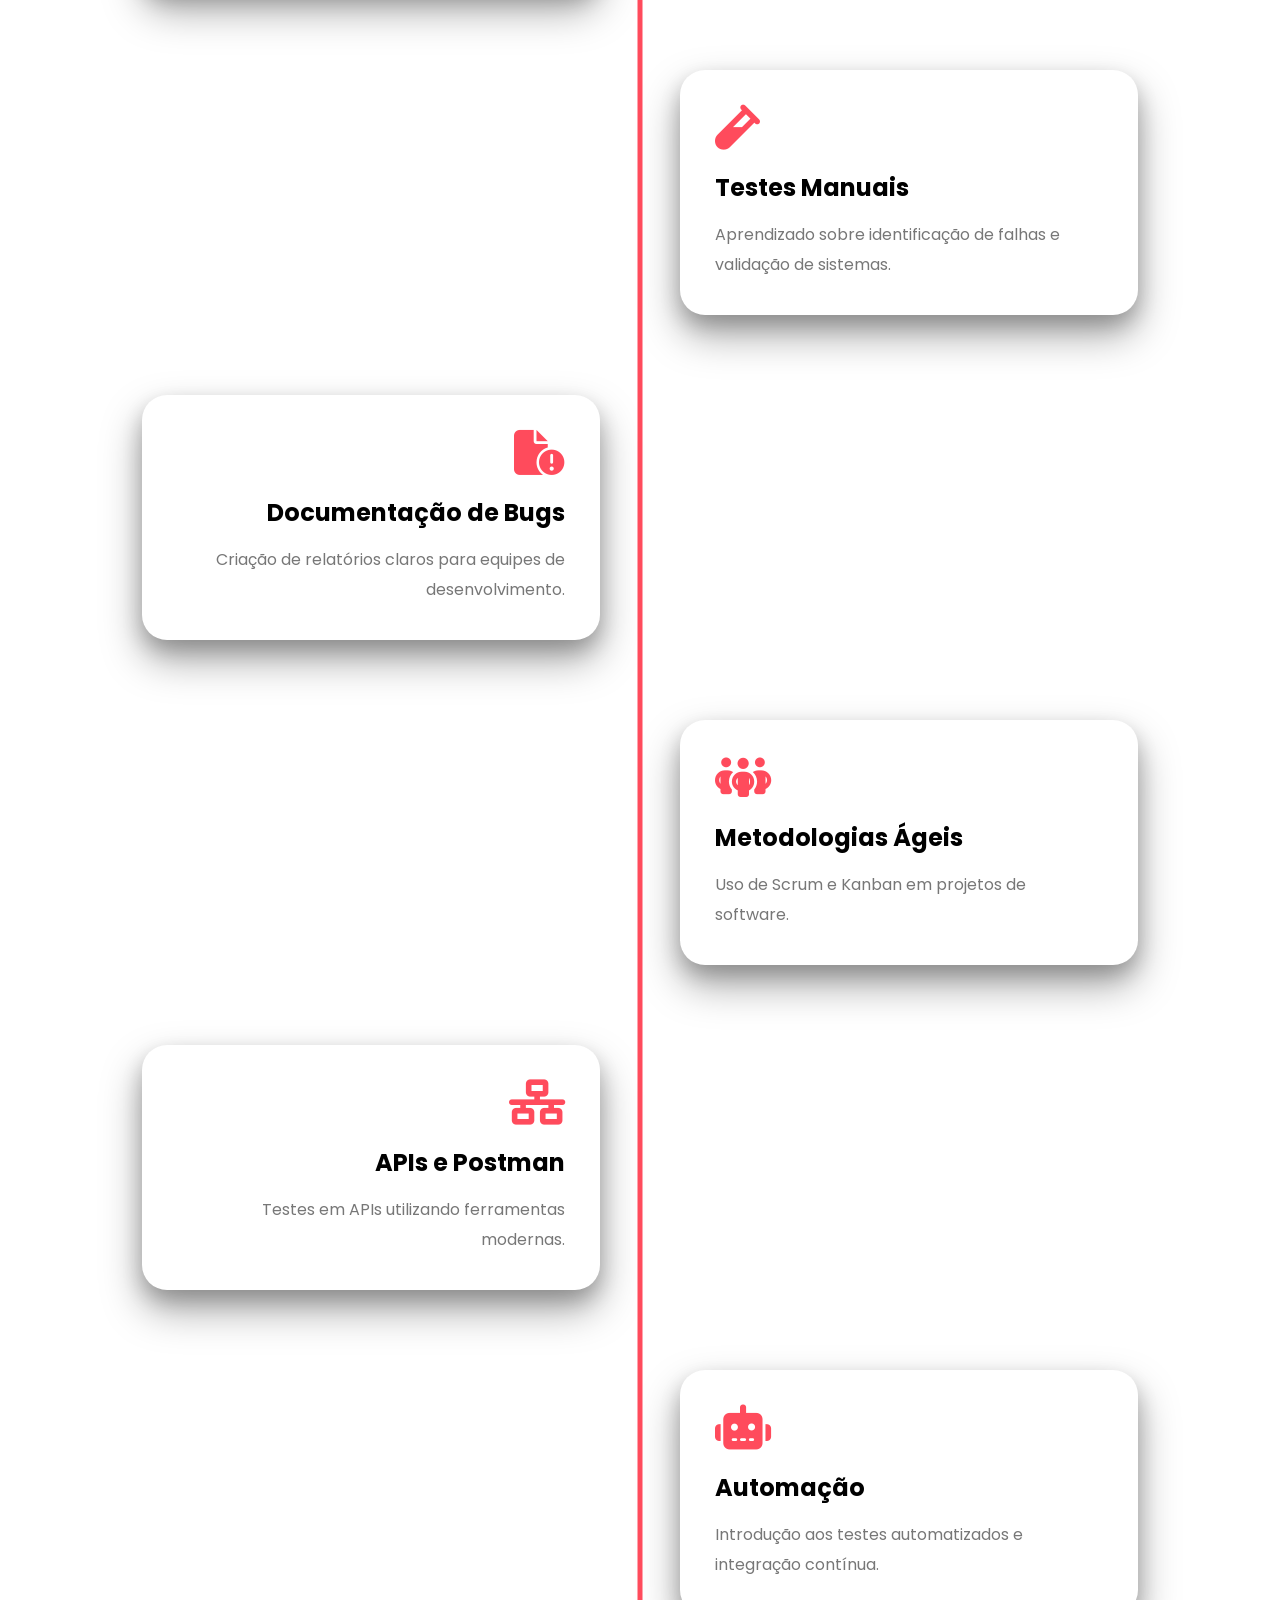
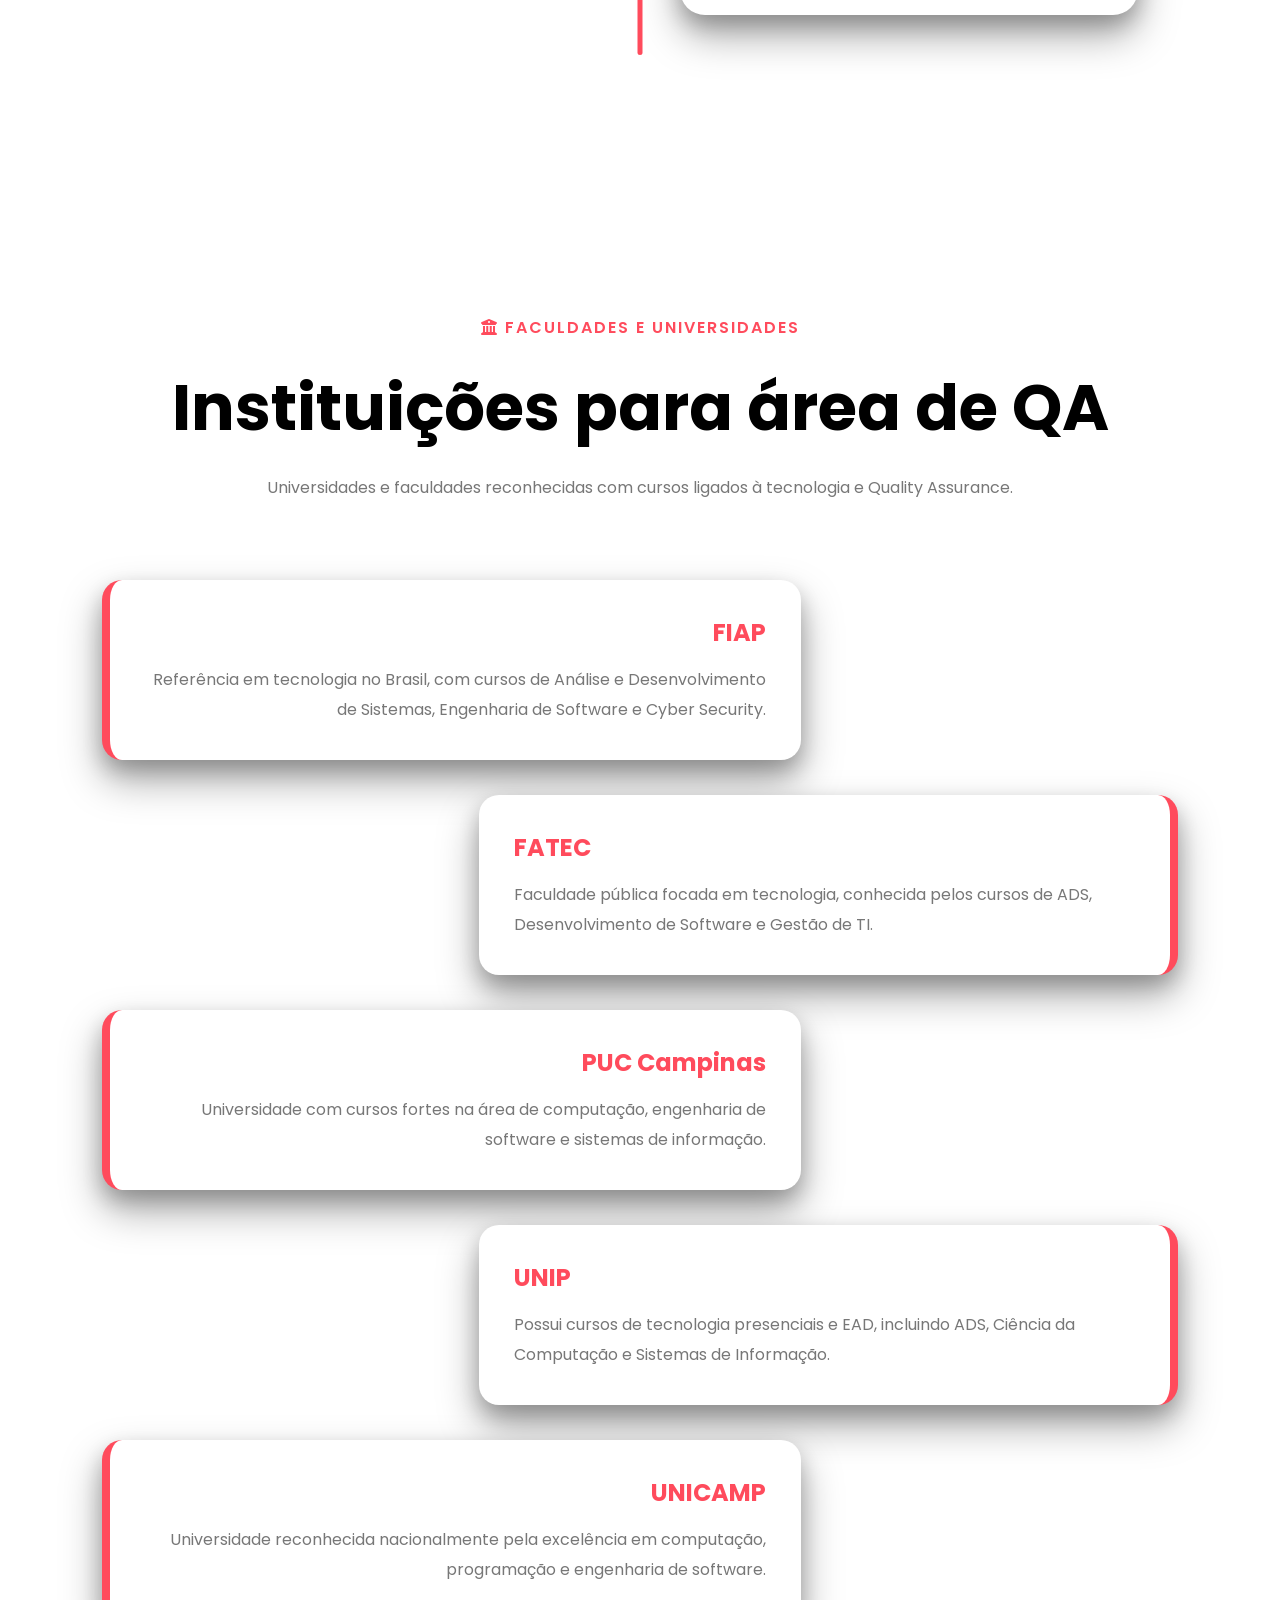
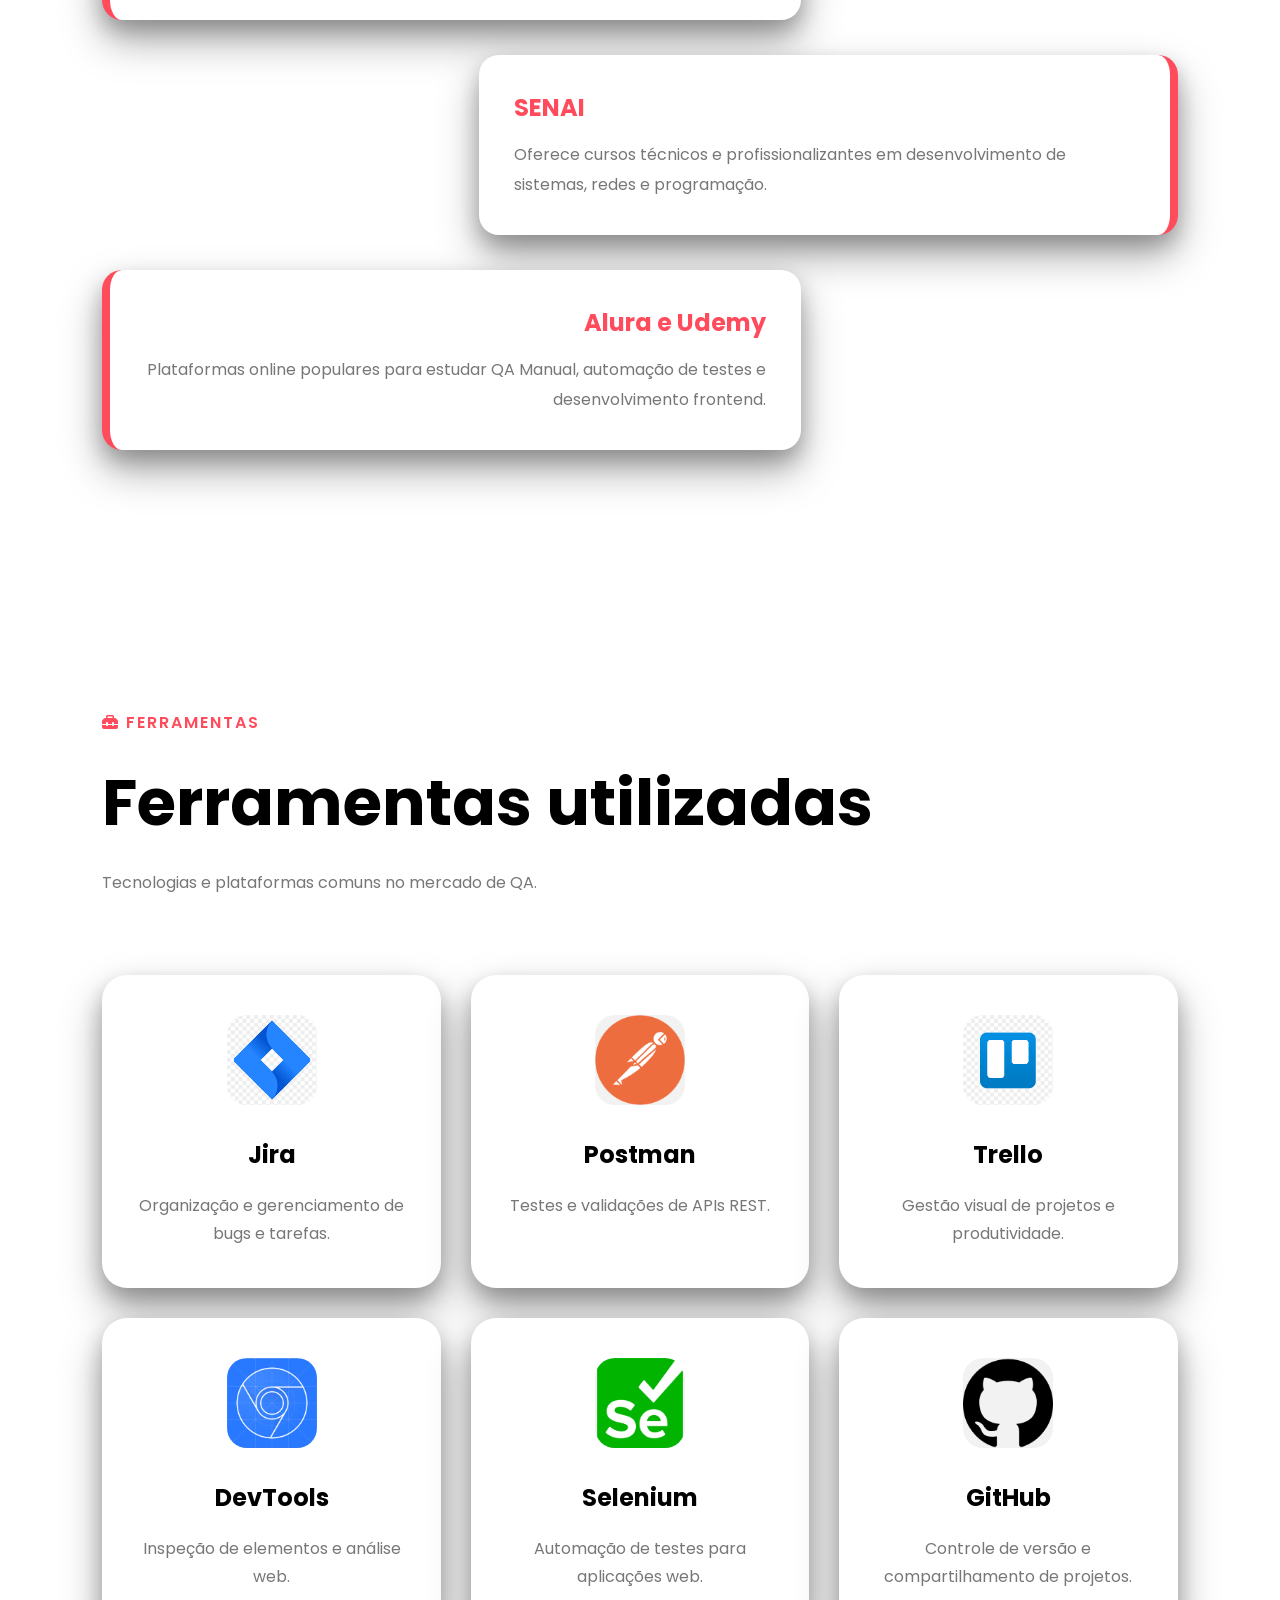
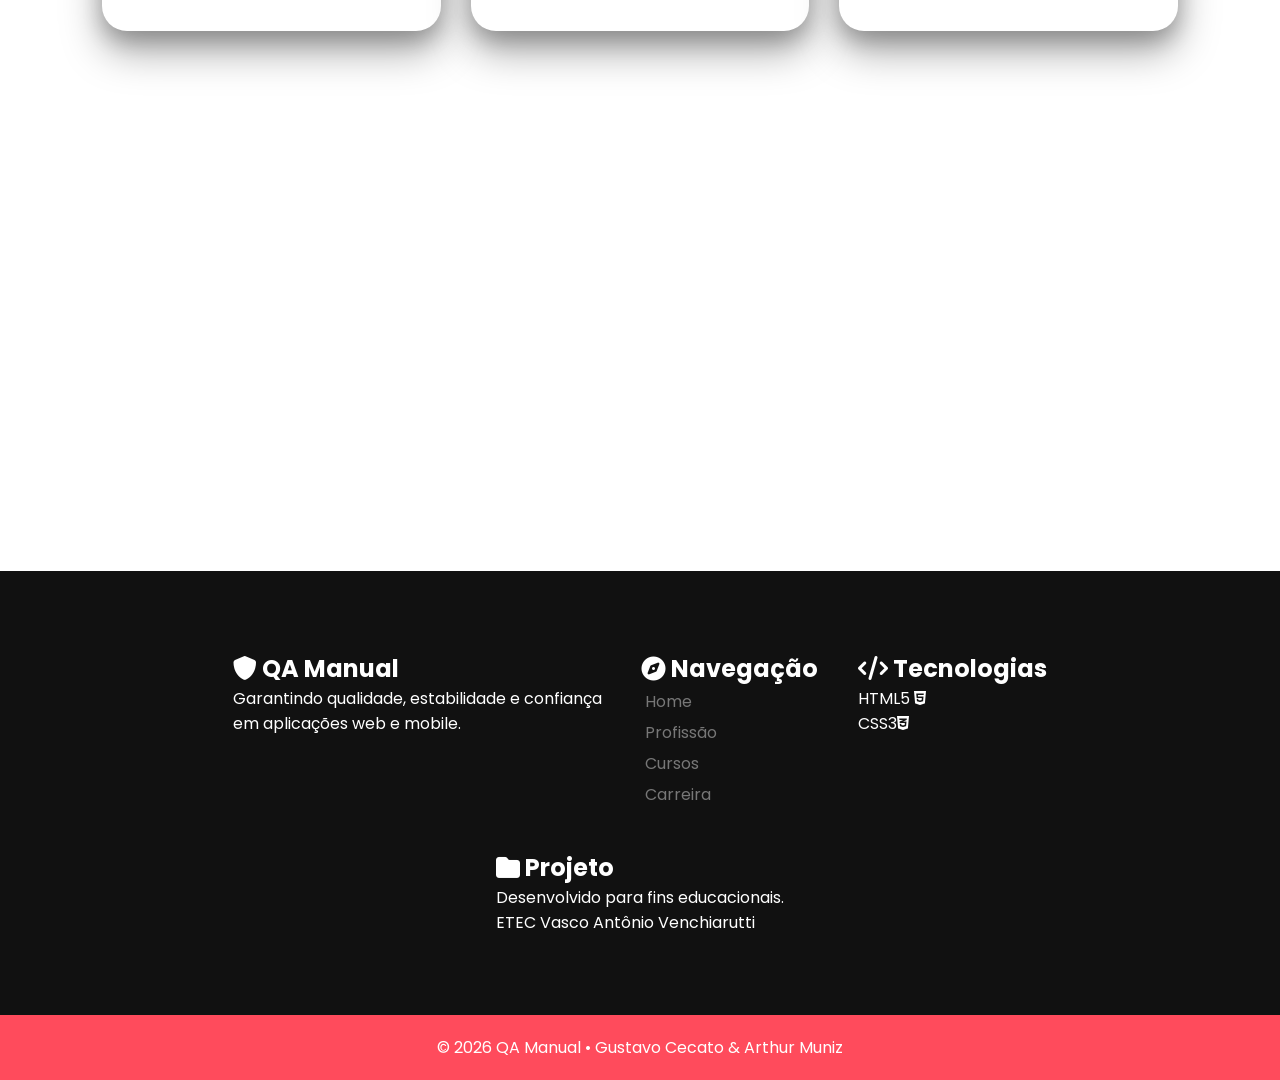
<file: ETECVAV/ProgramacaoWeb/webSiteCSS/curso.html>
<!DOCTYPE html>
<html lang="pt-br">

<head>
    <meta charset="UTF-8">
    <meta name="viewport" content="width=device-width, initial-scale=1.0">
    <title>Cursos QA</title>
    <link rel="stylesheet" href="style.css">
    <link rel="stylesheet" href="https://cdnjs.cloudflare.com/ajax/libs/font-awesome/6.5.2/css/all.min.css">
    <link rel="stylesheet" href="styleCurso.css">

</head>

<body>

    <div id="home" class="intro">
        <div class="navbar">
            <a href="https://etevav.com.br/new1/"><img src="img/logoTipo.png" alt=""></a>
            <ul>

                <li><a href="index.html">Home</a></li>
                <li><a href="profissao.html">Profissão</a></li>
                <li><a href="curso.html">Cursos</a></li>
                <li><a href="carreira.html">Carreira</a></li>
                <li><a href="sobre.html">Sobre</a></li>

            </ul>
            <div class="nada"></div>
        </div>
        <div class="introTitle">
            <h1>
                Cursos e Habilidades
            </h1>
            <p>Conhecimentos importantes para atuar
                na área de QA Manual.</p>
        </div>
    </div>






    <!-- TIMELINE -->
    <section class="timelineSection">

        <div class="sectionTitle">

            <span>
                <i class="fa-solid fa-road"></i>
                APRENDIZADO
            </span>

            <h1>
                Linha de aprendizado
            </h1>

            <p>
                Principais conhecimentos estudados
                na área de QA Manual.
            </p>

        </div>



        <div class="timeline">

            <div class="timelineLine"></div>

            <div class="timelineItem left">

                <div class="timelineContent">

                    <i class="fa-solid fa-bug"></i>

                    <h2>Introdução ao QA</h2>

                    <p>
                        Conceitos básicos sobre garantia
                        de qualidade e importância dos testes.
                    </p>

                </div>

            </div>



            <div class="timelineItem right">

                <div class="timelineContent">

                    <i class="fa-solid fa-vial"></i>

                    <h2>Testes Manuais</h2>

                    <p>
                        Aprendizado sobre identificação
                        de falhas e validação de sistemas.
                    </p>

                </div>

            </div>



            <div class="timelineItem left">

                <div class="timelineContent">

                    <i class="fa-solid fa-file-circle-exclamation"></i>

                    <h2>Documentação de Bugs</h2>

                    <p>
                        Criação de relatórios claros
                        para equipes de desenvolvimento.
                    </p>

                </div>

            </div>



            <div class="timelineItem right">

                <div class="timelineContent">

                    <i class="fa-solid fa-people-group"></i>

                    <h2>Metodologias Ágeis</h2>

                    <p>
                        Uso de Scrum e Kanban
                        em projetos de software.
                    </p>

                </div>

            </div>



            <div class="timelineItem left">

                <div class="timelineContent">

                    <i class="fa-solid fa-network-wired"></i>

                    <h2>APIs e Postman</h2>

                    <p>
                        Testes em APIs utilizando
                        ferramentas modernas.
                    </p>

                </div>

            </div>



            <div class="timelineItem right">

                <div class="timelineContent">

                    <i class="fa-solid fa-robot"></i>

                    <h2>Automação</h2>

                    <p>
                        Introdução aos testes automatizados
                        e integração contínua.
                    </p>

                </div>

            </div>

        </div>

    </section>
    <!-- TIMELINE -->







    <!-- ================= MÓDULOS / CURSOS ================= -->

    <section class="cursoRoadmap">

        <div class="cursoTitle">

            <span>
                <i class="fa-solid fa-building-columns"></i>
                FACULDADES E UNIVERSIDADES
            </span>

            <h1>
                Instituições para área de QA
            </h1>

            <p>
                Universidades e faculdades reconhecidas com cursos ligados à tecnologia e Quality Assurance.
            </p>

        </div>

        <div class="roadmapContainer">

            <div class="roadmapItem left">
                <h2>FIAP</h2>
                <p>
                    Referência em tecnologia no Brasil, com cursos de Análise e Desenvolvimento de Sistemas,
                    Engenharia de Software e Cyber Security.
                </p>
            </div>

            <div class="roadmapItem right rightCard">
                <h2>FATEC</h2>
                <p>
                    Faculdade pública focada em tecnologia, conhecida pelos cursos de ADS,
                    Desenvolvimento de Software e Gestão de TI.
                </p>
            </div>

            <div class="roadmapItem left">
                <h2>PUC Campinas</h2>
                <p>
                    Universidade com cursos fortes na área de computação,
                    engenharia de software e sistemas de informação.
                </p>
            </div>

            <div class="roadmapItem right rightCard">
                <h2>UNIP</h2>
                <p>
                    Possui cursos de tecnologia presenciais e EAD,
                    incluindo ADS, Ciência da Computação e Sistemas de Informação.
                </p>
            </div>

            <div class="roadmapItem left">
                <h2>UNICAMP</h2>
                <p>
                    Universidade reconhecida nacionalmente pela excelência em computação,
                    programação e engenharia de software.
                </p>
            </div>

            <div class="roadmapItem right rightCard">
                <h2>SENAI</h2>
                <p>
                    Oferece cursos técnicos e profissionalizantes em desenvolvimento de sistemas,
                    redes e programação.
                </p>
            </div>

            <div class="roadmapItem left">
                <h2>Alura e Udemy</h2>
                <p>
                    Plataformas online populares para estudar QA Manual,
                    automação de testes e desenvolvimento frontend.
                </p>
            </div>

        </div>

    </section>








    <!-- FERRAMENTAS -->
    <section class="toolsSection">

        <div class="sectionTitle">

            <span>
                <i class="fa-solid fa-toolbox"></i>
                FERRAMENTAS
            </span>

            <h1>
                Ferramentas utilizadas
            </h1>

            <p>
                Tecnologias e plataformas
                comuns no mercado de QA.
            </p>

        </div>



        <div class="toolsGrid">

            <div class="toolCard">

                <img src="img/jira.png" alt="">

                <h2>Jira</h2>

                <p>
                    Organização e gerenciamento
                    de bugs e tarefas.
                </p>

            </div>



            <div class="toolCard">

                <img src="img/postman.logo.webp" alt="">

                <h2>Postman</h2>

                <p>
                    Testes e validações
                    de APIs REST.
                </p>

            </div>



            <div class="toolCard">

                <img src="img/trello.png" alt="">

                <h2>Trello</h2>

                <p>
                    Gestão visual de projetos
                    e produtividade.
                </p>

            </div>



            <div class="toolCard">

                <img src="img/devtools.png" alt="">

                <h2>DevTools</h2>

                <p>
                    Inspeção de elementos
                    e análise web.
                </p>

            </div>



            <div class="toolCard">

                <img src="img/selenium.png" alt="">

                <h2>Selenium</h2>

                <p>
                    Automação de testes
                    para aplicações web.
                </p>

            </div>



            <div class="toolCard">

                <img src="img/github.png" alt="">

                <h2>GitHub</h2>

                <p>
                    Controle de versão
                    e compartilhamento de projetos.
                </p>

            </div>

        </div>

    </section>
    <!-- FERRAMENTAS -->






    <footer>
        <div class="footerPrincipal">
            <div class="footerSection">
                <h2>
                    <i class="fa-solid fa-shield"></i>
                    QA Manual
                </h2>

                <p>
                    Garantindo qualidade, estabilidade e confiança
                </p>
                <p>
                    em aplicações web e mobile.
                </p>
            </div>

            <div class="footerSection">
                <h2>
                    <i class="fa-solid fa-compass"></i>
                    Navegação
                </h2>

                <a href="index.html">Home</a>
                <a href="profissao.html">Profissão</a>
                <a href="curso.html">Cursos</a>
                <a href="carreira.html">Carreira</a>
            </div>

            <div class="footerSection">
                <h2>
                    <i class="fa-solid fa-code"></i>
                    Tecnologias
                </h2>

                <p>HTML5 <i class="fa-brands fa-html5"></i></p>
                <p>CSS3<i class="fa-brands fa-css3-alt"></i></p>

            </div>

            <div class="footerSection">
                <h2>
                    <i class="fa-solid fa-folder"></i>
                    Projeto
                </h2>

                <p>Desenvolvido para fins educacionais.</p>
                <p>ETEC Vasco Antônio Venchiarutti</p>
            </div>

        </div>
        </div>

        <div class="footerExtra">
            <div class="footerBottom">
                <p>© 2026 QA Manual • Gustavo Cecato & Arthur Muniz </p>
            </div>
        </div>
    </footer>

</body>

</html>
</file>
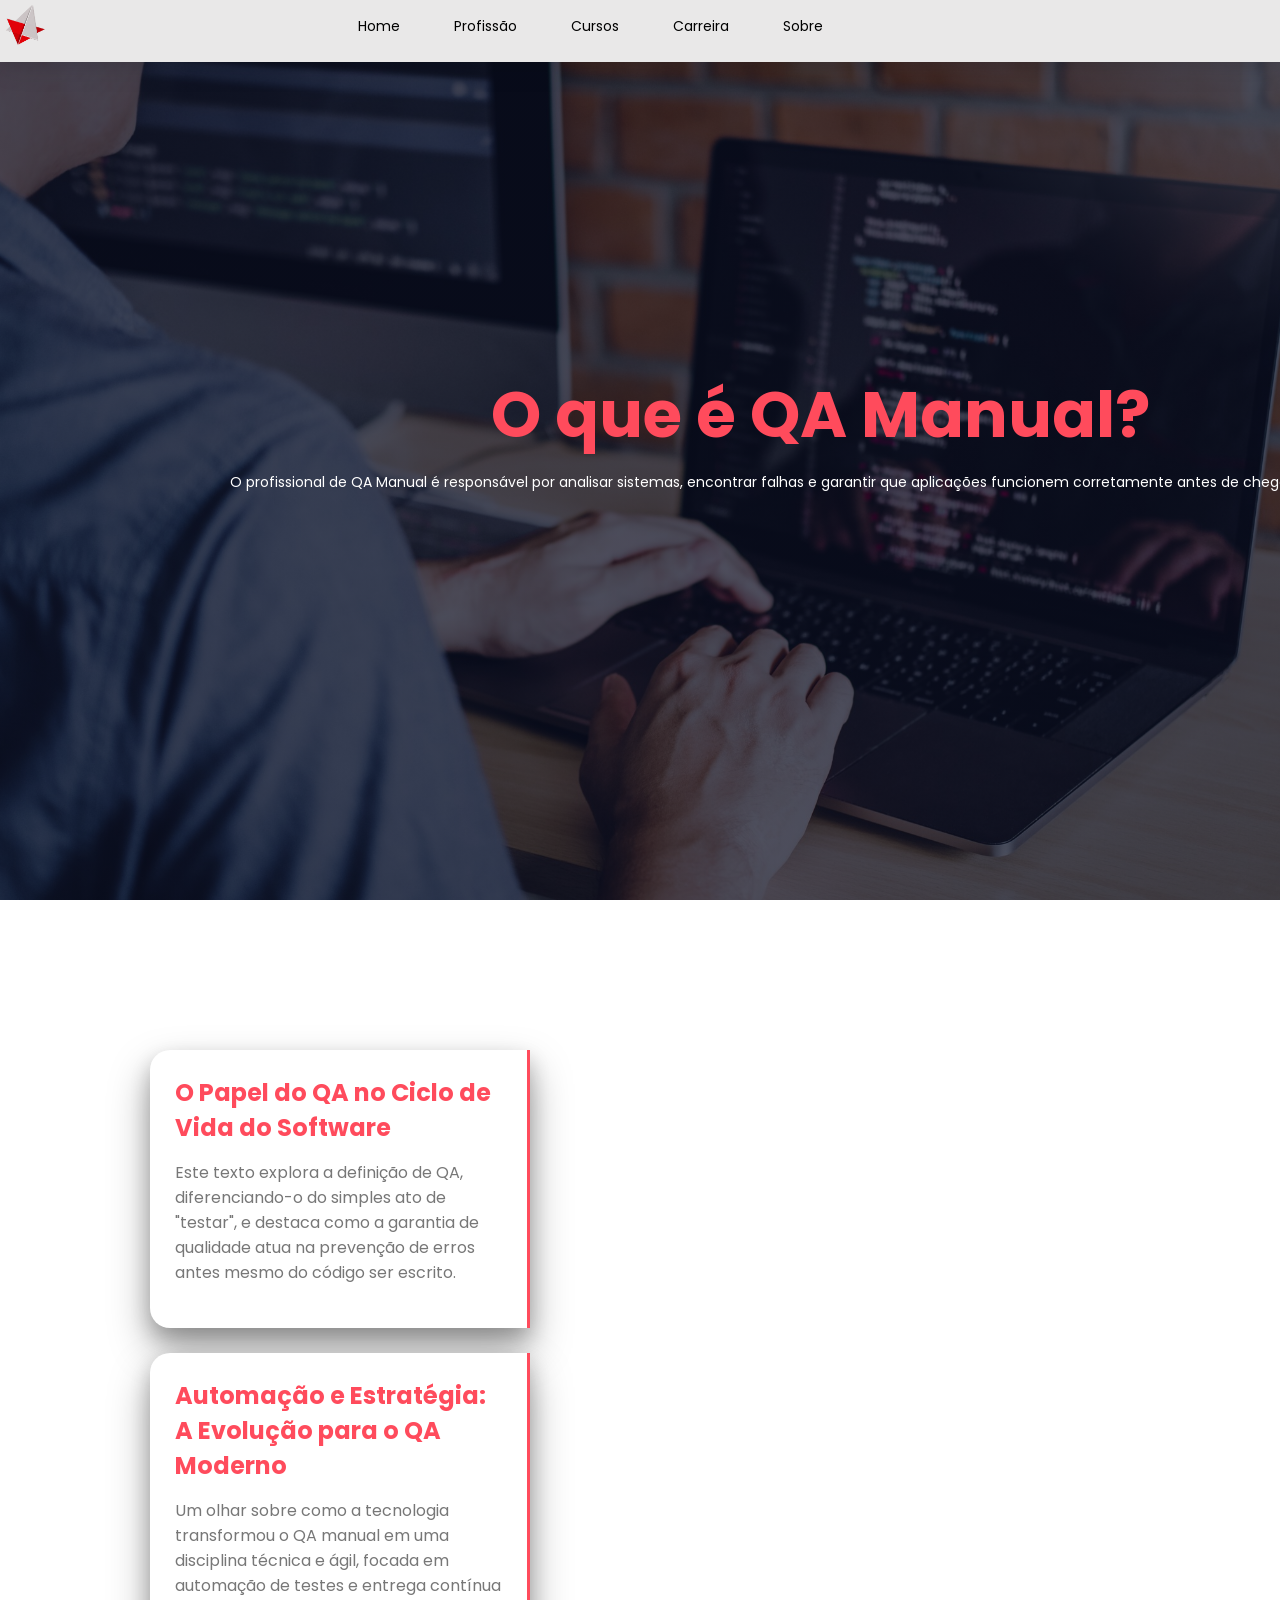
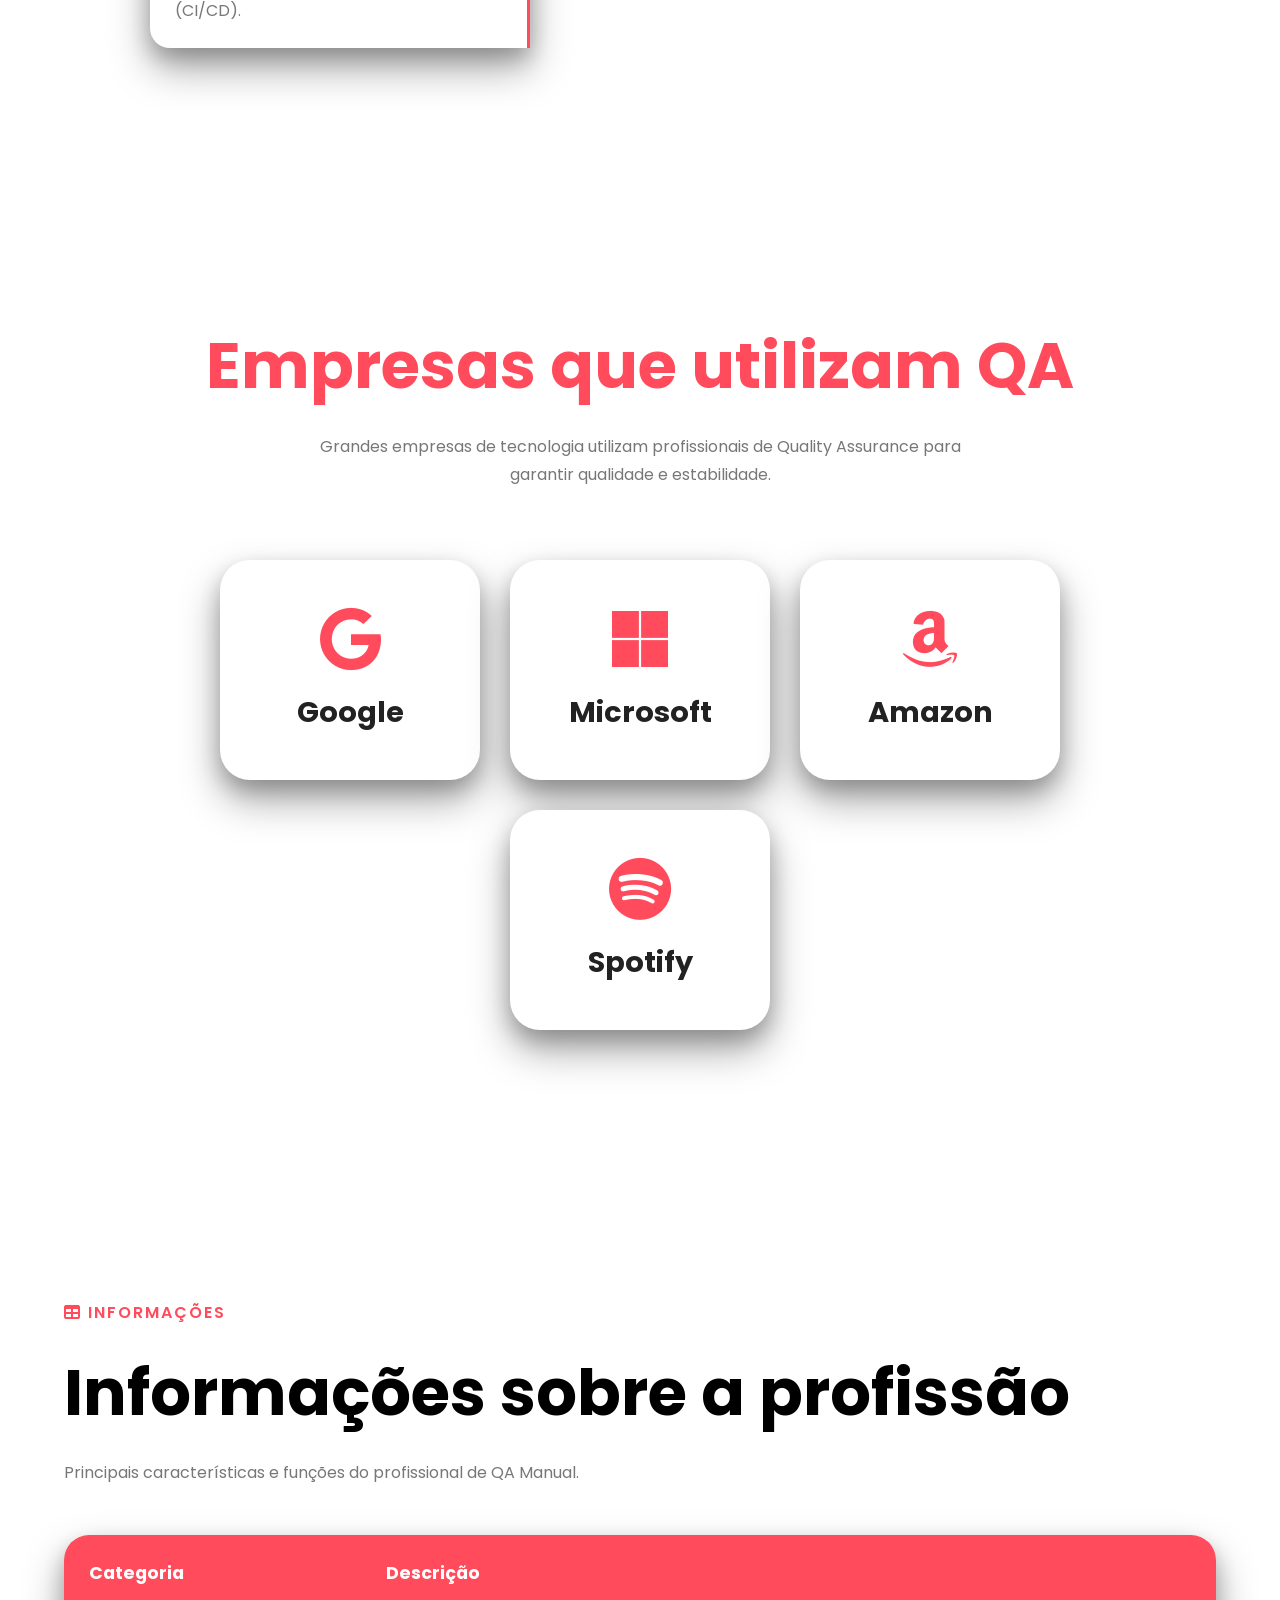
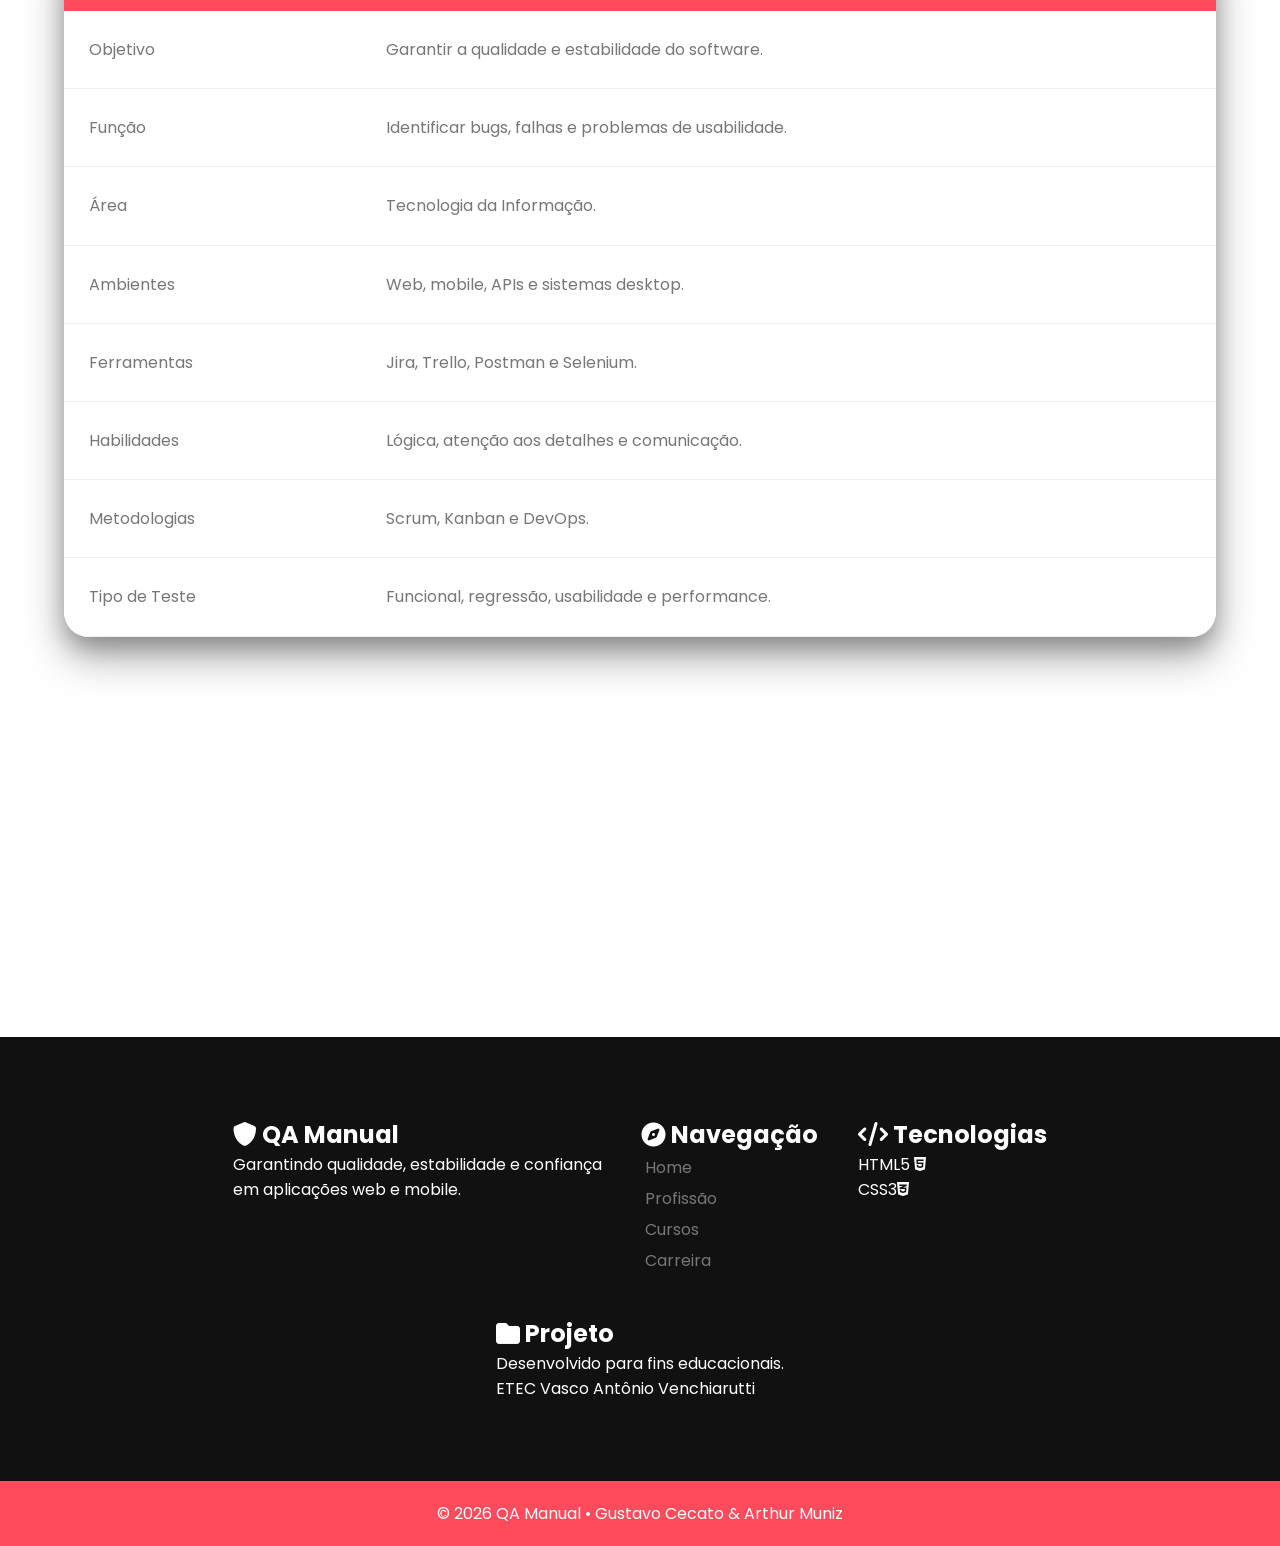
<file: ETECVAV/ProgramacaoWeb/webSiteCSS/profissao.html>
<!DOCTYPE html>
<html lang="pt-br">

<head>
    <meta charset="UTF-8">
    <meta name="viewport" content="width=device-width, initial-scale=1.0">
    <title>Profissão QA Manual</title>
    <link rel="stylesheet" href="style.css">
    <link rel="stylesheet" href="https://cdnjs.cloudflare.com/ajax/libs/font-awesome/6.5.2/css/all.min.css">
    <link rel="stylesheet" href="styleProfissao.css">

</head>

<body>

    <!--Introdução da pagina-->
    <div id="home" class="intro">
        <div class="navbar">
            <a href="https://etevav.com.br/new1/"><img src="img/logoTipo.png" alt=""></a>
            <ul>

                <li><a href="index.html">Home</a></li>
                <li><a href="profissao.html">Profissão</a></li>
                <li><a href="curso.html">Cursos</a></li>
                <li><a href="carreira.html">Carreira</a></li>
                <li><a href="sobre.html">Sobre</a></li>

            </ul>
            <div class="nada"></div>
        </div>
        <div class="introTitle">
            <h1>
                O que é QA Manual?
            </h1>
            <p>O profissional de QA Manual é responsável por analisar sistemas,
                encontrar falhas e garantir que aplicações funcionem corretamente
                antes de chegarem aos usuários.</p>
        </div>
    </div>
    <!--Introdução da pagina-->





    <section>

        <div class="profissaoMain ">

            <div class="profissaoMainBox">
                <div class="profissaoIntro">
                    <h1>O Papel do QA no Ciclo de Vida do Software</h1>
                    <p>Este texto explora a definição de QA, diferenciando-o do simples ato de "testar", e destaca como
                        a garantia de qualidade atua na prevenção de erros antes mesmo do código ser escrito.</p>
                </div>
                <div class="profissaoTexto">
                    <p>Muitas vezes, o QA (Quality Assurance) é confundido com o Testing (Teste), mas a diferença é
                        estratégica. Enquanto o teste é a execução de verificações para encontrar falhas em um produto
                        já construído, o QA é um processo orientado à prevenção. Ele foca em garantir que os processos
                        de desenvolvimento sejam robustos o suficiente para que os defeitos nem cheguem a ser criados.
                    </p>
                </div>
            </div>


            <div class="profissaoMainBox">
                <div class="profissaoIntro">
                    <h1>Automação e Estratégia: A Evolução para o QA Moderno</h1>
                    <p>Um olhar sobre como a tecnologia transformou o QA manual em uma disciplina técnica e ágil, focada
                        em automação de testes e entrega contínua (CI/CD).</p>
                </div>
                <div class="profissaoTexto">
                    <p>Com a ascensão das metodologias ágeis e do DevOps, o QA precisou evoluir. O modelo antigo, onde o
                        software era "jogado por cima do muro" para o time de testes ao final do projeto, tornou-se
                        obsoleto por ser lento e caro. Hoje, falamos em Shift-Left Testing, que significa trazer os
                        testes para o início do processo.</p>
                </div>
            </div>
        </div>
    </section>


    <!-- -------Empresas----------- -->
    <section class="empresasQA">

        <div class="empresaTitle">
            <h1>Empresas que utilizam QA</h1>
            <p>
                Grandes empresas de tecnologia utilizam profissionais
                de Quality Assurance para garantir qualidade e estabilidade.
            </p>
        </div>

        <div class="empresaGrid">

            <div class="empresaCard">
                <i class="fa-brands fa-google"></i>
                <h2>Google</h2>
            </div>

            <div class="empresaCard">
                <i class="fa-brands fa-microsoft"></i>
                <h2>Microsoft</h2>
            </div>

            <div class="empresaCard">
                <i class="fa-brands fa-amazon"></i>
                <h2>Amazon</h2>
            </div>

            <div class="empresaCard">
                <i class="fa-brands fa-spotify"></i>
                <h2>Spotify</h2>
            </div>

        </div>

    </section>
    <!-- -------Empresas----------- -->




    <!-- ----------------- Tabela ------------------ -->
    <section class="profissaoTableSection">

        <div class="profissaoTableTitle">

            <span>
                <i class="fa-solid fa-table"></i>
                INFORMAÇÕES
            </span>

            <h1>
                Informações sobre a profissão
            </h1>

            <p>
                Principais características e funções do profissional de QA Manual.
            </p>

        </div>

        <div class="tableContainer">

            <table class="profissaoTable">

                <tr>
                    <th>Categoria</th>
                    <th>Descrição</th>
                </tr>

                <tr>
                    <td>Objetivo</td>
                    <td>Garantir a qualidade e estabilidade do software.</td>
                </tr>

                <tr>
                    <td>Função</td>
                    <td>Identificar bugs, falhas e problemas de usabilidade.</td>
                </tr>

                <tr>
                    <td>Área</td>
                    <td>Tecnologia da Informação.</td>
                </tr>

                <tr>
                    <td>Ambientes</td>
                    <td>Web, mobile, APIs e sistemas desktop.</td>
                </tr>

                <tr>
                    <td>Ferramentas</td>
                    <td>Jira, Trello, Postman e Selenium.</td>
                </tr>

                <tr>
                    <td>Habilidades</td>
                    <td>Lógica, atenção aos detalhes e comunicação.</td>
                </tr>

                <tr>
                    <td>Metodologias</td>
                    <td>Scrum, Kanban e DevOps.</td>
                </tr>

                <tr>
                    <td>Tipo de Teste</td>
                    <td>Funcional, regressão, usabilidade e performance.</td>
                </tr>

            </table>

        </div>

    </section>
    <!-- ----------------- Tabela ------------------ -->





    <!-- ---------------------- Footer -------------------- -->
    <footer>
        <div class="footerPrincipal">
            <div class="footerSection">
                <h2>
                    <i class="fa-solid fa-shield"></i>
                    QA Manual
                </h2>

                <p>
                    Garantindo qualidade, estabilidade e confiança
                </p>
                <p>
                    em aplicações web e mobile.
                </p>
            </div>

            <div class="footerSection">
                <h2>
                    <i class="fa-solid fa-compass"></i>
                    Navegação
                </h2>

                <a href="index.html">Home</a>
                <a href="profissao.html">Profissão</a>
                <a href="curso.html">Cursos</a>
                <a href="carreira.html">Carreira</a>
            </div>

            <div class="footerSection">
                <h2>
                    <i class="fa-solid fa-code"></i>
                    Tecnologias
                </h2>

                <p>HTML5 <i class="fa-brands fa-html5"></i></p>
                <p>CSS3<i class="fa-brands fa-css3-alt"></i></p>

            </div>

            <div class="footerSection">
                <h2>
                    <i class="fa-solid fa-folder"></i>
                    Projeto
                </h2>

                <p>Desenvolvido para fins educacionais.</p>
                <p>ETEC Vasco Antônio Venchiarutti</p>
            </div>

        </div>
        </div>

        <div class="footerExtra">
            <div class="footerBottom">
                <p>© 2026 QA Manual • Gustavo Cecato & Arthur Muniz </p>
            </div>
        </div>
    </footer>
    <!-- ---------------------- Footer -------------------- -->

</body>

</html>
</file>
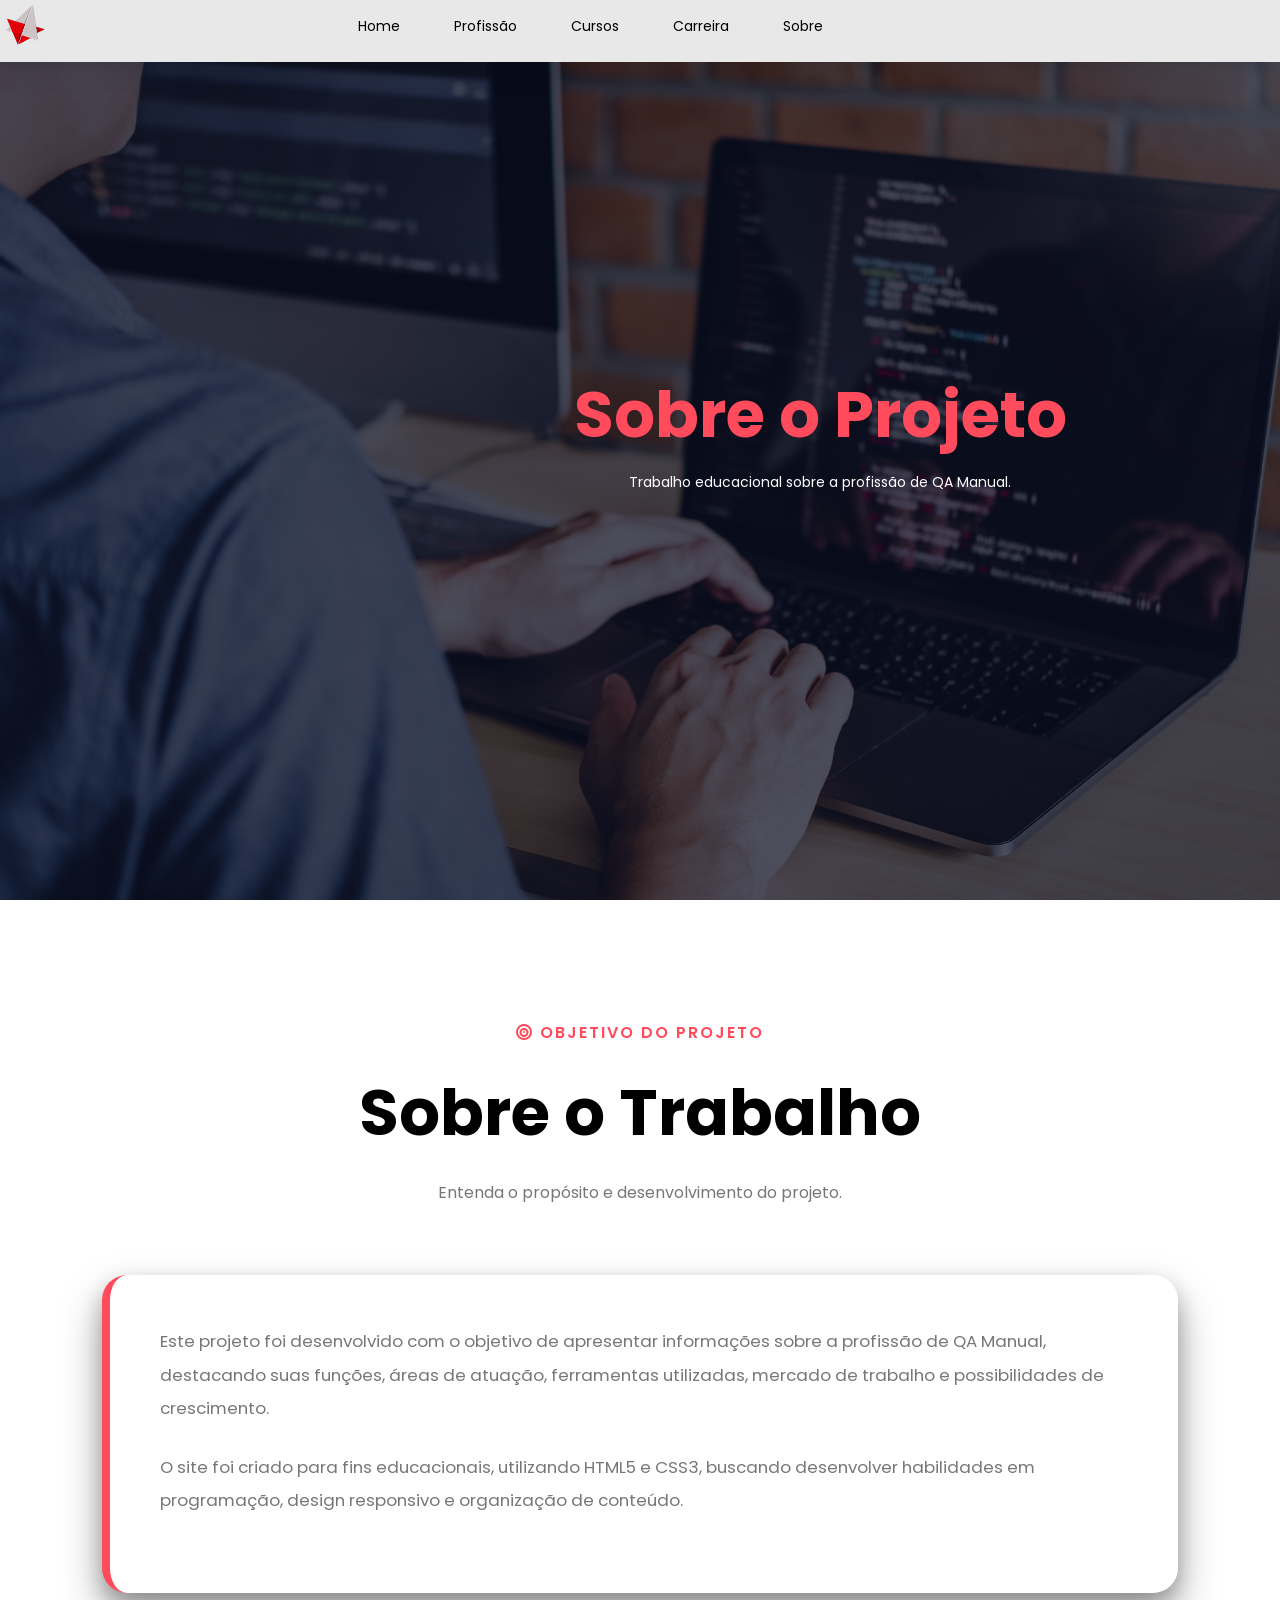
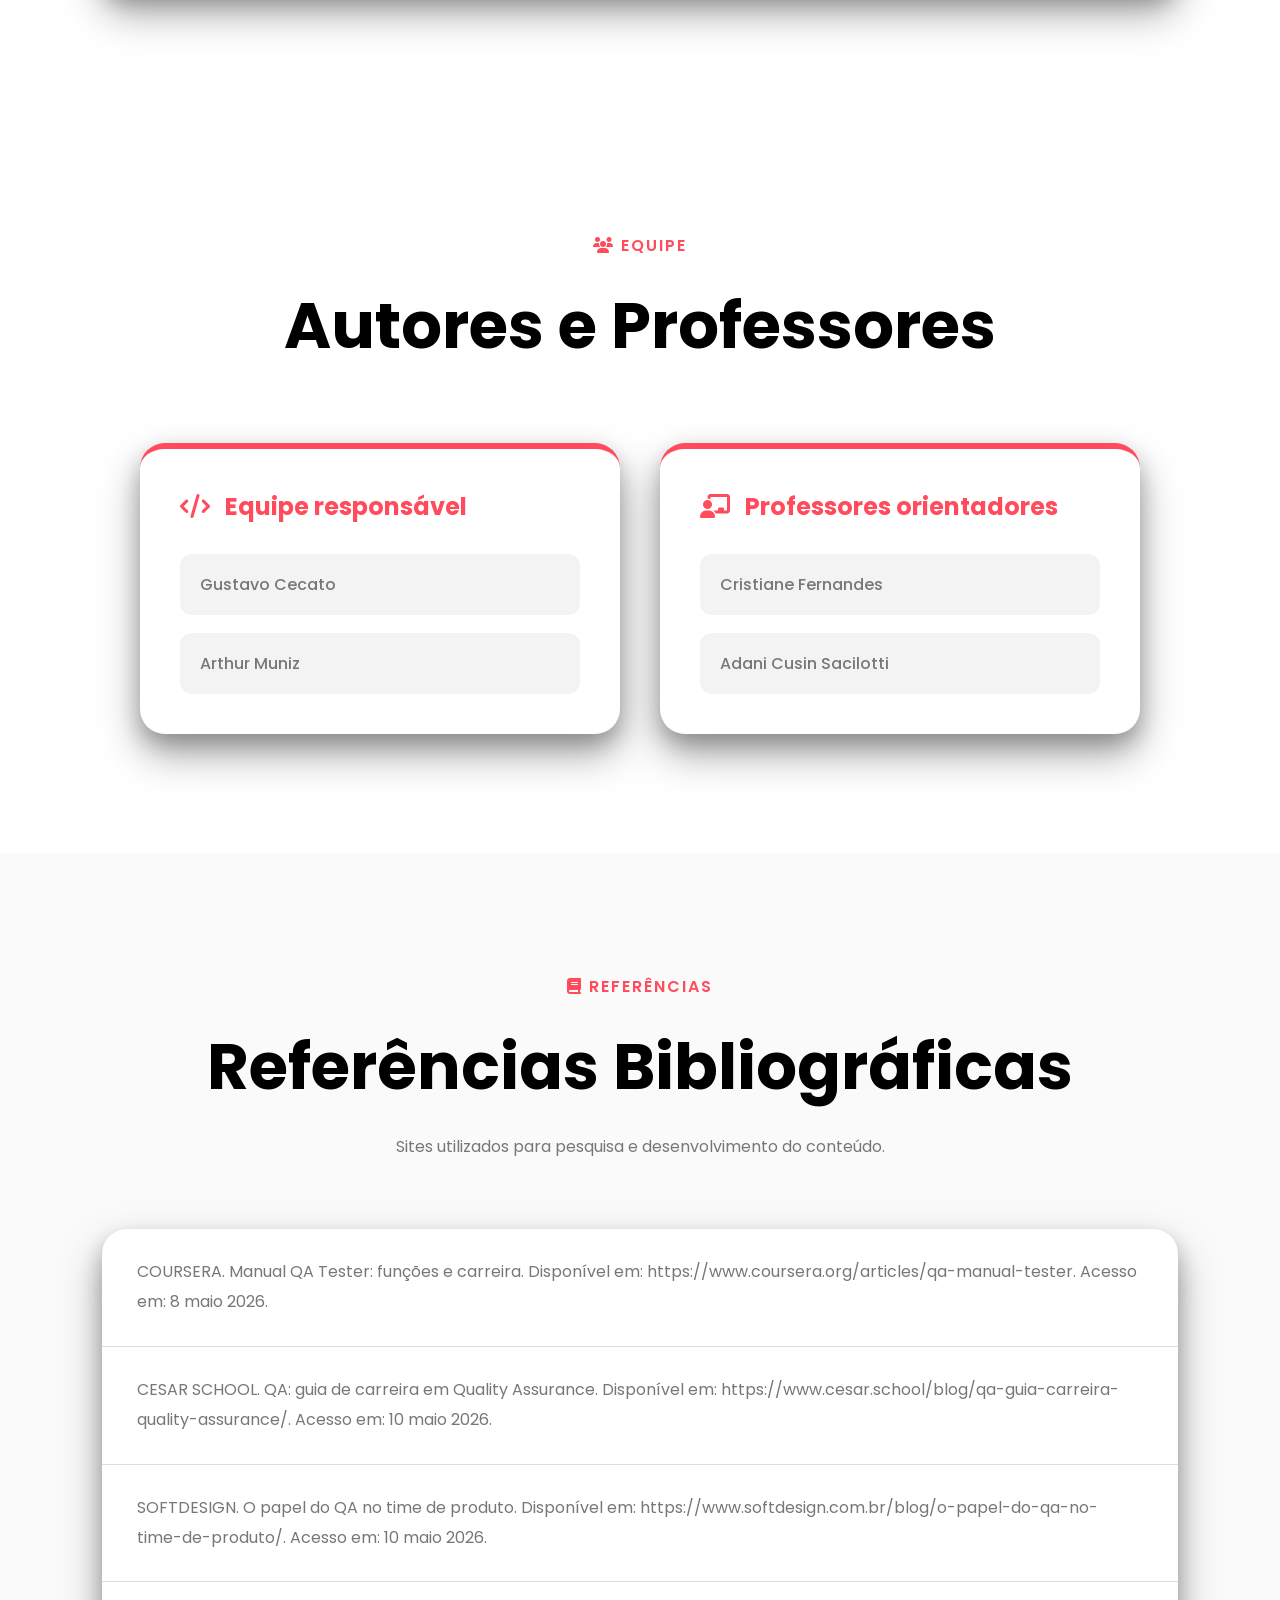
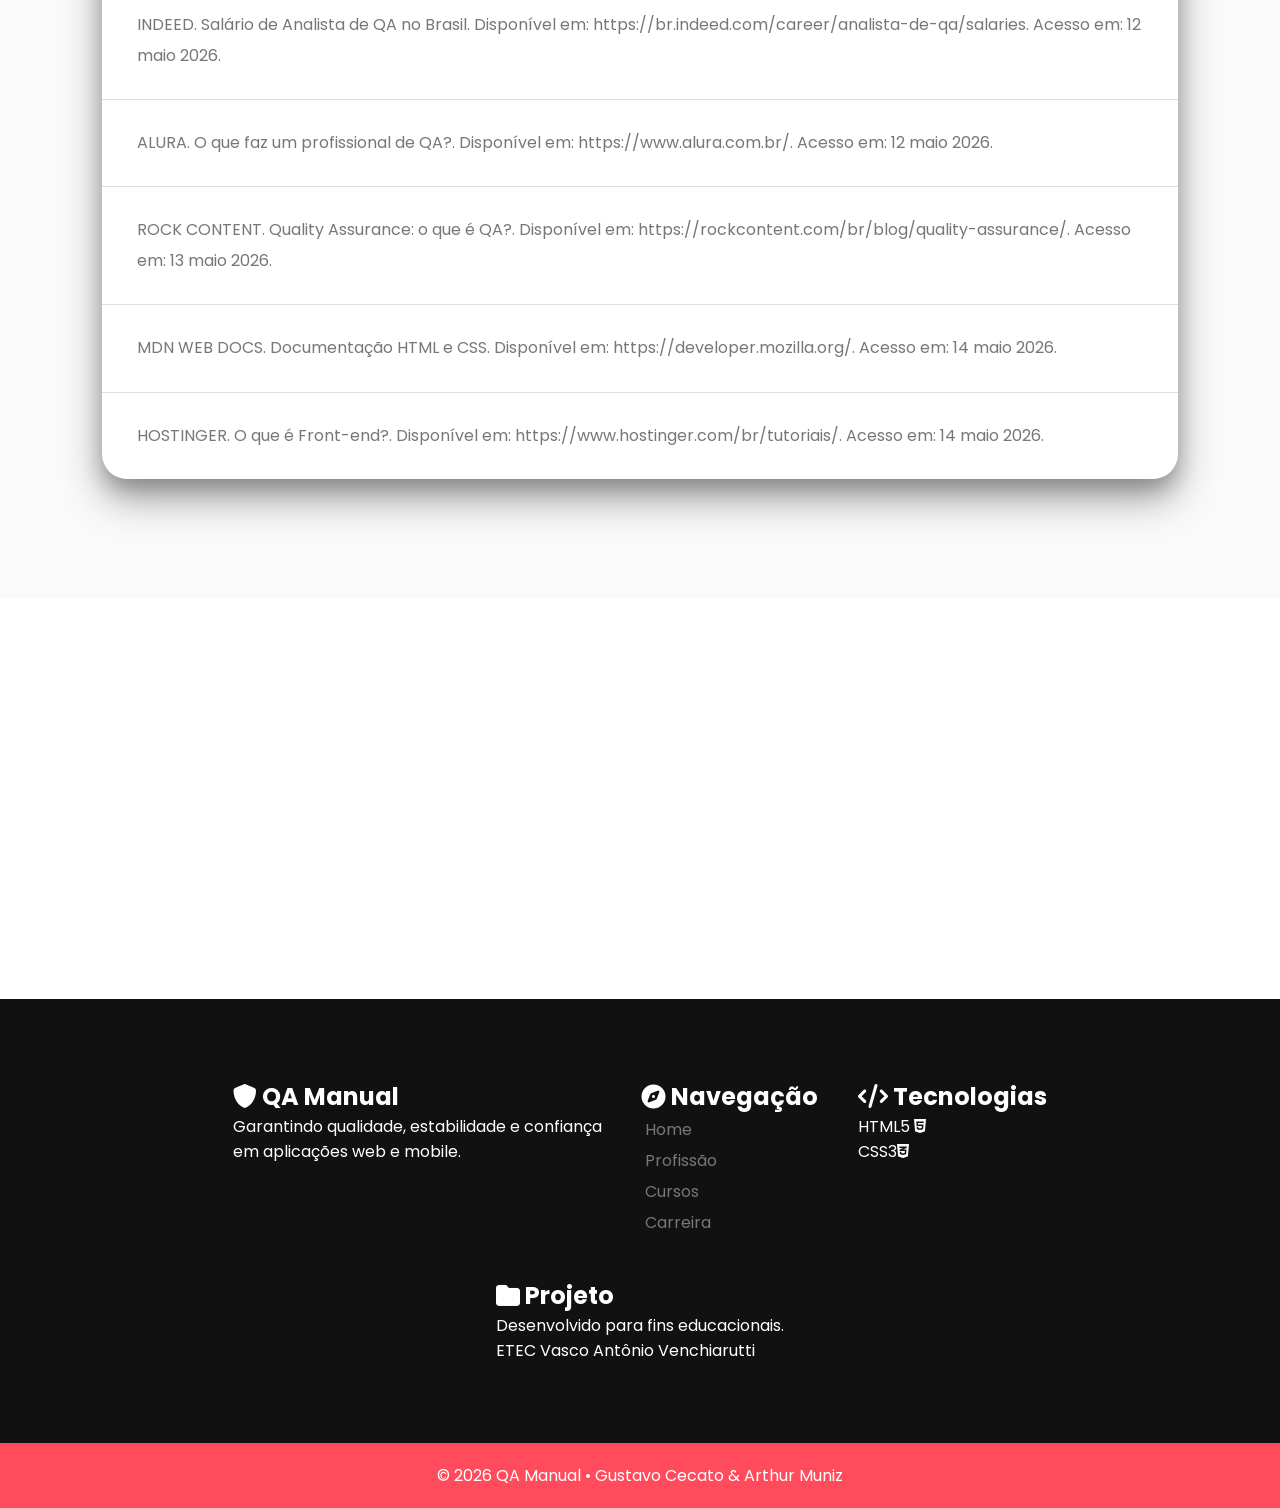
<file: ETECVAV/ProgramacaoWeb/webSiteCSS/sobre.html>
<!DOCTYPE html>
<html lang="pt-br">

<head>
    <meta charset="UTF-8">
    <meta name="viewport" content="width=device-width, initial-scale=1.0">
    <title>Sobre o Projeto</title>
    <link rel="stylesheet" href="style.css">
    <link rel="stylesheet" href="https://cdnjs.cloudflare.com/ajax/libs/font-awesome/6.5.2/css/all.min.css">
    <link rel="stylesheet" href="styleSobre.css">

</head>

<body>
    <!--Introdução da pagina-->
    <div id="home" class="intro">
        <div class="navbar">
            <a href="https://etevav.com.br/new1/"><img src="img/logoTipo.png" alt=""></a>
            <ul>

                <li><a href="index.html">Home</a></li>
                <li><a href="profissao.html">Profissão</a></li>
                <li><a href="curso.html">Cursos</a></li>
                <li><a href="carreira.html">Carreira</a></li>
                <li><a href="sobre.html">Sobre</a></li>

            </ul>
            <div class="nada"></div>
        </div>
        <div class="introTitle">
            <h1>
                Sobre o Projeto
            </h1>
            <p>Trabalho educacional sobre a profissão
                de QA Manual.</p>
        </div>
    </div>
    <!--Introdução da pagina-->


    <!----------------- Objetivo ---------------------->
    <section class="sobreObjetivo">

        <div class="sobreTitle">

            <span>
                <i class="fa-solid fa-bullseye"></i>
                OBJETIVO DO PROJETO
            </span>

            <h1>
                Sobre o Trabalho
            </h1>

            <p>
                Entenda o propósito e desenvolvimento do projeto.
            </p>

        </div>

        <div class="objetivoCard">

            <p>
                Este projeto foi desenvolvido com o objetivo de apresentar
                informações sobre a profissão de QA Manual, destacando
                suas funções, áreas de atuação, ferramentas utilizadas,
                mercado de trabalho e possibilidades de crescimento.
            </p>

            <p>
                O site foi criado para fins educacionais, utilizando HTML5
                e CSS3, buscando desenvolver habilidades em programação,
                design responsivo e organização de conteúdo.
            </p>

        </div>

    </section>
    <!----------------- Objetivo ---------------------->





    <!-- ----------------- autores -------------- -->
    <section class="sobreAutores">

        <div class="sobreTitle">

            <span>
                <i class="fa-solid fa-users"></i>
                EQUIPE
            </span>

            <h1>
                Autores e Professores
            </h1>

        </div>

        <div class="sobreEquipe">

            <div class="sobreBox sobreBoxLeft">

                <h2>
                    <i class="fa-solid fa-code"></i>
                    Equipe responsável
                </h2>

                <div class="nomes">

                    <p>Gustavo Cecato</p>
                    <p>Arthur Muniz</p>

                </div>

            </div>

            <div class="sobreBox sobreBoxRight">

                <h2>
                    <i class="fa-solid fa-chalkboard-user"></i>
                    Professores orientadores
                </h2>

                <div class="nomes">

                    <p>Cristiane Fernandes</p>
                    <p>Adani Cusin Sacilotti</p>

                </div>

            </div>

        </div>

    </section>
    <!-- ----------------- autores -------------- -->



    <!-- ------------------- Referencias -------------- -->
    <section class="referenciasSection">

        <div class="sobreTitle">

            <span>
                <i class="fa-solid fa-book"></i>
                REFERÊNCIAS
            </span>

            <h1>
                Referências Bibliográficas
            </h1>

            <p>
                Sites utilizados para pesquisa e desenvolvimento do conteúdo.
            </p>

        </div>

        <div class="referenciasContainer">

            <div class="referenciaLinha">
                <p>
                    COURSERA. Manual QA Tester: funções e carreira.
                    Disponível em:
                    https://www.coursera.org/articles/qa-manual-tester.
                    Acesso em: 8 maio 2026.
                </p>
            </div>

            <div class="referenciaLinha">
                <p>
                    CESAR SCHOOL. QA: guia de carreira em Quality Assurance.
                    Disponível em:
                    https://www.cesar.school/blog/qa-guia-carreira-quality-assurance/.
                    Acesso em: 10 maio 2026.
                </p>
            </div>

            <div class="referenciaLinha">
                <p>
                    SOFTDESIGN. O papel do QA no time de produto.
                    Disponível em:
                    https://www.softdesign.com.br/blog/o-papel-do-qa-no-time-de-produto/.
                    Acesso em: 10 maio 2026.
                </p>
            </div>

            <div class="referenciaLinha">
                <p>
                    INDEED. Salário de Analista de QA no Brasil.
                    Disponível em:
                    https://br.indeed.com/career/analista-de-qa/salaries.
                    Acesso em: 12 maio 2026.
                </p>
            </div>

            <div class="referenciaLinha">
                <p>
                    ALURA. O que faz um profissional de QA?.
                    Disponível em:
                    https://www.alura.com.br/.
                    Acesso em: 12 maio 2026.
                </p>
            </div>

            <div class="referenciaLinha">
                <p>
                    ROCK CONTENT. Quality Assurance: o que é QA?.
                    Disponível em:
                    https://rockcontent.com/br/blog/quality-assurance/.
                    Acesso em: 13 maio 2026.
                </p>
            </div>

            <div class="referenciaLinha">
                <p>
                    MDN WEB DOCS. Documentação HTML e CSS.
                    Disponível em:
                    https://developer.mozilla.org/.
                    Acesso em: 14 maio 2026.
                </p>
            </div>

            <div class="referenciaLinha">
                <p>
                    HOSTINGER. O que é Front-end?.
                    Disponível em:
                    https://www.hostinger.com/br/tutoriais/.
                    Acesso em: 14 maio 2026.
                </p>
            </div>

        </div>

    </section>
    <!-- ------------------- Referencias -------------- -->





    <!-- ---------- Footer --------- -->
    <footer>
        <div class="footerPrincipal">
            <div class="footerSection">
                <h2>
                    <i class="fa-solid fa-shield"></i>
                    QA Manual
                </h2>

                <p>
                    Garantindo qualidade, estabilidade e confiança
                </p>
                <p>
                    em aplicações web e mobile.
                </p>
            </div>

            <div class="footerSection">
                <h2>
                    <i class="fa-solid fa-compass"></i>
                    Navegação
                </h2>

                <a href="index.html">Home</a>
                <a href="profissao.html">Profissão</a>
                <a href="curso.html">Cursos</a>
                <a href="carreira.html">Carreira</a>
            </div>

            <div class="footerSection">
                <h2>
                    <i class="fa-solid fa-code"></i>
                    Tecnologias
                </h2>

                <p>HTML5 <i class="fa-brands fa-html5"></i></p>
                <p>CSS3<i class="fa-brands fa-css3-alt"></i></p>

            </div>

            <div class="footerSection">
                <h2>
                    <i class="fa-solid fa-folder"></i>
                    Projeto
                </h2>

                <p>Desenvolvido para fins educacionais.</p>
                <p>ETEC Vasco Antônio Venchiarutti</p>
            </div>

        </div>
        </div>

        <div class="footerExtra">
            <div class="footerBottom">
                <p>© 2026 QA Manual • Gustavo Cecato & Arthur Muniz </p>
            </div>
        </div>
    </footer>
    <!-- ---------- Footer --------- -->
</body>

</html>
</file>
<file: ETECVAV/ProgramacaoWeb/elias html/style.css>
body {
    background: #C4AB97;
    margin: 0 0 0 0;
}


.top {
    border-radius: 50px;
    margin: 0 0 0 0;
    padding: 50px 100px 50px 100px;
    text-align: center;
    background-color: #443935;
    color: #C4AB97;
}

.eliasIMG {
    margin: 0px 0 0 440px;
    border-radius: 100px;
        
}

p {
    margin-right: 0px 0px 0px 20px;
    text-align: center;
    padding: 20px;
    border-radius: 10px;
    font-size: 23px;
    color: #C4AB97;
    background-color: #443935;
   
}

.conv {
    background-color: #695a4d;
    margin: 200px 0px 0 570px;
    text-align: center;
    width: 500px;
}

div {
    margin-top: 200px;
}

footer {
    margin-top: 400px;
    text-align: center;
    background-color: #443935;
    color: #695a4d;
    padding: 30px 0 30px 0;
    
}
</file>
<file: ETECVAV/ProgramacaoWeb/site-artes/style.css>
body {
  margin: 0;
  font-family: Arial;
  background: #0f0f0f;
  color: white;
}

/* FUNDO */
.background {
  position: fixed;
  width: 100%;
  height: 100%;
  background: radial-gradient(circle at 30% 30%, rgba(255,255,255,0.05), transparent),
              radial-gradient(circle at 70% 70%, rgba(255,255,255,0.05), transparent);
  filter: blur(50px);
  z-index: -1;
}

/* NAVBAR */
.navbar {
  display: flex;
  gap: 30px;
  padding: 15px 40px;
  background: #1a1a1a;
}

.navbar a {
  color: white;
  text-decoration: none;
  position: relative;
}

.navbar a::after {
  content: "";
  position: absolute;
  width: 0%;
  height: 2px;
  background: white;
  bottom: -5px;
  left: 0;
  transition: 0.3s;
}

.navbar a:hover::after {
  width: 100%;
}

/* HERO */
.hero {
  display: flex;
  align-items: center;
  gap: 40px;
  padding: 100px 60px;
}

.hero img {
  width: 400px;
  border-radius: 12px;
}

/* INFO */
.info {
  display: flex;
  gap: 20px;
  padding: 60px;
  justify-content: center;
}

.card {
  background: rgba(255,255,255,0.05);
  padding: 20px;
  border-radius: 12px;
  width: 250px;
}

/* MOSAICO */
.mosaico-container {
  display: flex;
  justify-content: center;
  align-items: center;
  padding: 100px 0;
}

#mosaico {
  display: grid;
  grid-template-columns: repeat(35, 18px);
  gap: 2px;
  justify-content: center;
}

.pixel {
  width: 18px;
  height: 18px;
  background-size: 705px 509px;
  transition: 0.2s;
}

.pixel:hover {
  transform: scale(2.2);
  z-index: 10;
  filter: brightness(1.3);
}

/* TEXTO */
.conteudo {
  padding: 60px;
  max-width: 800px;
  margin: auto;
  line-height: 1.6;
}

/* FOOTER */
footer {
  text-align: center;
  padding: 20px;
  border-top: 1px solid #333;
}

/* ESPAÇAMENTO */
section {
  margin-bottom: 100px;
}

/* ANIMAÇÃO */
.hidden {
  opacity: 0;
  transform: translateY(40px);
  transition: 0.6s;
}

.show {
  opacity: 1;
  transform: translateY(0);
}

.reverse {
  flex-direction: row-reverse;
}

.conteudo p {
  transition: 0.3s;
}

.conteudo p:hover {
  transform: translateX(5px);
  color: #ddd;
}

/* CONTEUDO INTERATIVO 🔥 */

.conteudo {
  display: grid;
  grid-template-columns: 1fr 420px;
  gap: 60px;
  padding: 80px;
  max-width: 1200px;
  margin: auto;
  align-items: start;
}

.titulo {
  grid-column: 1 / -1;
  margin-bottom: 20px;
}

.topico {
  background: rgba(255,255,255,0.05);
  padding: 20px;
  border-radius: 12px;
  cursor: pointer;
  transition: 0.3s;
}

.topico:hover {
  transform: translateX(10px) scale(1.02);
  background: rgba(255,255,255,0.1);
}

.topico h3 {
  margin-top: 0;
}

/* IMAGEM LATERAL */
.preview {
  position: sticky;
  top: 120px;
  width: 100%;
}

.preview img {
  width: 100%;
  border-radius: 12px;
  opacity: 0.9;
  transition: 0.3s;
}

.preview img:hover {
  opacity: 1;
  transform: scale(1.02);
}

.topicos {
  display: flex;
  flex-direction: column;
  gap: 20px;
}

#preview-img {
  transition: opacity 0.3s;
}
</file>
<file: ETECVAV/ProgramacaoWeb/webSiteCSS/style.css>
@import 
url("https://fonts.googleapis.com/css2?family=Poppins:wght@300;400;500& display=swap");


:root {
    --primary: #ff4b5c;
    --primary-transparent: rgba(255,75,92,0.7);
    --white-sub: #e9e8e8;
    --dark-sub: #777;
    --background-image: linear-gradient(rgba(4,9,30,0.7), rgba(4,9,30,0.7));
    --shadow: 2px 10px 25px rgba(0,0,0,0.08), 0 5px 10px rgba(0,0,0,0.05);
    --shadow-hover: 0 20px 40px rgba(0,0,0,0.18),  0 10px 20px rgba(0,0,0,0.12);
    --shadowStrong: 0 20px 40px rgba(0,0,0,0.35), 0 10px 20px rgba(0,0,0,0.2);
    --shadowStrongHover: 0 30px 60px rgba(0,0,0,0.45), 0 15px 30px rgba(0,0,0,0.3);
    --background-Colorido: linear-gradient(135deg, rgb(22,22,70), rgb(85,18,60), rgb(160,35,60)) ;
}

* {
    margin: 0;
    padding: 0;
    box-sizing: border-box;
}

body {
    scroll-behavior: smooth;
    min-height: 100vh;
    margin: 0;
    padding: 0;
    font-family: 'Poppins', sans-serif;
    overflow-x:hidden;
}




/* --------animações de scrollada--------------- */

@keyframes andar {
    from {
        opacity: 0;
        transform: translate(-20vw);
    }
    to {
        opacity: 1;
        transform: translate(0);
    }
}

@keyframes crescer {
    from {
        opacity: 0;
        scale:(0.5);
    }
    to {
        opacity: 1;
        scale:(1);
    }

}
@keyframes voltar {
    from {
        opacity: 0;
        transform: translate(120vw);
    }
    to {
        opacity: 1;
        transform: translate(0);
    }
}

/*---------------------------- comando: 
animation: KEYFRAME 5s linear;
    animation-timeline: view();
    animation-range: entry 0% cover 40%; 
/* comando-----------------------------

/* --------animações de scrollada--------------- */






/* ----------------Informações---------------------- */




.intro{
    min-height:100vh;
    width:100%;
    background:
    var(--background-image),
    url('img/intro.png');
    background-position:center;
    background-size:cover;
    position:relative;
}


.navbar{
    position: fixed;
    width: 100vw;
    background-color: #e9e8e8;
    display: flex;    
    justify-content: space-between;
    text-align: start;
    padding:5px 0 0 0;
    gap: 2rem;
    z-index: 1;
    backdrop-filter:blur(10px);
    box-shadow: var(--shadow);
    
}



.navbar img {
    position: relative;
    transform: translateY(-5px);
    height: 50px;
    width: 50px;
    transition: all 0.5s;
    padding: 5px;    
}

.navbar img:hover {
    transform: scale(1.3);
}

.navbar ul {
    display: flex;
    gap: 30px;
    
}

.navbar .nada{
    
    width:150px;
}
.navbar ul li{
    list-style:none;
    display:inline-block;
    padding:8px 12px;
    position:relative;
}

.navbar ul li a{
    color: black;
    text-decoration:none;
    font-size: 14px;
    }

.navbar ul li::after{
      content:'';
      width:0%;
      height:2px;
      background:var(--primary);
      display:block;
      margin:auto;
      transition:0.5s;
    }

.navbar ul li:hover::after{
      width:100%;
}


.introTitle{
      width:90%;
      color:white;
      position:absolute;
      top:50%;
      left:50%;
      transform:translate(-50%, -50%);
      text-align:center;
      display: grid;
      place-items: center;
}


.introTitle h1{
        width: 36ch;
      color: var(--primary);
      font-size:4em;
      white-space: nowrap;
      overflow: hidden;

      animation: escrever 2s steps(22),
      piscar 0.5s step-end infinite alternate;
      
}


.introTitle p{
    margin:10px 0 40px;
    font-size:14px;
    color:#fff;
}

@keyframes escrever {
    from {
        width: 0;
    }
}

@keyframes piscar {
    50% {
        border-color: transparent;
    }
}



/* ----------------Informações---------------------- */








/* ------------------Services------------------------ */
.services {
    scroll-margin-top: 100px;
    margin: 200px 0 200px 0
}

.servicesTitle h1 {
    display: flex;
    justify-content: center;
    align-items: center;
}
.servicesTitle p {
    color: var(--dark-sub);
    display: flex;
    justify-content: center;
    align-items: center;
}

.services .grupoCards {
    margin: 50px 20% 0  20%;
    display: flex;
    justify-content: center;
    gap: 20% ;
    animation: andar 5s linear;
    animation-timeline: view();
    animation-range: entry 0% cover 40%;
}

.services .card{
    background: var(--white-sub);
    padding: 30px 20px;
    border-radius: 10px;
    transition: 0.5s;
    box-shadow: var(--shadow);
}

.services .card:hover{
    transform: translateY(-10px);
    box-shadow: var(--shadow-hover)
}

.services .card h2{
    display: flex;
    justify-content: space-between;
    gap: 20px;
    align-items: center;
    padding: 20px;
    color: var(--primary);
}

/* ------------------Services------------------------ */







/* -------------------Campus------------------------- */

.campus {
    scroll-margin-top: 100px;
}

.campus .campusTitle {
    border-radius: 10px;
    margin: 0 10% 50px 10%;
    
}

.campus .campusTitle h1{
    display: flex;
    justify-content: center;
}
.campus .campusTitle p{
    color: var(--dark-sub);
    display: flex;
    justify-content: center;
}


.campus .content {
    margin: 100px;
    display: flex;
    flex-wrap: wrap;
    gap: 100px;
    justify-content: center;
}


.campus .content .image {
    
    animation: crescer 5s linear;
    animation-timeline: view();
    animation-range: entry 0% cover 30%; 
    width: 400px;
    height: 700px;
    box-shadow: var(--shadowStrong);
    
    
    background-position:center;
    background-size:cover;
    position:relative;
    
    display:flex;
    justify-content:center;
    align-items:center;
    
    color:#fff;
    font-size: 2rem;
    font-weight:800;
    
    border-radius:20px;
}

.campus .content .image1 {
    background-image: var(--background-image) ,url(img/campus1.png);
}
.campus .content .image2 {
    background-image: var(--background-image) ,url(img/campus2.png);
}
.campus .content .image3 {
    background-image: var(--background-image) ,url(img/campus3.png);
}

.campus .content .image:hover {
    transition: 0.5s;
    transform: translateY(-8px);
    box-shadow: var(--shadowStrongHover);
}

.campus .image i{
    font-size:70px;
    color:white;
    opacity:0.8;
    transition:0.5s;
}

.campus .image:hover i{
    transform:scale(1.2);
    opacity:1;
}

.campus .content .image1:hover{
    background-image: linear-gradient(var(--primary-transparent)), url(img/campus1.png);
}
.campus .content .image2:hover{
    background-image: linear-gradient(var(--primary-transparent)), url(img/campus2.png);
}
.campus .content .image3:hover{
    background-image: linear-gradient(var(--primary-transparent)), url(img/campus3.png);
}

.campus .content .image::after {
    content: '';
    position: absolute;
    left: 0;
    bottom: -250px;
    
    width: 100%;
    height: 100%;
    
    display: flex;
    justify-content: center;
    align-items: center;
    
    
    color: white;
    
    opacity: 0;
    transition: 1.2s;
}


.campus .content .image1:hover::after {
    opacity: 1;
    transform: translateY(-550px);
    content: 'SISTEMAS WEB' ;
}

.campus .content .image2:hover::after {
    opacity: 1;
    transform: translateY(-550px);
    content: 'APLICATIVOS MOBILE' ;
}
.campus .content .image3:hover::after {
    opacity: 1;
    transform: translateY(-550px);
    content: 'E-COMMERCE' ;
}
/* -------------------Campus------------------------- */








/* ---------------------- Graphics --------------------- */
.graphics {
    scroll-margin-top: 100px;
    margin-top: 300px;
}

.graphicsTitle {
    margin-bottom: 100px;
}
.graphics .graphicsTitle h1{
    display: flex;
    justify-content: center;
    
}

.graphicsTitle h1 i{
    color:var(--primary);
    margin-right:15px;
}

.graphics .graphicsTitle p{ 
    justify-content: center;
    display: flex;
    color: var(--dark-sub);
}

.graphics .content  {
    display: flex;
    gap: 50px;
}

.graphics .content .visual {
    display: flex;
    align-items: end;
}
.graphics .content .unvisual {
    display: flex;
    align-items: center;
    animation: voltar 5s linear;
    animation-timeline: view();
    animation-range: entry 0% cover 30%;
}

.graphics .bar {
    border-radius: 10px 10px 0 0;
    margin: 20px;
    padding: 20px;
    background: linear-gradient(to top, rgb(109, 68, 75), var(--primary));
    width: 200px;
    color: wheat;
    box-shadow: var(--shadowStrong);
    animation: andar 5s linear;
    animation-timeline: view();
    animation-range: entry 0% cover 15%;
}


.graphics  .bar1 {
    padding-top: 94px;
}
.graphics  .bar2 {
    padding-top: 142px;
}
.graphics  .bar3 {
    padding-top: 215px;
}
.graphics  .bar4 {
    padding-top: 305px;
}
.graphics  .bar5 {
    padding-top: 400px;
}

.graphics .text {
    background-color: var(--white-sub);
    box-shadow: var(--shadow);
    border-radius: 15px;
    padding: 30px;
    margin: 10px;
    font-weight: 500;
    font-size: 20px;
    color: var(--dark-sub);
}

.graphics .text:hover {
    transition: 0.5s;
    transform: translateY(-50px);
    box-shadow: var(--shadow-hover);
    color: black;
}

.graphics .graphicsTitle span{
    color: var(--primary);
}

.graphics .content .visual.second {
    animation: voltar 5s linear;
    animation-timeline: view();
    animation-range: entry 0% cover 15%;
}

.graphics .content .unvisual.second {
    animation: andar 5s linear;
    animation-timeline: view();
    animation-range: entry 0% cover 35%;
}
.graphics  .other1 {
    padding-top: 115px;
}
.graphics  .other2 {    
    padding-top: 205px;
}
.graphics  .other3 {
    padding-top: 268px;
}
.graphics  .other4 {
    padding-top: 352px;
}
.graphics  .other5 {
    padding-top: 442px;
}
/* ---------------------- Graphics --------------------- */





/* ---------------------------- Last ------------------------ */
.last {
    margin-top: 300px;
    scroll-margin-top: 100px;
    
}

.last .lastTitle {
    margin-bottom: 100px;
    background-image: var(--background-image), url(img/elias.png);
    padding: 200px;
    background-position:center;
    background-size:cover;
    position:relative;
    color: #fff;
    
}

.last .lastTitle h1 span {
    color: var(--primary);
    margin-left: 10PX;
}

.last .lastTitle h1 {
   
    display: flex;
    justify-content: center;
}

.last .lastTitle p {
    display:  flex;
    justify-content: center;
}

.last .cards img {
    width: 100%;
    height: 250px;
    object-fit: cover;
    border-radius: 0;
}


.last .cards {
    margin-top: 200px;
    display: flex;
    justify-content: center;
    align-items: stretch;
    flex-wrap: wrap;

    gap: 30px;
    padding: 20px;
}

.last .cards .card {
    animation: andar 5s linear;
    animation-timeline: view();
    animation-range: entry 0% cover 15%;
    width: 350px;

    background: var(--white-sub);

    border-radius: 20px;

    overflow: hidden;

    box-shadow: var(--shadow);

    transition: 0.5s;
}


.last .cards .text {
    padding: 20px;
    text-align: center;
}

.last .cards .text h1 {
    color: var(--primary);
    font-size: 22px;
    margin-bottom: 10px;
}

.last .cards .text p {
    font-size: 15px;
    line-height: 24px;
    color: var(--dark-sub);
}

.last .cards .card:hover {
    transform: translateY(-10px);
    box-shadow: var(--shadow-hover);
}
.last .card:hover p{
    color: black;
}
/* ---------------------------- Last ------------------------ */








/* ----------------------------- Footer ---------------------------- */
footer{
    margin-top:400px;
    background:#111;
    color: #fff;
    
    gap: 20px;
}

.footerPrincipal {
    padding:60px 10%;
    display: flex;
    flex-wrap: wrap;
    justify-content: center;
}

.footerSection, .footerBottom {
    padding: 20px;
}

.footerSection a {
    display: block;
    padding: 3px;
    text-decoration: none;
    color: var(--dark-sub);
    transition: 0.5s;
    border-radius: 5px ;
}

.footerSection a:hover {
    background-color: var(--primary);
    color: var(--white-sub);
    transform: scale(1.10);
}

.footerExtra {
    background-color: #ff4b5c;
    display: flex;
    justify-content: center;
}

.footerBottom {
    color: #fff;
}
/* ----------------------------- Footer ---------------------------- */












/* ------------------Responsivo para Celular--------------- */
@media(max-width:700px){
    
    .navbar{
        
        position:fixed;
        
        width:100%;

        height:auto;

        padding:12px 20px;

        display:flex;

        justify-content:space-between;

        align-items:center;

        background:rgba(233,232,232,0.95);

        backdrop-filter:blur(10px);
    }

    .navbar img{

        transform:none;
        
        width:40px;

        height:40px;
    }

    .navbar .nada{
        display:none;
    }

    .navbar ul{

        display:flex;

        gap:15px;

        width:auto;

        padding:0;
    }

    .navbar ul li{

        padding:0;
    }

    .navbar ul li a{

        font-size:0.85rem;
    }

    
    .introTitle{
        
        margin-top: 100px;
        width:90%;
        padding:0 10px;
    }
    
    .introTitle h1{

    width:100%;

    font-size:4em;
    line-height:60px;

    white-space:normal;

    border-right:none;

    animation:none;

}
    
    .introTitle p{
        font-size:14px;
        line-height:24px;
    }
    
    .grupoCards{
        flex-direction: column;
        
    }
    
    .card {
        
        margin-top: 50px;
    }
    
    .campus .content{
        
        margin:50px 20px;
        
        flex-direction:column;
        
        align-items:center;
        
        gap:40px;
    }
    
    .campus .content .image{
        
        width:100%;
        max-width:350px;
        
        height:400px;
        
        margin-bottom:0;
    }
    
    .campus .content .image1:hover::after {

    transform: translateY(-420px);
    }

    .campus .content .image2:hover::after {

    transform: translateY(-420px);
    }
    .campus .content .image3:hover::after {
    transform: translateY(-420px);
    }

    .campus .campusTitle h1{
        text-align:center;
        font-size:32px;
    }
    
    .campus .campusTitle p{
        text-align:center;
        padding:0 20px;
    }
    
    
    .graphics .content {
    flex-direction: column;
    align-items: center;
    gap: 20px;
    
}

.graphics .graphicsTitle h1 {
    text-align: center;
    font-size: 2rem;
    line-height: 40px;

    display: flex;
    flex-direction: column;
    align-items: center;
}

.graphics .graphicsTitle span {
    display: block;
    font-size: 1.2em;
}

.graphics .content .visual {
    display: block;
    width: 100%;
}

.graphics .content .unvisual {
    width: 100%;
    justify-content: center;
}

.graphics .bar {
    width: 10px;
    height: 80px;

    display: flex;
    align-items: center;

    border-radius: 0 10px 10px 0;

    transition: 0.5s;
    margin: 10px 0;
    padding: 20px;
}

.graphics .bar1 {
    width: 27%;

}

.graphics .text:hover {
    transform: translateY(-30px);
}

.graphics .bar2 {

    width: 41%;
}

.graphics .bar3 {
    width: 58%;
}

.graphics .bar4 {
    width: 76%;
}

.graphics .bar5 {
    width: 96%;
}

.graphics .other1 {
    width: 27%;

}

.graphics .other2 {

    width: 41%;
}

.graphics .other3 {
    width: 58%;
}

.graphics .other4 {
    width: 76%;
}

.graphics .other5 {
    width: 96%;
}

.last .lastTitle {
    padding: 20px
}

.last .cards {
    flex-direction: column;
    align-items: center;
}

.last .cards .card {
    width: 100%;
    max-width: 350px;
}

.footerPrincipal {
    display: block;
}

}
/* ------------------Responsivo para Celular--------------- */
</file>
<file: ETECVAV/ProgramacaoWeb/elias html/conversor.css>
body {
    background: #C4AB97;
}

.top {
    border-radius: 50px;
    margin: 0 0 0 0;
    padding: 50px 100px 50px 100px;
    text-align: center;
    background-color: #41322d;
    color: #C4AB97;
}

.ref {
    text-align: center;
    font-size: 25px;
    margin: 20px 0 0 0;
}

.imagem {
    border-radius: 20px;
    margin: 100px 500px 0 500px;
    padding: 25px 0 25px 0;
    text-align: center;
    background-color: #443935;
    color: #C4AB97;
}

.imagemSUB{
    margin-top: 30px;
}

.botao{
  padding: 10px;
  border: 2px solid #C4AB97;
  border-radius: 6px;
  font-size: 15px;
  outline: none;
   transition: 0.3s;
}

button:hover {
  background-color: #C4AB97;
  transform: scale(1.05);

}

a {
  background-color: #443935;
  color: white;
  padding: 10px 25px;
  text-decoration: none;
  border-radius: 8px;
  font-size: 18px;
  display: inline-block;
  transition: 0.3s;
}

a:active {
  transform: scale(0.95);
    
}
</file>
<file: ETECVAV/ProgramacaoWeb/webSiteCSS/styleCarreira.css>
/* ------------------------ Carreira main ------------------ */
.careerView{
    min-height:100vh;
    padding:120px 8%;
    display:flex;
    justify-content:space-between;
    align-items:center;
    gap:80px;
    overflow:hidden;
}

.careerLeft{
    width:45%;
}

.miniTitle{
    color:var(--primary);
    font-weight:600;
    letter-spacing:2px;
}

.careerLeft h1{   
    font-size:5rem;
    line-height:90px;
    margin:25px 0;
}

.careerLeft p{
    color:var(--dark-sub);
    font-size:18px;
    line-height:35px;
}

.careerTopics{
    margin-top:50px;
    display:flex;
    flex-direction:column;
    gap:25px;
}

.topic{
    display:flex;
    align-items:center;
    gap:20px;
}

.topic i{
    width:60px;
    height:60px;
    display:grid;
    place-items:center;
    border-radius:50%;
     border:2px solid var(--primary);
    color:var(--primary);
    font-size:22px;
}

.topic .text h3{
    margin-bottom:5px;
}

.careerRight{
    width:55%;
    height:700px;
    display:flex;
    justify-content:center;
    align-items:end;
    gap:25px;
}




.careerImg{
    width:180px;
    border-radius:25px;
    object-fit:cover;
    transition:
    transform 0.45s ease,
    opacity 0.45s ease,
    filter 0.45s ease; 
    box-shadow:var(--shadowStrong);
    cursor:pointer;
}




.img1{
    height:420px;
}

.img2{
    height:520px;
}

.img3{
    height:370px;
}

.img4{  
    height:620px;
}




.careerRight:hover .careerImg{
    opacity:0.25;
    transform:scale(0.88);
    filter:blur(2px);
}




.careerRight .careerImg:hover{
    opacity:1;
    transform:
    scale(1.08)
    translateY(-15px);
    filter:none;
    z-index:10;
    box-shadow:
    0 25px 60px rgba(0,0,0,0.35);
}
/* ------------------------ Carreira main ------------------ */










/* -------------------width todo em seção------------------------ */

.careerCards{
    min-height:100vh;
    padding:120px 8%;
    background: var(--background-Colorido);
    color:white;
}

.careerCardsTitle{
    text-align:center;
    margin-bottom:80px;
}

.careerCardsTitle span{
    color:#ff9cac;
    letter-spacing:2px;
    font-weight:600;
}

.careerCardsTitle h1{
    font-size:4rem;
    margin:20px 0;
}

.careerCardsTitle p{
    color:#ddd;
}

.careerBoxes{
    display:flex;
    justify-content:center;
    flex-wrap:wrap;
    gap:30px;
}

.careerBox{
    width:300px;
    padding:40px 30px;
    border-radius:25px;
    backdrop-filter:blur(10px);
    background:rgba(255,255,255,0.05);
    border:1px solid rgba(255,255,255,0.1);
    transition:0.5s;
    box-shadow:var(--shadowStrong);
}

.careerBox:hover{
    transform:translateY(-15px);
    background:rgba(255,255,255,0.1);
}

.careerBox i{
    font-size:45px;
    color:#ff8ea0;
    margin-bottom:25px;
}

.careerBox h2{
    margin-bottom:20px;
}

.careerBox p{
    line-height:30px;
    color:#ddd;
}
/* -------------------width todo em seção------------------------ */







/* ---------------------- salario ---------------------- */

.salarioQA{
    padding:120px 8%;
    display:flex;
    justify-content:center;
}

.salarioCard{
    width:100%;
    max-width:1100px;
    padding:60px;
    border-radius:35px;
    background: var(--primary);
    color:white;
    box-shadow:var(--shadowStrong);
    text-align:center;
}

.salarioCard span{
    color:#ffb3c1;
    letter-spacing:2px;
    font-weight:600;
}

.salarioCard h1{
    font-size:4rem;
    margin:25px 0;
}

.salarioCard p{
    color:#eee;
    font-size:1.1rem;
}

.salarioInfos{
    margin-top:50px;
    display:flex;
    justify-content:center;
    gap:30px;
    flex-wrap:wrap;
}

.salarioInfos div{
    width:220px;
    padding:30px;
    border-radius:25px;
    background:rgba(255,255,255,0.08);
    border:1px solid rgba(255,255,255,0.1);
    transition:0.4s;
}

.salarioInfos div:hover{
    transform:translateY(-10px);
    background-color: var(--white-sub) ;
    color: black;
    
}

.salarioInfos div:hover p {
    color: black;
}



.salarioInfos h2{
    margin-bottom:10px;
    font-size:2rem;
}

.salarioInfos p{
    font-size:1.2rem;
}
/* ---------------------- salario ---------------------- */






/* ------------------------------ Responsivo ---------------------------- */

@media(max-width:700px){
    
    .careerView{
        flex-direction:column;
        text-align:center;
    }
    
    .careerLeft{
        width:100%;
    }
    
    .careerRight{
        width:100%;
        height:auto;
        flex-wrap:wrap;
        justify-content:center;
        align-items:center;
    }
    
    .careerLeft h1{
        font-size:3rem;
        line-height:60px;
    }
    
    .careerCardsTitle h1{
        font-size:2.5rem;
    }
    
    .topic{
        justify-content:center;
    }

        .salarioCard h1{
        font-size:2rem;
        line-height:45px;
    }

    .salarioInfos h2{
        font-size:1.6rem;
    }
    
}
/* ------------------------------ Responsivo ---------------------------- */
</file>
<file: ETECVAV/ProgramacaoWeb/webSiteCSS/styleCurso.css>
/* ================= GERAL ================= */

.sectionTitle{
    margin-bottom:80px;
}

.sectionTitle span{
    color:var(--primary);
    font-weight:600;
    letter-spacing:2px;
}

.sectionTitle h1{
    font-size:4rem;
    margin:20px 0;
}

.sectionTitle p{
    color:var(--dark-sub);
}

.center{
    text-align:center;
}








/* ---------------- Timeline ----------- */

.timelineSection{
     padding:140px 8%;
}

.timeline{
    position:relative;
    max-width:1200px;
    margin:auto;
}

.timelineLine{
    position:absolute;
    left:50%;
    transform:translateX(-50%);
    width:5px;
    height:100%;
    background:var(--primary);
    border-radius:999px;
}

.timelineItem{
    width:50%;
    padding:40px;
}

.left{
    text-align:right;
}

.right{
    margin-left:50%;
}

.timelineContent{
    background:white;
      padding:35px;
    border-radius:25px;
    box-shadow:var(--shadowStrong);
    transition:0.5s;
}

.timelineContent:hover{
    transform:translateY(-10px);
    box-shadow:var(--shadowStrongHover);
}

.timelineContent i{
     font-size:45px;
    color:var(--primary);
    margin-bottom:20px;
}

.timelineContent h2{
    margin-bottom:15px;
}

.timelineContent p{
    line-height:30px;
    color:var(--dark-sub);
}
/* ---------------- Timeline ----------- */









/* ------------ RoadMap --------------- */

.cursoRoadmap{
    min-height:100vh;
    padding:120px 8%;
    display:flex;
    flex-direction:column;
    align-items:center;
}

.cursoTitle{
    text-align:center;
    margin-bottom:80px;
}

.cursoTitle span{
    color:var(--primary);
    font-weight:600;
    letter-spacing:2px;
}

.cursoTitle h1{
    font-size:4rem;
    margin:20px 0;
}

.cursoTitle p{
    color:var(--dark-sub);
}




.roadmapContainer{
    width:100%;
    max-width:1100px;
    display:flex;
    flex-direction:column;
    gap:35px;
}




.roadmapItem{
    width:65%;
    padding:35px;
    border-radius:20px;
    background:white;
    box-shadow:var(--shadowStrong);
     border-left:8px solid var(--primary);
    transition:0.5s;
}

.roadmapItem:hover{
    transform:
    translateY(-10px)
    scale(1.02);
    box-shadow:var(--shadowStrongHover);
}




.left{
    align-self:flex-start;
}

.right{
    align-self:flex-end;
}

.rightCard {
    border-left: none;
    border-right:8px solid var(--primary);
}



.roadmapItem h2{
    margin-bottom:15px;
    color:var(--primary);
}

.roadmapItem p{
    line-height:30px;
    color:var(--dark-sub);
}
/* ------------ RoadMap --------------- */









/* ------------ Ferramentas --------- */

.toolsSection{
    padding:140px 8%;
}

.toolsGrid{
    display:grid;
    grid-template-columns:
    repeat(auto-fit, minmax(260px, 1fr));
    gap:30px;
}

.toolCard{
    background:white;
    padding:40px 30px;
    border-radius:25px;
    box-shadow:var(--shadowStrong);
    transition:0.5s;
    text-align:center;
}

.toolCard:hover{
    transform:
    translateY(-10px)
    scale(1.03);
}

.toolCard img{
    width:90px;
    height:90px;
    object-fit:contain;
    margin-bottom:25px;
    background:#f2f2f2;
    border-radius:20px;
}

.toolCard h2{
    margin-bottom:20px;
}

.toolCard p{
    color:var(--dark-sub);
    line-height:28px;
}
/* ------------ Ferramentas --------- */









/* ================= RESPONSIVO ================= */

@media(max-width:700px){

    .sectionTitle{
        text-align:center;
    }

    .sectionTitle h1{
        font-size:2.8rem;
    }

    .timelineLine{
        left:20px;
    }

    .timelineItem{
        width:100%;
        padding-left:70px;
        padding-right:0;
    }

    .left{
        text-align:left;
    }

    .rightCard {
    border-left:8px solid var(--primary);
    border-right:none;
}

    .right{
        margin-left:0;
    }

        .cursoTitle h1{
        font-size:2.7rem;
    }

    .roadmapItem{

        width:100%;

        align-self:center !important;
        padding:25px;
    }

}
</file>
<file: ETECVAV/ProgramacaoWeb/webSiteCSS/styleProfissao.css>
/* -------------------------- Main ------------------------- */
.profissaoMain {
    margin: 150px;
    display: flex;
    flex-direction: column;
    gap: 25px;
    width: 100vw;
}



.profissaoMainBox {

    animation: andar 5s linear;
    animation-timeline: view();
    animation-range: entry 0% cover 20%; 
    width: 1200px;
    display: flex;
    border-radius: 20px;
}



.profissaoIntro {

     width: 380px;
    min-width: 320px;
    border-radius: 20px 0 0 20px;
    padding: 25px;
    background: #fff;
    color: var(--primary);
    border-right: solid var(--primary);
    box-shadow: var(--shadowStrong);
}



.profissaoIntro h1 {
    margin-bottom: 15px;
}


.profissaoIntro p {
    color: var(--dark-sub);
}


.profissaoTexto {

    border-radius: 0 20px 20px 0;
    width: 0;
    opacity: 0;
    overflow: hidden;
    background: var(--primary);
    color: white; 
    display: flex;
    align-items: center;
    transition:
    width 1s ease,
    opacity 0.5s ease;
    box-shadow: var(--shadowStrong);
}



.profissaoTexto p {
    font-size: 1rem;
    min-width: 500px;
    padding: 30px;
    margin: 0;
    line-height: 1.7;
    
}

.profissaoMainBox:hover .profissaoIntro p{
    color: black;
}
.profissaoMainBox:hover .profissaoTexto {
    width: 100%;
    opacity: 1;
}
/* -------------------------- Main ------------------------- */






/* ---------------------- empresas ----------------- */

.empresasQA{
    width:100%;
    padding:120px 8%;
}

.empresaTitle{
    text-align:center;
    margin-bottom:70px;
}

.empresaTitle h1{
    font-size:4rem;
    margin-bottom:20px;
    color:var(--primary);
}

.empresaTitle p{
    max-width:700px;
    margin:auto;
    color:var(--dark-sub);
    line-height:1.8;
}

.empresaGrid{
    display:flex;
    justify-content:center;
    flex-wrap:wrap;
    gap:30px;
}

.empresaCard{
    animation: crescer 5s linear;
    animation-timeline: view();
    animation-range: entry 0% cover 30%; 

    width:260px;
    height:220px;
    border-radius:30px;
    background:white;
    display:flex;
    flex-direction:column;
    justify-content:center;
    align-items:center;
    gap:20px;
    transition:0.4s;
    box-shadow:var(--shadowStrong);
    cursor:pointer;
}

.empresaCard i{
    font-size:4rem;
    color:var(--primary);
    transition:0.4s;
}

.empresaCard h2{
    font-size:1.8rem;
    color:#222;
    transition:0.4s;
}

.empresaCard:hover{
    transform:
    translateY(-15px)
    scale(1.03);
    background:var(--primary);
}

.empresaCard:hover i,

.empresaCard:hover h2{
    color:white;
}

/* ---------------------- empresas ----------------- */








/* ---------------------- tabela ----------------- */

.profissaoTableSection{
    margin:150px auto;
    width:100%;
    max-width:1400px;
    padding:0 5%;
}

.profissaoTableTitle{
    margin-bottom:50px;
}

.profissaoTableTitle span{
    color:var(--primary);
    font-weight:600;
    letter-spacing:2px;
}

.profissaoTableTitle h1{
    font-size:4rem;
    margin:20px 0;
}

.profissaoTableTitle p{
    color:var(--dark-sub);
}

.tableContainer{
    overflow-x:auto;
    border-radius:25px;
    
    box-shadow:var(--shadowStrong);
    animation: crescer 5s linear;
    animation-timeline: view();
    animation-range: entry 0% cover 30%; 
}

.profissaoTable{
    width:100%;
    border-collapse:collapse;
    overflow:hidden;
    background:white;
}

.profissaoTable th{
    background:var(--primary);
    color:white;
    padding:25px;
    text-align:left;
    font-size:1.1rem;
}

.profissaoTable td{
    padding:25px;
    border-bottom:1px solid #eee;
    color:var(--dark-sub);
    line-height:1.7;
}

.profissaoTable tr{
    transition:0.4s;
}

.profissaoTable tr:hover{
    background: #d4d4d4;
}

.profissaoTable tr:hover td{
    color: black;
}
/* ---------------------- tabela ----------------- */









/* ------------ responsivo pra celular ------------------ */
@media(max-width:700px){
    
    .profissaoMain {
        margin: 70px auto;
        padding: 0 20px;
        width: 100%;
    }
    
    .profissaoMainBox {
        width: 100%;
        flex-direction: column;
    }
    
    .profissaoIntro {
        width: 100%;
        min-width: unset;
        border-radius: 20px 20px 0 0;
        border-right: none;
        border-bottom: solid var(--primary);
    }
    
    .profissaoIntro h1 {
        font-size: 2rem;
    }
    
    .profissaoTexto {
        width: 100% !important;
        opacity: 1;
        border-radius: 0 0 20px 20px;
    }
    
    .profissaoTexto p {
        min-width: unset;
        width: 100%;
        font-size: 0.95rem;
        padding: 25px;
        line-height: 1.8;
    }

       .empresasQA{
        padding:90px 6%;
    }

    .empresaTitle h1{
        font-size:2.5rem;
    }

    .empresaGrid{
        gap:20px;
    }

    .empresaCard{
        width:100%;
        max-width:320px;
        height:180px;
    }

    .empresaCard i{
        font-size:3rem;
    }

    .empresaCard h2{
        font-size:1.5rem;
    }

     .profissaoTableTitle h1{
        font-size:2.3rem;
    }

    .profissaoTable th,
    .profissaoTable td{
        padding:18px;
        font-size:0.95rem;
    }
}

/* ------------ responsivo pra celular ------------------ */
</file>
<file: ETECVAV/ProgramacaoWeb/webSiteCSS/styleSobre.css>
/*------------- titulos ----------- */
.sobreTitle{
    text-align:center;
    margin-bottom:70px;
}

.sobreTitle span{
    color:var(--primary);
    font-weight:600;
    letter-spacing:2px;
}

.sobreTitle h1{
    font-size:4rem;
    margin:20px 0;
}

.sobreTitle p{
    color:var(--dark-sub);
}
/*------------- titulos ----------- */





/* -------------- Objetivo ----------- */

.sobreObjetivo{
    padding:120px 8%;
}

.objetivoCard{
    animation: andar 5s linear;
    animation-timeline: view();
    animation-range: entry 0% cover 40%; 

    max-width:1100px;
    margin:auto;
    padding:50px;
    border-radius:25px;
    background:white;
    box-shadow:var(--shadowStrong);
    border-left:8px solid var(--primary);
}

.objetivoCard p{
    color:var(--dark-sub);
    line-height:2;
    font-size:1.05rem;
    margin-bottom:25px;
}
/* -------------- Objetivo ----------- */








/*------------------ Autores -------------- */

.sobreAutores{
    padding:120px 8%;
}

.sobreEquipe{
    animation: andar 5s linear;
    animation-timeline: view();
    animation-range: entry 0% cover 40%; 
    max-width:1000px;
    margin:auto;
    display:flex;
    justify-content:center;
    flex-wrap:wrap;
    gap:40px;
}

.sobreBox{
    flex:1;
    min-width:320px;
    
    padding:40px;
    border-radius:25px;
    background:white;
    box-shadow:var(--shadowStrong);
    border-top:6px solid var(--primary);
}

.sobreBoxLeft {
    animation: andar 5s linear;
    animation-timeline: view();
    animation-range: entry 0% cover 40%; 

}

.sobreBoxRight {
    animation: voltar 5s linear;
    animation-timeline: view();
    animation-range: entry 0% cover 40%; 
}

.sobreBox h2{
    margin-bottom:30px;
    color:var(--primary);
    display:flex;
    align-items:center;
    gap:15px;
}

.nomes{
    display:flex;
    flex-direction:column;
    gap:18px;
}

.nomes p{
    padding:18px 20px;
    border-radius:12px;
    background:#f3f3f3;
    color:var(--dark-sub);
    font-weight:500;
    transition:0.3s;
}

.nomes p:hover{
    transform:translateX(8px);
    background:#e5e5e5;
    color:black;
}
/*------------------ Autores -------------- */






/*------------------ Referencias ----------------- */

.referenciasSection{
    padding:120px 8%;
    background:#fafafa;
}

.referenciasContainer{
    max-width:1200px;
    margin:auto;
    border-radius:25px;
    overflow:hidden;
    box-shadow:var(--shadowStrong);
    background:white;
}

.referenciaLinha{
    padding:28px 35px;
    border-bottom:1px solid #ddd;
    transition:0.3s;
}

.referenciaLinha:last-child{
    border-bottom:none;
}

.referenciaLinha:hover{
    background:#ececec;
}

.referenciaLinha p{
    color:var(--dark-sub);
    
    line-height:1.9;
}
/*------------------ Referencias ----------------- */






/* -------------------- Responsivo ---------------- */

@media(max-width:700px){
    
    .sobreTitle h1{
        font-size:2.5rem;
    }
    
    .objetivoCard{
        padding:30px;
    }
    
    .objetivoCard p{
        font-size:0.95rem;
        line-height:1.9;
    }
    
    .sobreBox{
        padding:30px;
    }
    
    .sobreBox h2{
        font-size:1.3rem;
    }
    
    .referenciaLinha{
        padding:22px;
    }
    
    .referenciaLinha p{
        font-size:0.92rem;
    }
}
/* -------------------- Responsivo ---------------- */
</file>
